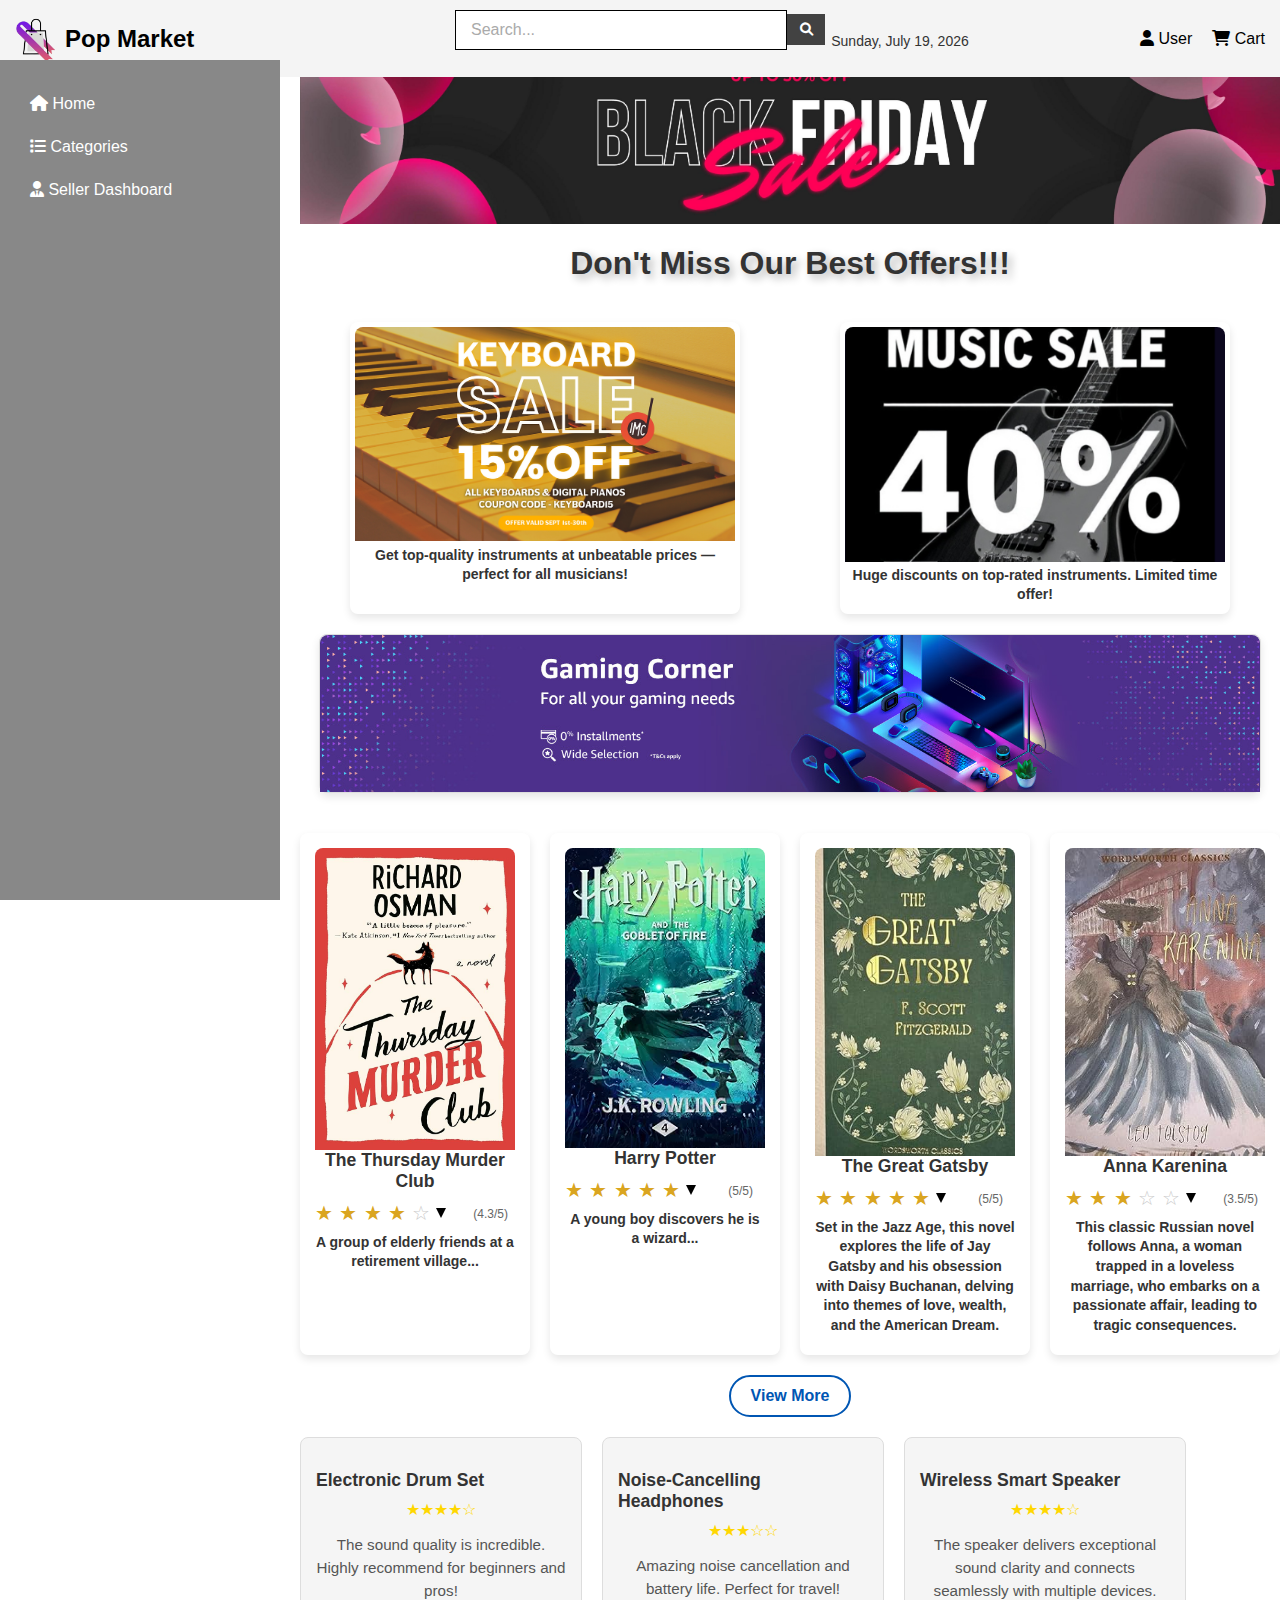
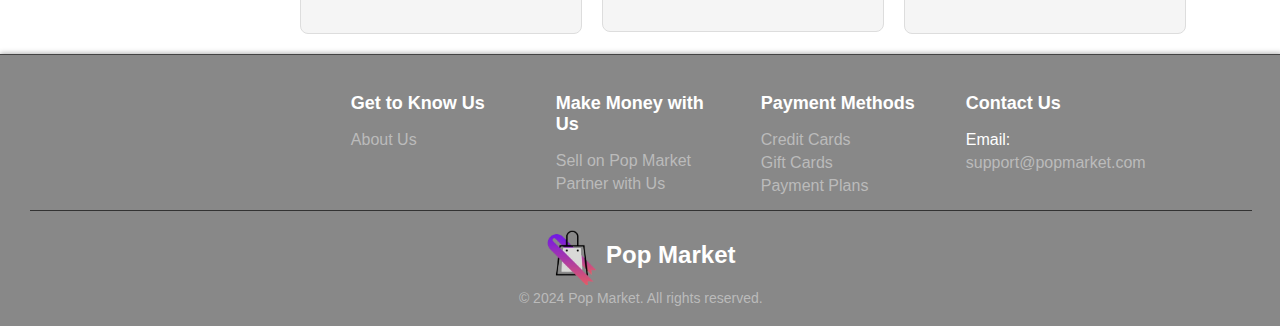
<file: index.html>
<!DOCTYPE html>
<html lang="en">

<head>
    <meta charset="UTF-8">
    <meta name="viewport" content="width=device-width, initial-scale=1.0">    <link rel="stylesheet" href="https://cdnjs.cloudflare.com/ajax/libs/font-awesome/6.0.0-beta3/css/all.min.css">
    <link rel="stylesheet" href="styles.css">
    <link rel="icon" type="image/icon" href="images/Logo.png">
    <a href="cart.html">
        <i class="fas fa-shopping-cart"></i>
    </a>

    <title>Pop Market</title>
</head>

<body>
    <script src="homepage.js"></script>

    <div class="top-header">
        <div class="nav-left">
            <a href="index.html">
                <img src="images/Logo.png" alt="Logo" class="logo">
            </a>
            <span class="logo-text">Pop Market</span>
        </div>
        <div class="nav-center">
            <form class="search-form">
                <input type="text" class="search-input" placeholder="Search...">
                <button type="submit" class="search-button"><i class="fas fa-search"></i></button>
            </form>
            <span class="current-week-date" id="current-week-date"></span>
        </div>

        <div class="nav-right">
            <a href="CustomerDashboard.html" class="nav-link"><i class="fas fa-user"></i> User</a>
            <a href="cart.html" class="nav-link"><i class="fas fa-shopping-cart"></i> Cart</a>
        </div>
        <div class="hamburger-menu" onclick="toggleMenu()">
            <i class="fas fa-bars"></i>
        </div>
    </div>

    <div class="sidenav">
        <a href="index.html" target="_self"><i class="fas fa-home"></i> Home</a>
        <!-- Categories with submenu -->
        <div class="dropdown">
            <a href="#categories" class="dropdown-btn"><i class="fas fa-list"></i> Categories</a>
            <div class="dropdown-container">
                <a href="ElectronicsPage.html">Electronics</a>
                <a href="BooksPage.html">Books</a>
                <a href="MusicPage.html">Music</a>
            </div>
        </div>
        <div class="dropdown">
            <a href="mainseller.html" class="dropdown-btn"><i class="fas fa-user-tie"></i> Seller Dashboard</a>
            <div class="dropdown-container">
                <a href="addproduct.html">Add New Product</a>
                <a href="Offers.html">Offers Settings</a>
            </div>
        </div>
    </div>
    <main>
        <!-- Main content -->
        <!-- Banner -->
        <div class="banner">
            <img src="images/banner.jpg" alt="Promotional Banner" class="banner-image">
        </div>
        <!-- Offers Section -->
        <section class="offers-section">
            <h1>Don't Miss Our Best Offers!!!</h1>

            <div class="offer-row">
                <div class="offer large-offer hover-effect" id="offer1">
                    <img src="images/Instrumental1.png" alt="Offer 1 Image" class="offer-image">
                    <p class="offer-description">Get top-quality instruments at unbeatable prices — perfect for
                        all musicians!</p>
                </div>

                <div class="offer large-offer hover-effect" id="offer2">
                    <img src="images/Instrumental2.png" alt="Offer 2 Image" class="offer-image">
                    <p class="offer-description">Huge discounts on top-rated instruments. Limited time offer!
                    </p>
                </div>
            </div>
            <div class="offer-card-rectangle">
                <img src="images/offer7.jpg" alt="Offer 6 Image" class="offer-image">
            </div>

            <div class="offer-row">
                <div class="offer small-offer hover-effect">
                    <img src="images/book1.jpg" alt="Offer 3 Image" class="offer-image">
                    <div class="offer-name">The Thursday Murder Club</div>
                    <div class="rating">
                        <span class="star filled">&#9733;</span>
                        <span class="star filled">&#9733;</span>
                        <span class="star filled">&#9733;</span>
                        <span class="star filled">&#9733;</span>
                        <span class="star empty">&#9734;</span>
                        <span class="down-arrow" onclick="toggleReviews(event)"></span>
                        <span class="rating-number"><small>(4.3/5)</small></span>
                    </div>
                    <p class="offer-description">A group of elderly friends at a retirement village...</p>

                    <!-- Tooltip for reviews -->
                    <div class="review-tooltip" style="display: none;">
                        <div class="tooltip-header">
                            <img src="images/UserFemaleicon.png" alt="Customer" class="customer-image">
                            <span class="customer-name">Emily Watson</span>
                        </div>
                        <div class="tooltip-rating">
                            <span class="rating" style="color: gold;">★★★★☆</span>
                        </div>
                        <div class="tooltip-feedback" class="review-text">
                            <span>A charming and suspenseful mystery with witty characters and a perfect blend of humor
                                and intrigue.</span>
                        </div>

                        <div class="tooltip-header">
                            <img src="images/UserMaleicon.png" alt="Customer" class="customer-image">
                            <span class="customer-name">John Smith</span>
                        </div>
                        <div class="tooltip-rating">
                            <span class="rating" style="color: gold;">★★★☆☆</span>
                        </div>
                        <div class="tooltip-feedback" class="review-text">
                            <span>An interesting premise, but the pacing was slow, and the ending felt
                                predictable.</span>
                        </div>
                    </div>
                </div>


                <div class="offer small-offer hover-effect">
                    <img src="images/book2.jpg" alt="Offer 4 Image" class="offer-image">
                    <div class="offer-name">Harry Potter</div>
                    <div class="rating">
                        <span class="star filled">&#9733;</span>
                        <span class="star filled">&#9733;</span>
                        <span class="star filled">&#9733;</span>
                        <span class="star filled">&#9733;</span>
                        <span class="star filled">&#9733;</span>
                        <span class="down-arrow" onclick="toggleReviews(event)"></span>
                        <span class="rating-number"><small>(5/5)</small></span>
                    </div>
                    <p class="offer-description">A young boy discovers he is a wizard...</p>

                    <!-- Tooltip for reviews -->
                    <div class="review-tooltip" style="display: none;">
                        <div class="tooltip-header">
                            <img src="images/UserFemaleicon.png" alt="Customer" class="customer-image">
                            <span class="customer-name">Daniel Radcliffe</span>
                        </div>
                        <div class="tooltip-rating">
                            <span class="rating" style="color: gold;">★★★★★</span>
                        </div>
                        <div class="tooltip-feedback">A magical adventure with unforgettable characters and a
                            captivating story.</div>

                        <div class="tooltip-header">
                            <img src="images/UserFemaleicon.png" alt="Customer" class="customer-image">
                            <span class="customer-name">Emma Grint</span>
                        </div>
                        <div class="tooltip-rating">
                            <span class="rating" style="color: gold;">★★★☆☆</span>
                        </div>
                        <div class="tooltip-feedback">A fantastic journey into the wizarding world...</div>
                    </div>
                </div>


                <div class="offer small-offer hover-effect">
                    <img src="images/book3.jpg" alt="Offer 5 Image" class="offer-image">
                    <div class="offer-name">The Great Gatsby</div>
                    <div class="rating">
                        <span class="star filled">&#9733;</span>
                        <span class="star filled">&#9733;</span>
                        <span class="star filled">&#9733;</span>
                        <span class="star filled">&#9733;</span>
                        <span class="star filled">&#9733;</span>
                        <span class="down-arrow" onclick="toggleReviews(event)"></span>
                        <span class="rating-number"><small>(5/5)</small></span>
                    </div>
                    <p class="offer-description">Set in the Jazz Age, this novel explores the life of Jay Gatsby and his
                        obsession with Daisy Buchanan, delving into themes of love, wealth, and the American Dream.</p>


                    <!-- Tooltip for reviews -->
                    <div class="review-tooltip" style="display: none;">
                        <div class="tooltip-header">
                            <img src="images/UserFemaleicon.png" alt="Customer" class="customer-image">
                            <span class="customer-name">Daisy Buchanan</span>
                        </div>
                        <div class="tooltip-rating">
                            <span class="rating" style="color: gold;">★★★★★</span>
                        </div>
                        <div class="tooltip-feedback">A masterpiece that captures the glamour and heartbreak of the Jazz
                            Age.</div>

                        <div class="tooltip-header">
                            <img src="images/UserMaleicon.png" alt="Customer" class="customer-image">
                            <span class="customer-name">Nick Carraway</span>
                        </div>
                        <div class="tooltip-rating">
                            <span class="rating" style="color: gold;">★★★★☆</span>
                        </div>
                        <div class="tooltip-feedback">A poignant tale of love, wealth, and the elusive American Dream.
                        </div>
                    </div>
                </div>


                <div class="offer small-offer hover-effect">
                    <img src="images/book4.jpg" alt="Offer 6 Image" class="offer-image">
                    <div class="offer-name">Anna Karenina</div>
                    <div class="rating">
                        <span class="star filled">&#9733;</span>
                        <span class="star filled">&#9733;</span>
                        <span class="star filled">&#9733;</span>
                        <span class="star empty">&#9734;</span>
                        <span class="star empty">&#9734;</span>
                        <span class="down-arrow" onclick="toggleReviews(event)"></span>
                        <span class="rating-number"><small>(3.5/5)</small></span>
                    </div>
                    <p class="offer-description">This classic Russian novel follows Anna, a woman trapped in a loveless
                        marriage, who embarks on a passionate affair, leading to tragic consequences.</p>
                    <!-- Tooltip for reviews -->
                    <div class="review-tooltip" style="display: none;">
                        <div class="tooltip-header">
                            <img src="images/UserFemaleicon.png" alt="Customer" class="customer-image">
                            <span class="customer-name">Anna Sergeyevna</span>
                        </div>
                        <div class="tooltip-rating">
                            <span class="rating" style="color: gold;">★★★★★</span>
                        </div>
                        <div class="tooltip-feedback">An emotionally rich narrative exploring love, betrayal, and the
                            complexities of society.</div>

                        <div class="tooltip-header">
                            <img src="images/UserFemaleicon.png" alt="Customer" class="customer-image">
                            <span class="customer-name">Kate Levin</span>
                        </div>
                        <div class="tooltip-rating">
                            <span class="rating" style="color: gold;">★★★★☆</span>
                        </div>
                        <div class="tooltip-feedback">A beautifully written epic with profound philosophical insights,
                            though occasionally dense.</div>
                    </div>

                </div>

                <!-- Hidden offers that will fade in -->
                <div class="offer-row hidden-offers">
                    <div class="offer small-offer hover-effect">
                        <img src="images/book5.jpg" alt="Offer 6 Image" class="offer-image">
                        <div class="offer-name">Wolverine</div>
                        <div class="rating">
                            <span class="star filled">&#9733;</span>
                            <span class="star filled">&#9733;</span>
                            <span class="star filled">&#9733;</span>
                            <span class="star filled">&#9733;</span>
                            <span class="star empty">&#9734;</span>
                            <span class="down-arrow" onclick="toggleReviews(event)"></span>
                            <span class="rating-number"><small>(4.3/5)</small></span>
                        </div>
                        <p class="offer-description">A member of the X-Men, Wolverine is a mutant with regenerative
                            healing
                            powers and retractable claws, struggling with his past while fighting for justice in a world
                            that fears him. </p>
                        <!-- Tooltip for reviews -->
                        <div class="review-tooltip" style="display: none;">
                            <div class="tooltip-header">
                                <img src="images/UserMaleicon.png" alt="Customer" class="customer-image">
                                <span class="customer-name">Logan Howlett</span>
                            </div>
                            <div class="tooltip-rating">
                                <span class="rating" style="color: gold;">★★★★★</span>
                            </div>
                            <div class="tooltip-feedback">An intense and gripping story of resilience, redemption, and
                                the struggle for identity.</div>

                            <div class="tooltip-header">
                                <img src="images/UserFemaleicon.png" alt="Customer" class="customer-image">
                                <span class="customer-name">Laura Kinney</span>
                            </div>
                            <div class="tooltip-rating">
                                <span class="rating" style="color: gold;">★★★★☆</span>
                            </div>
                            <div class="tooltip-feedback">A gritty and emotional tale with unforgettable action and
                                heartfelt moments.</div>
                        </div>

                    </div>

                    <div class="offer small-offer hover-effect">
                        <img src="images/book6.jpg" alt="Offer 6 Image" class="offer-image">
                        <div class="offer-name">A Court of Wings and Ruin</div>
                        <div class="rating">
                            <span class="star filled">&#9733;</span>
                            <span class="star filled">&#9733;</span>
                            <span class="star filled">&#9733;</span>
                            <span class="star filled">&#9733;</span>
                            <span class="star empty">&#9734;</span>
                            <span class="down-arrow" onclick="toggleReviews(event)"></span>
                            <span class="rating-number"><small>(4.1/5)</small></span>
                        </div>
                        <p class="offer-description">The third book in Sarah J. Maas's A Court of Thorns and Roses
                            series,
                            this novel follows Feyre as she navigates political intrigue, battle, and her newfound
                            powers in
                            a war between the courts of the Fae.
                        </p>
                        <!-- Tooltip for reviews -->
                        <div class="review-tooltip" style="display: none;">
                            <div class="tooltip-header">
                                <img src="images/UserFemaleicon.png" alt="Customer" class="customer-image">
                                <span class="customer-name">Feyre Archeron</span>
                            </div>
                            <div class="tooltip-rating">
                                <span class="rating" style="color: gold;">★★★★★</span>
                            </div>
                            <div class="tooltip-feedback">An epic conclusion filled with heart-pounding action,
                                intricate politics, and emotional depth.</div>

                            <div class="tooltip-header">
                                <img src="images/UserMaleicon.png" alt="Customer" class="customer-image">
                                <span class="customer-name">Rhysand</span>
                            </div>
                            <div class="tooltip-rating">
                                <span class="rating" style="color: gold;">★★★★☆</span>
                            </div>
                            <div class="tooltip-feedback">A captivating tale with stunning world-building, though
                                slightly drawn-out at times.</div>
                        </div>

                    </div>

                    <!-- Offer 8 -->
                    <div class="offer small-offer hover-effect">
                        <img src="images/book7.jpg" alt="Offer 6 Image" class="offer-image">
                        <div class="offer-name">It Ends with Us</div>
                        <div class="rating">
                            <span class="star filled">&#9733;</span>
                            <span class="star filled">&#9733;</span>
                            <span class="star filled">&#9733;</span>
                            <span class="star filled">&#9733;</span>
                            <span class="star empty">&#9734;</span>
                            <span class="down-arrow" onclick="toggleReviews(event)"></span>
                            <span class="rating-number"><small>(4.0/5)</small></span>
                        </div>
                        <p class="offer-description">A heart-wrenching romance novel by Colleen Hoover, it tells the
                            story
                            of Lily Bloom, who falls in love with a charming doctor while grappling with her traumatic
                            past
                            and difficult choices about love and domestic abuse.
                        </p>
                        <!-- Tooltip for reviews -->
                        <div class="review-tooltip" style="display: none;">
                            <div class="tooltip-header">
                                <img src="images/UserFemaleicon.png" alt="Customer" class="customer-image">
                                <span class="customer-name">Lily Bloom</span>
                            </div>
                            <div class="tooltip-rating">
                                <span class="rating" style="color: gold;">★★★★★</span>
                            </div>
                            <div class="tooltip-feedback">A deeply moving story that portrays love, resilience, and
                                difficult choices with raw honesty.</div>

                            <div class="tooltip-header">
                                <img src="images/UserMaleicon.png" alt="Customer" class="customer-image">
                                <span class="customer-name">Ryan Kincaid</span>
                            </div>
                            <div class="tooltip-rating">
                                <span class="rating" style="color: gold;">★★★☆☆</span>
                            </div>
                            <div class="tooltip-feedback">An emotional journey with powerful moments, though some
                                character decisions felt frustrating.</div>
                        </div>

                    </div>

                    <div class="offer small-offer hover-effect">
                        <img src="images/book8.jpg" alt="Offer 6 Image" class="offer-image">
                        <div class="offer-name">The Midnight Library</div>
                        <div class="rating">
                            <span class="star filled">&#9733;</span>
                            <span class="star filled">&#9733;</span>
                            <span class="star filled">&#9733;</span>
                            <span class="star empty">&#9734;</span>
                            <span class="star empty">&#9734;</span>
                            <span class="down-arrow" onclick="toggleReviews(event)"></span>
                            <span class="rating-number"><small>(3.5/5)</small></span>
                        </div>
                        <p class="offer-description">novel by Matt Haig, Nora Seed finds herself in a library between
                            life
                            and death, where each book offers a chance to explore different versions of her life,
                            helping
                            her find peace with the choices she’s made.
                        </p>
                        <!-- Tooltip for reviews -->
                        <div class="review-tooltip" style="display: none;">
                            <div class="tooltip-header">
                                <img src="images/UserFemaleicon.png" alt="Customer" class="customer-image">
                                <span class="customer-name">Sarah Johnson</span>
                            </div>
                            <div class="tooltip-rating">
                                <span class="rating" style="color: gold;">★★★★☆</span>
                            </div>
                            <div class="tooltip-feedback">A thought-provoking exploration of life choices and regrets,
                                with a touch of magical realism.</div>

                            <div class="tooltip-header">
                                <img src="images/UserMaleicon.png" alt="Customer" class="customer-image">
                                <span class="customer-name">Matt Haig</span>
                            </div>
                            <div class="tooltip-rating">
                                <span class="rating" style="color: gold;">★★★★★</span>
                            </div>
                            <div class="tooltip-feedback">A beautifully written and imaginative novel that inspires
                                reflection on what truly matters in life.</div>
                        </div>

                    </div>


                    <!-- This container holds the offers-->
                    <div class="offer small-offer hover-effect">
                        <img src="images/m1.jpg" alt="Offer 6 Image" class="offer-image">
                        <div class="offer-name">Digital Piano</div>
                        <div class="rating">
                            <span class="star filled">&#9733;</span>
                            <span class="star filled">&#9733;</span>
                            <span class="star filled">&#9733;</span>
                            <span class="star filled">&#9733;</span>
                            <span class="star empty">&#9734;</span>
                            <span class="down-arrow" onclick="toggleReviews(event)"></span>
                            <span class="rating-number"><small>(4.5/5)</small></span>
                        </div>
                        <p class="offer-description">Digital piano with weighted keys, ideal for beginners and advanced
                            players alike!</p>
                        </p>
                        <!-- Tooltip for reviews -->
                        <div class="review-tooltip" style="display: none;">
                            <div class="tooltip-header">
                                <img src="images/UserFemaleicon.png" alt="Customer" class="customer-image">
                                <span class="customer-name">Sophia White</span>
                            </div>
                            <div class="tooltip-rating">
                                <span class="rating" style="color: gold;">★★★★★</span>
                            </div>
                            <div class="tooltip-feedback">An excellent digital piano with great sound quality and feel.
                                Perfect for beginners and advanced players alike!</div>

                            <div class="tooltip-header">
                                <img src="images/UserMaleicon.png" alt="Customer" class="customer-image">
                                <span class="customer-name">Liam Turner</span>
                            </div>
                            <div class="tooltip-rating">
                                <span class="rating" style="color: gold;">★★★★☆</span>
                            </div>
                            <div class="tooltip-feedback">A solid instrument with great features, though the keys feel
                                slightly plastic. Still a great value for the price.</div>
                        </div>

                    </div>

                    <div class="offer small-offer hover-effect">
                        <img src="images/m2.jpg" alt="Offer 6 Image" class="offer-image">
                        <div class="offer-name">Guitar</div>
                        <div class="rating">
                            <span class="star filled">&#9733;</span>
                            <span class="star filled">&#9733;</span>
                            <span class="star filled">&#9733;</span>
                            <span class="star empty">&#9734;</span>
                            <span class="star empty">&#9734;</span>
                            <span class="down-arrow" onclick="toggleReviews(event)"></span>
                            <span class="rating-number"><small>(3.5/5)</small></span>
                        </div>
                        <p class="offer-description">Experience rich, resonant sound and superior craftsmanship with our
                            premium acoustic guitar. Perfect for players of all levels, it's built for both practice and
                            performance.</p>


                        <!-- Tooltip for reviews -->
                        <div class="review-tooltip" style="display: none;">
                            <div class="tooltip-header">
                                <img src="images/UserFemaleicon.png" alt="Customer" class="customer-image">
                                <span class="customer-name">Amelia Carter</span>
                            </div>
                            <div class="tooltip-rating">
                                <span class="rating" style="color: gold;">★★★★★</span>
                            </div>
                            <div class="tooltip-feedback">This guitar is absolutely amazing! The sound quality is clear
                                and rich, and it's perfect for both beginners and advanced players.</div>

                            <div class="tooltip-header">
                                <img src="images/UserMaleicon.png" alt="Customer" class="customer-image">
                                <span class="customer-name">Liam Brown</span>
                            </div>
                            <div class="tooltip-rating">
                                <span class="rating" style="color: gold;">★★★★☆</span>
                            </div>
                            <div class="tooltip-feedback">The guitar's sound quality is disappointing, and it feels
                                cheaply made. The strings are hard to tune, and the neck feels uncomfortable for
                                extended play.</div>
                        </div>

                    </div>

                    <div class="offer small-offer hover-effect">
                        <img src="images/m3.jpg" alt="Offer 6 Image" class="offer-image">
                        <div class="offer-name">Trumpets Beginner Advanced</div>
                        <div class="rating">
                            <span class="star filled">&#9733;</span>
                            <span class="star filled">&#9733;</span>
                            <span class="star filled">&#9733;</span>
                            <span class="star empty">&#9734;</span>
                            <span class="star empty">&#9734;</span>
                            <span class="down-arrow" onclick="toggleReviews(event)"></span>
                            <span class="rating-number"><small>(3.5/5)</small></span>
                        </div>
                        <p class="offer-description">Get your hands on top-quality trumpets, perfect for beginners and
                            professionals alike. Experience exceptional sound and craftsmanship at great prices!</p>

                        <!-- Tooltip for reviews -->
                        <div class="review-tooltip" style="display: none;">
                            <div class="tooltip-header">
                                <img src="images/UserFemaleicon.png" alt="Customer" class="customer-image">
                                <span class="customer-name">Anna Clark</span>
                            </div>
                            <div class="tooltip-rating">
                                <span class="rating" style="color: gold;">★★★★★</span>
                            </div>
                            <div class="tooltip-feedback">This trumpet is fantastic for beginners! The sound is bright
                                and easy to produce, making learning fun and engaging.</div>

                            <div class="tooltip-header">
                                <img src="images/UserMaleicon.png" alt="Customer" class="customer-image">
                                <span class="customer-name">James Taylor</span>
                            </div>
                            <div class="tooltip-rating">
                                <span class="rating" style="color: gold;">★★★★☆</span>
                            </div>
                            <div class="tooltip-feedback">Good quality trumpet, but I found the valves a bit stiff. It
                                still produces a solid sound and is great for casual playing.</div>
                        </div>

                    </div>

                    <div class="offer small-offer hover-effect">
                        <img src="images/m6.jpg" alt="Offer 6 Image" class="offer-image">
                        <div class="offer-name">Electric Drum Set</div>
                        <div class="rating">
                            <span class="star filled">&#9733;</span>
                            <span class="star filled">&#9733;</span>
                            <span class="star filled">&#9733;</span>
                            <span class="star filled">&#9733;</span>
                            <span class="star empty">&#9734;</span>
                            <span class="down-arrow" onclick="toggleReviews(event)"></span>
                            <span class="rating-number"><small>(4.5/5)</small></span>
                        </div>
                        <p class="offer-description">Get a complete electronic drum set at 20% off—perfect for both
                            beginners and advanced drummers looking to elevate their practice!</p>

                        <div class="review-tooltip" style="display: none;">
                            <div class="tooltip-header">
                                <img src="images/UserFemaleicon.png" alt="Customer" class="customer-image">
                                <span class="customer-name">Rachel Adams</span>
                            </div>
                            <div class="tooltip-rating">
                                <span class="rating" style="color: gold;">★★★★★</span>
                            </div>
                            <div class="tooltip-feedback">The electronic drum set delivers fantastic sound quality with
                                adjustable features. Perfect for practice and recording at home without disturbing
                                others.</div>

                            <div class="tooltip-header">
                                <img src="images/UserMaleicon.png" alt="Customer" class="customer-image">
                                <span class="customer-name">James Walker</span>
                            </div>
                            <div class="tooltip-rating">
                                <span class="rating" style="color: gold;">★★★★☆</span>
                            </div>
                            <div class="tooltip-feedback">Great drum set with responsive pads, though I wish the hi-hat
                                could be a bit more dynamic. Overall, a solid choice for electronic drumming.</div>
                        </div>
                    </div>
                </div>


                   <!-- "View More" Button -->
                   <div class="button-container">
                    <button class="loadMoreBtn">View More</button>
                </div>
                

                <div class="reviews-container">
                    <div class="review" onmouseover="showTooltip(this)" onmouseout="hideTooltip(this)">
                        <div class="review-content">
                            <h3 class="offer-name">Electronic Drum Set</h3>
                            <div class="rating" ><span style="color: gold;">★★★★☆</span></div>
                            <p class="review-text">The sound quality is incredible. Highly recommend for beginners and pros!</p>
                        </div>
                        <!-- Tooltip content inside the same review container -->
                        <div class="Allreviews-tooltip">
                            <div class="tooltip-header">
                                <img src="images/UserFemaleicon.png" alt="Customer" class="customer-image">
                                <span class="customer-name">Sophia Green</span>
                            </div>
                            <div class="tooltip-rating"><span style="color: gold;">★★★★☆</span></div>
                            <div class="tooltip-feedback">Great product! Highly recommend.</div>
                        </div>
                    </div>
                    
                    <div class="review" onmouseover="showTooltip(this)" onmouseout="hideTooltip(this)">
                        <div class="review-content">
                            <h3 class="offer-name">Noise-Cancelling Headphones</h3>
                            <div class="rating"><span style="color: gold;">★★★☆☆</span></div>
                            <p class="review-text">Amazing noise cancellation and battery life. Perfect for travel!</p>
                        </div>
                        <!-- Tooltip content inside the same review container -->
                        <div class="Allreviews-tooltip">
                            <div class="tooltip-header">
                                <img src="images/UserMaleicon.png" alt="Customer" class="customer-image">
                                <span class="customer-name">John Doe</span>
                            </div>
                            <div class="tooltip-rating"><span style="color: gold;">★★★☆☆</span></div>
                            <div class="tooltip-feedback">Decent quality but could be better.</div>
                        </div>
                    </div>

                    <div class="review" onmouseover="showTooltip(this)" onmouseout="hideTooltip(this)">
                        <div class="review-content">
                            <h3 class="offer-name">Wireless Smart Speaker</h3>
                            <div class="rating"><span style="color: gold;">★★★★☆</span></div>
                            <p class="review-text">The speaker delivers exceptional sound clarity and connects seamlessly with multiple devices.</p>
                        </div>
                        <div class="Allreviews-tooltip">
                            <div class="tooltip-header">
                                <img src="images/UserMaleicon.png" alt="Customer" class="customer-image">
                                <span class="customer-name">Alex Brown</span>
                            </div>
                            <div class="tooltip-rating"><span style="color: gold;">★★★★☆</span></div>
                            <div class="tooltip-feedback">The smart assistant integration is a game-changer for daily tasks, though the battery life could be slightly better.</div>
                        </div>
                    </div>
                    
                </div>
                
    </main>
    <!-- Footer Section -->
    <footer class="footer">
        <div class="footer-top">
            <div class="footer-column">
                <h3>Get to Know Us</h3>
                <a href="AboutUs.html">About Us</a>
            </div>
            <div class="footer-column">
                <h3>Make Money with Us</h3>
                <a href="mainseller.html">Sell on Pop Market</a>
                <a href="#partners">Partner with Us</a>
            </div>
            <div class="footer-column">
                <h3>Payment Methods</h3>
                <a href="#credit-cards">Credit Cards</a>
                <a href="#gift-cards">Gift Cards</a>
                <a href="#pay">Payment Plans</a>
            </div>

            <div class="footer-column">
                <h3>Contact Us</h3>
                <p>Email: <a href="mailto:support@popmarket.com">support@popmarket.com</a></p>
            </div>
        </div>

        <div class="footer-bottom">
            <div class="footer-logo">
                <img src="images/Logo.png" alt="Logo" class="footer-logo-img">
                <span class="logo-text">Pop Market</span>
            </div>
            <p>&copy; 2024 Pop Market. All rights reserved.</p>
        </div>
    </footer>

    <script>
        function toggleMenu() {
            const navLinks = document.querySelector('.sidenav');
            navLinks.style.display = navLinks.style.display === 'block' ? 'none' : 'block';
        }
    </script>

</body>

</html>
</file>
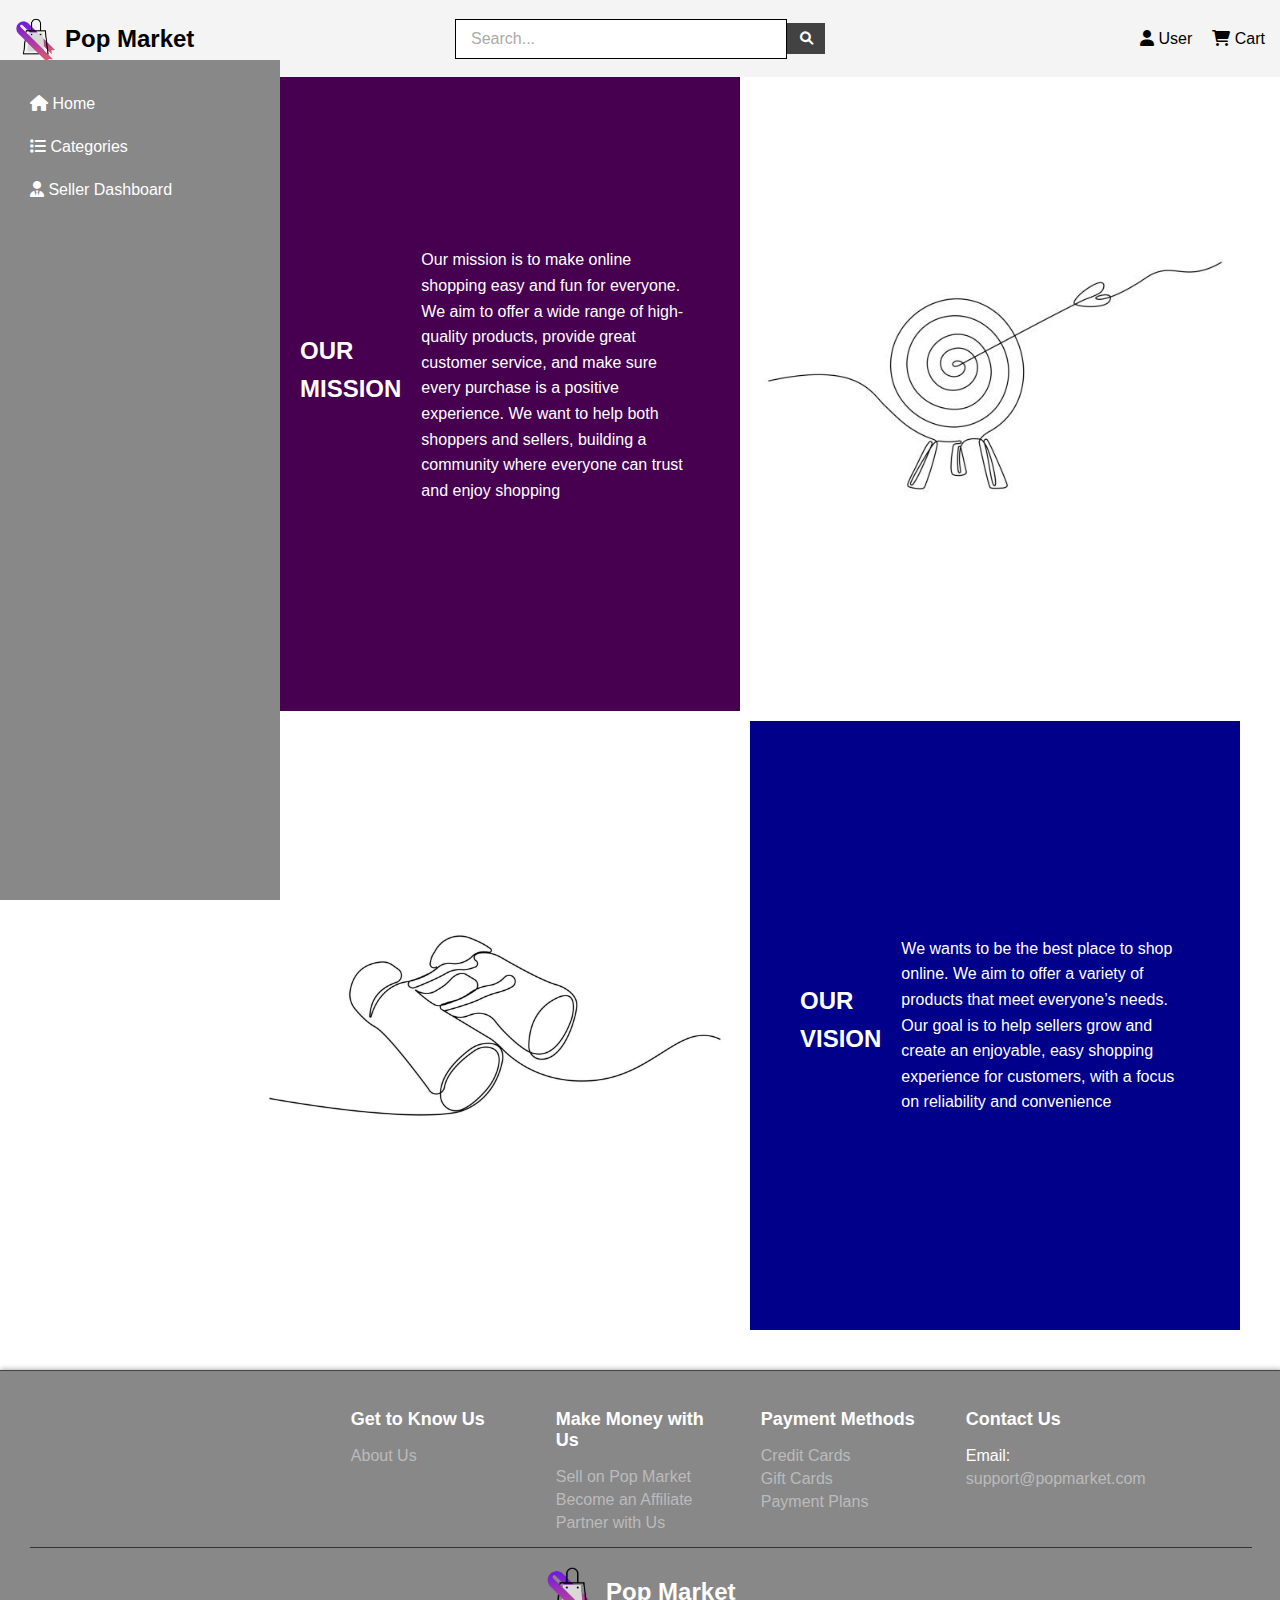
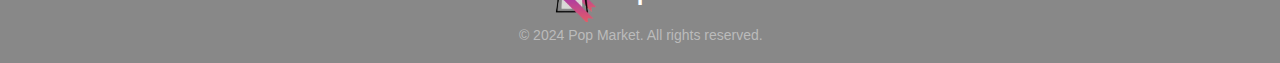
<file: AboutUs.html>
<!DOCTYPE html>
<html lang="en">

<head>
    <meta charset="UTF-8">
    <meta name="viewport" content="width=device-width, initial-scale=1.0">
    <link rel="stylesheet" href="https://cdnjs.cloudflare.com/ajax/libs/font-awesome/6.0.0-beta3/css/all.min.css">
    <link rel="stylesheet" href="styles.css">
    <link rel="icon" type="image/icon" href="images/Logo.png">
    <title>About Us - Pop Market</title>
  <style>
.container {
    display: grid;
    grid-template-columns: 1fr 1fr;
    grid-template-rows: auto auto;
    gap: 10px;
    width: 100%;
    max-width: 990px;
    margin-top: 20px;
    margin-left: 230px; 
    padding: 20px;
    height: calc(150vh - 60px); 
}

.mission, .vision {
    padding: 50px;
    color: white;
    font-family: 'Lucida Sans', 'Lucida Sans Regular', 'Lucida Grande', 'Lucida Sans Unicode', Geneva, Verdana, sans-serif;
    line-height: 1.6; 
    display: flex;
    align-items: center;
    justify-content: center;
    text-align: left;
}

.mission {
    background-color: #46004f;
}

.vision {
    background-color: darkblue;
}

.image-box {
    display: flex;
    justify-content: center;
    align-items: center;
    width: auto; 
    height: auto;
    padding: 0;
}

.image-box img {
    width: 100%;  
    height: auto;  
    max-width: 100%; 
    object-fit: contain; 
}

h2 {
    margin-top: 10px;
    margin-right: 20px;
}

    </style>
</head>

<body>
    <!-- Top Header -->
    <div class="top-header">
        <div class="nav-left">
            <a href="index.html">
                <img src="images/Logo.png" alt="Logo" class="logo">
            </a>
            <span class="logo-text">Pop Market</span>
        </div>
        <div class="nav-center">
            <form class="search-form">
                <input type="text" class="search-input" placeholder="Search...">
                <button type="submit" class="search-button"><i class="fas fa-search"></i></button>
            </form>
        </div>
        <div class="nav-right">
            <a href="CustomerDashboard.html" class="nav-link"><i class="fas fa-user"></i> User</a>
            <a href="cart.html" class="nav-link"><i class="fas fa-shopping-cart"></i> Cart</a>
        </div>
    </div>

    <!-- Sidebar -->
    <div class="sidenav">
        <a href="index.html" target="_self"><i class="fas fa-home"></i> Home</a>
        <div class="dropdown">
            <a href="#categories" class="dropdown-btn"><i class="fas fa-list"></i> Categories</a>
            <div class="dropdown-container">
                <a href="ElectronicsPage.html">Electronics</a>
                <a href="BooksPage.html">Books</a>
                <a href="MusicPage.html">Music</a>
            </div>
        </div>
        <div class="dropdown">
            <a href="mainseller.html" class="dropdown-btn"><i class="fas fa-user-tie"></i> Seller Dashboard</a>
            <div class="dropdown-container">
                <a href="addproduct.html">Add New Product</a>
                <a href="Offers.html">Offers Settings</a>
            </div>
        </div>
    </div>

    <!--  Main content  -->
        <div class="container">
            <div class="text-box mission">
                <h2>OUR MISSION</h2>
                <p> Our mission is to make online shopping easy and fun for everyone. We aim to offer a wide range of high-quality products, provide great customer service, and make sure every purchase is a positive experience. We want to help both shoppers and sellers, building a community where everyone can trust and enjoy shopping</p>
            </div>
            <div class="image-box">
                <img src="images/Mission.jpg" alt="Mission Image">
            </div>
            <div class="image-box">
                <img src="images/Vision.jpg" alt="Vision Image">
            </div>
            <div class="text-box vision">
                <h2>OUR VISION</h2>
                <p>We wants to be the best place to shop online.
                    We aim to offer a variety of products that meet everyone’s needs.
                    Our goal is to help sellers grow and create an enjoyable, easy shopping experience for customers, with a focus on reliability and convenience</p>
            </div>
        </div>
  
    <!-- Footer Section -->
    <footer class="footer">
        <div class="footer-top">
            <div class="footer-column">
                <h3>Get to Know Us</h3>
                <a href="about.html">About Us</a>
            </div>
            <div class="footer-column">
                <h3>Make Money with Us</h3>
                <a href="#sell">Sell on Pop Market</a>
                <a href="#affiliate">Become an Affiliate</a>
                <a href="#partners">Partner with Us</a>
            </div>
            <div class="footer-column">
                <h3>Payment Methods</h3>
                <a href="#credit-cards">Credit Cards</a>
                <a href="#gift-cards">Gift Cards</a>
                <a href="#pay">Payment Plans</a>
            </div>
            <div class="footer-column">
                <h3>Contact Us</h3>
                <p>Email: <a href="mailto:support@popmarket.com">support@popmarket.com</a></p>
            </div>
        </div>

        <div class="footer-bottom">
            <div class="footer-logo">
                <img src="images/Logo.png" alt="Logo" class="footer-logo-img">
                <span class="logo-text">Pop Market</span>
            </div>
            <p>&copy; 2024 Pop Market. All rights reserved.</p>
        </div>
    </footer>

</body>

</html>
</file>
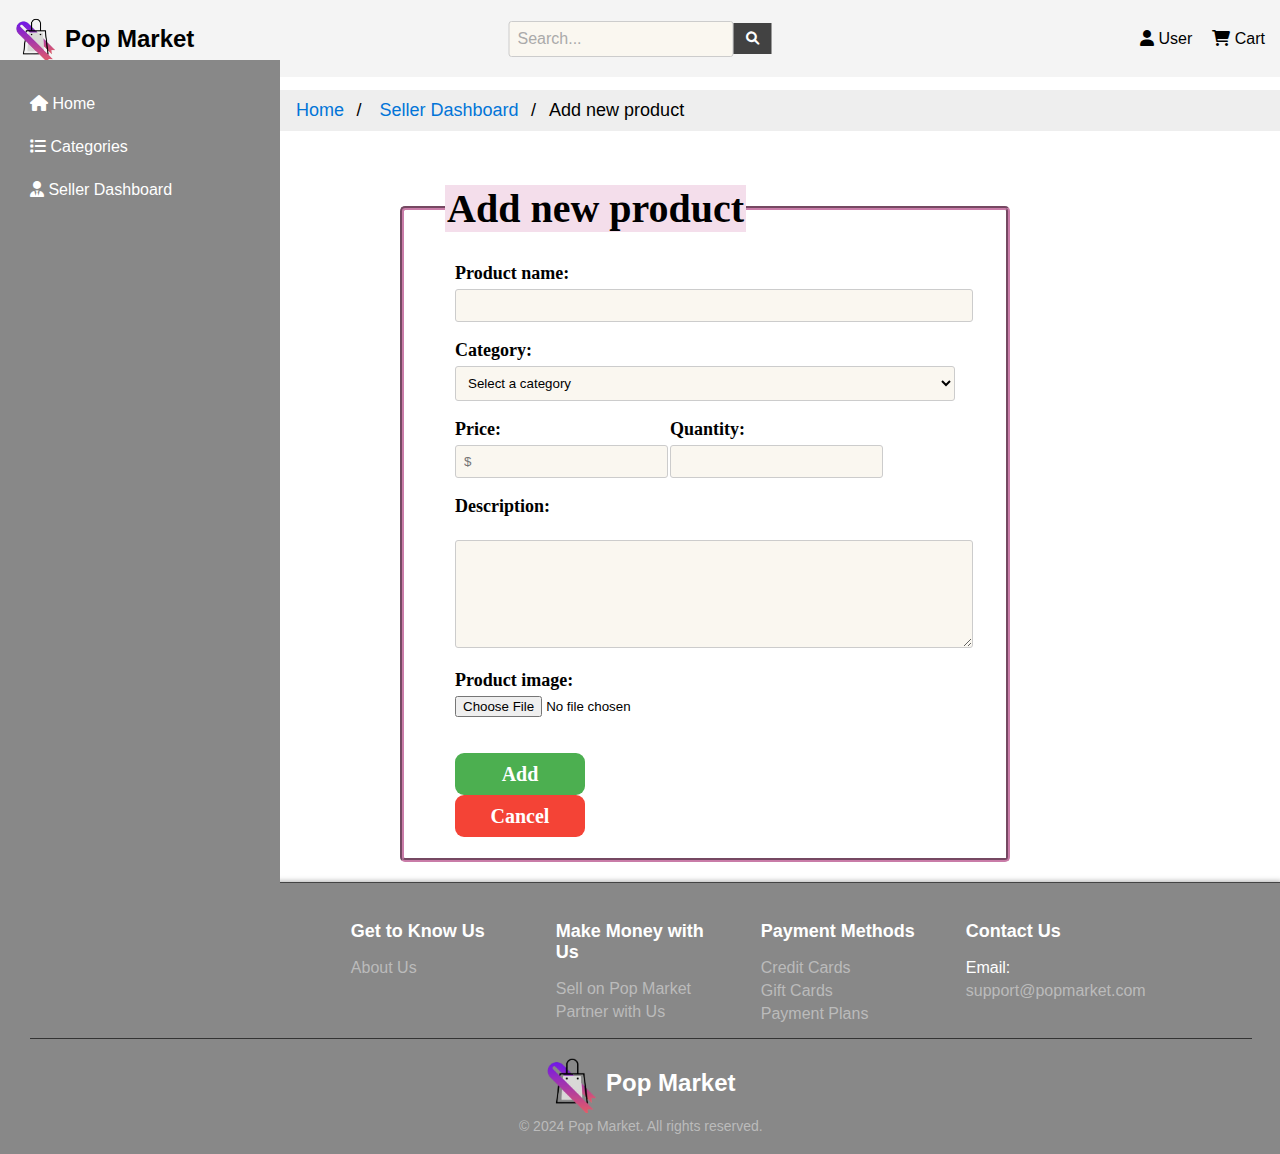
<file: addproduct.html>
<!DOCTYPE html>
<html lang="en">

<head>
    <meta charset="UTF-8">
    <meta name="viewport" content="width=device-width, initial-scale=1.0">
    <link rel="stylesheet" href="https://cdnjs.cloudflare.com/ajax/libs/font-awesome/6.0.0-beta3/css/all.min.css">
    <link rel="stylesheet" href="styles.css">
    <link rel="stylesheet" href="seller.css">
    <link rel="icon" type="image/icon" href="images/Logo.png">
    <title>Add product</title>
</head>

<body>
    <div class="top-header">
        <div class="nav-left">
            <a href="index.html">
                <img src="images/Logo.png" alt="Logo" class="logo">
            </a> <span class="logo-text">Pop Market</span>
        </div>
        <div class="nav-center">
            <form class="search-form">
                <input type="text" class="search-input" placeholder="Search...">
                <button type="submit" class="search-button"><i class="fas fa-search"></i></button>
            </form>
        </div>
        <div class="nav-right">
            <a href="CustomerDashboard.html" class="nav-link"><i class="fas fa-user"></i> User</a>
            <a href="cart.html" class="nav-link"><i class="fas fa-shopping-cart"></i> Cart</a>
        </div>
    </div>

    <div class="sidenav">
        <a href="index.html"><i class="fas fa-home"></i> Home</a>
        <!-- Categories with submenu -->
        <div class="dropdown">
            <a href="#categories" class="dropdown-btn"><i class="fas fa-list"></i> Categories</a>
            <div class="dropdown-container">
                <a href="ElectronicsPage.html">Electronics</a>
                <a href="BooksPage.html">Books</a>
                <a href="MusicPage.html">Music</a>
            </div>
        </div>
        <div class="dropdown">
            <a href="mainseller.html" class="dropdown-btn"><i class="fas fa-user-tie"></i> Seller Dashboard</a>
            <div class="dropdown-container">
                <a href="addproduct.html">Add New Product</a>
                <a href="Offers.html">Offers Settings</a>
            </div>
        </div>
    </div>

    <ul class="breadcrumb">
        <li><a href="index.html">Home</a></li>
        <li><a href="mainseller.html"> Seller Dashboard</a></li>
        <li>Add new product</li>
    </ul>

    <fieldset>
        <legend>Add new product</legend>
        <form id="productForm">
            <div>
                <label for="Pname">Product name:</label>
                <input type="text" id="Pname" name="Pname" required>
            </div>

            <br>

            <div>
                <label for="Category">Category:</label>
                <select name="Category" id="Category" required>
                    <option value="" disabled selected>Select a category</option>
                    <option value="Electronics">Electronics</option>
                    <option value="Books & Comics">Books & Comics</option>
                    <option value="Music Instruments">Music Instruments</option>
                </select>
            </div>

            <br>

            <div style="display: flex; gap: 20px;">
                <div>
                    <label for="price">Price:</label>
                    <input type="number" id="price" name="price" placeholder="$" min="0" required>
                </div>
                <div>
                    <label for="quantity">Quantity:</label>
                    <input type="number" id="quantity" name="quantity" min="1" required>
                </div>
            </div>

            <br>

            <div>
                <label for="description">Description:</label><br>
                <textarea id="description" name="description" rows="6" cols="20" required></textarea>
            </div>

            <br>

            <div>
                <label for="Pimg">Product image:</label>
                <input type="file" id="Pimg" name="Pimg" accept="image/*" required>
            </div>

            <br><br>

            <div>
                <input type="submit" value="Add">
                <input type="reset" value="Cancel">
            </div>
        </form>
    </fieldset>
    <script src="seller.js"></script> 


    <!-- FOOTER -->
    <footer class="footer">
        <div class="footer-top">
            <div class="footer-column">
                <h3>Get to Know Us</h3>
                <a href="AboutUs.html">About Us</a>
            </div>
            <div class="footer-column">
                <h3>Make Money with Us</h3>
                <a href="mainseller.html">Sell on Pop Market</a>
                <a href="#partners">Partner with Us</a>
            </div>
            <div class="footer-column">
                <h3>Payment Methods</h3>
                <a href="#credit-cards">Credit Cards</a>
                <a href="#gift-cards">Gift Cards</a>
                <a href="#pay">Payment Plans</a>
            </div>
            <div class="footer-column">
                <h3>Contact Us</h3>
                <p>Email: <a href="mailto:support@popmarket.com">support@popmarket.com</a></p>
            </div>
        </div>

        <div class="footer-bottom">
            <div class="footer-logo">
                <img src="images/Logo.png" alt="Logo" class="footer-logo-img">
                <span class="logo-text">Pop Market</span>
            </div>
            <p>&copy; 2024 Pop Market. All rights reserved.</p>
        </div>
    </footer>
    

    
</body>

</html>
</file>
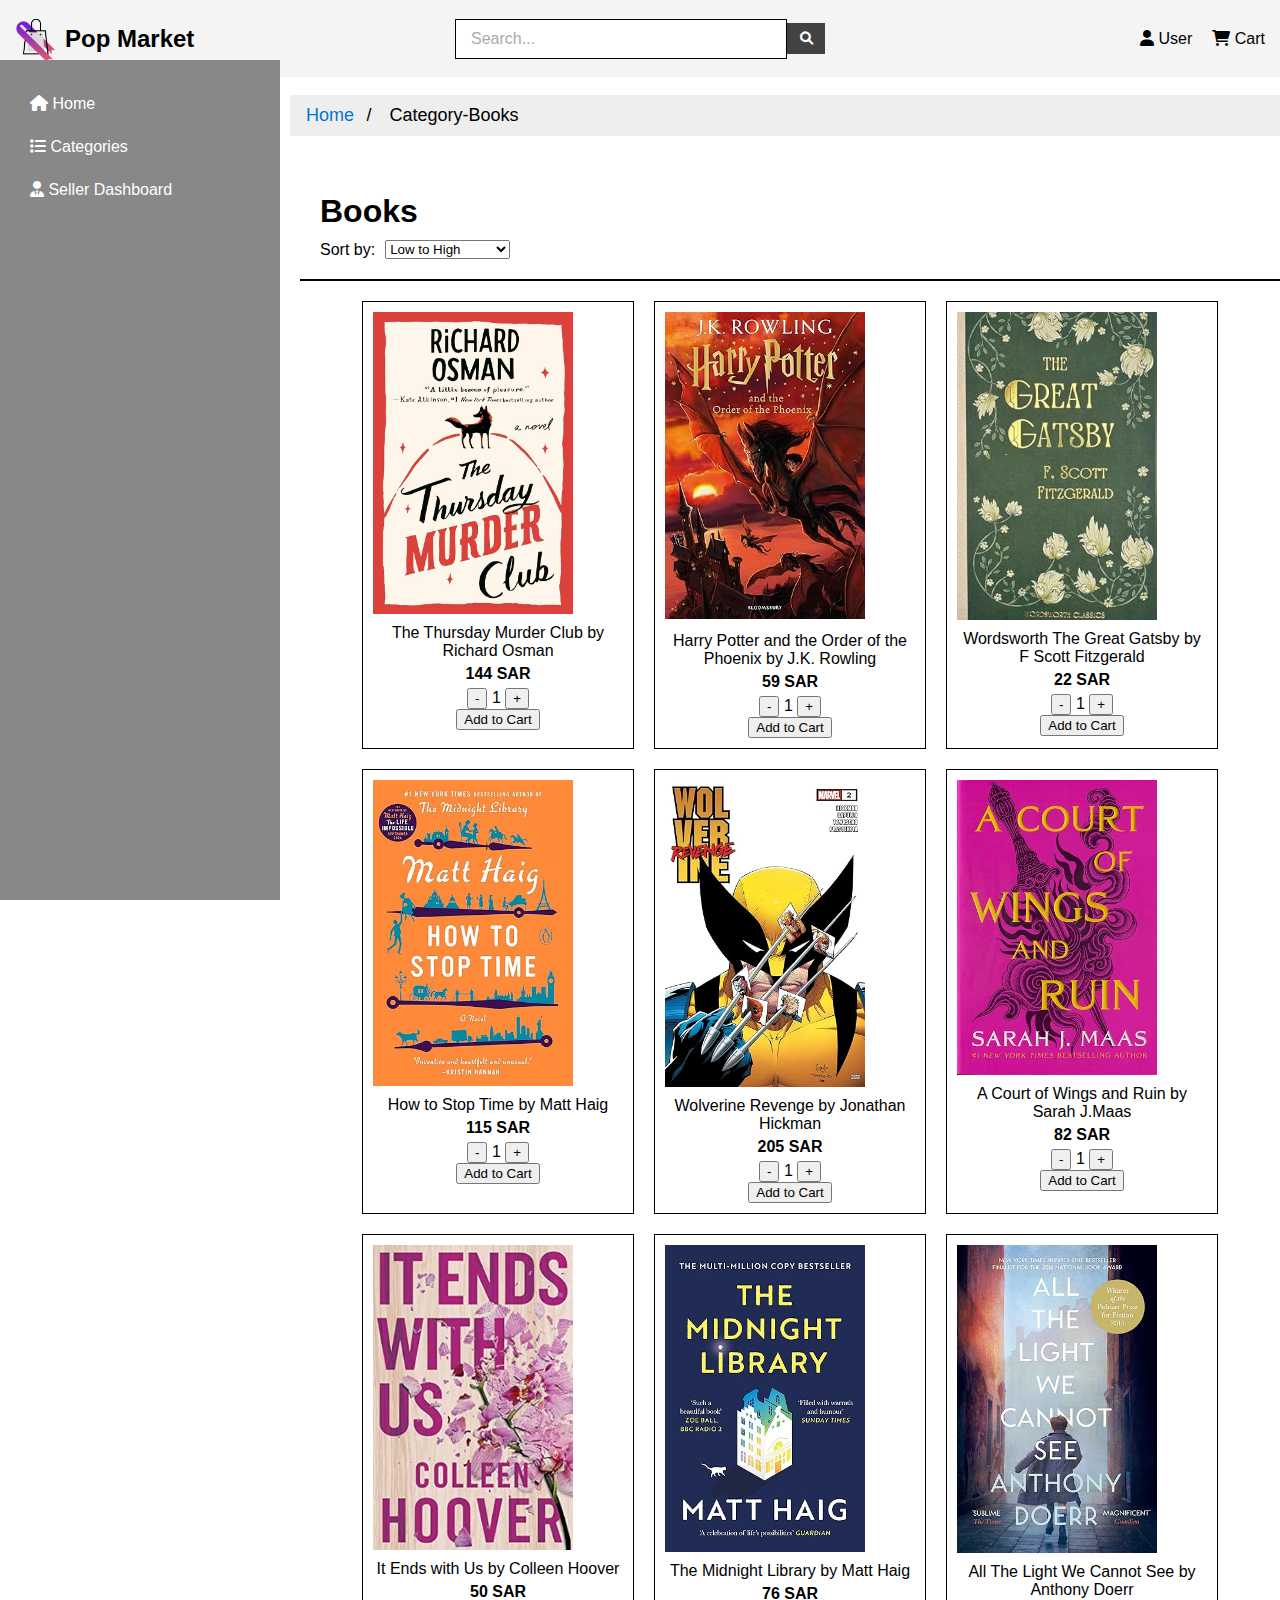
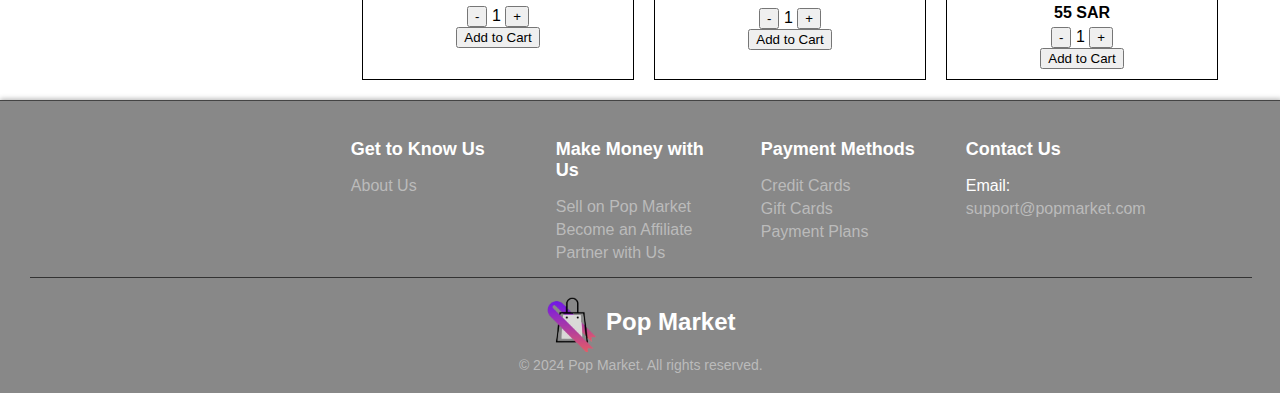
<file: BooksPage.html>
<!DOCTYPE html>
<html lang="en">

<head>
    <meta charset="UTF-8">
    <meta name="viewport" content="width=device-width, initial-scale=1.0">
	    <link rel="stylesheet" href="https://cdnjs.cloudflare.com/ajax/libs/font-awesome/6.0.0-beta3/css/all.min.css">

    <title>Books Page</title>
	  <link rel="stylesheet" href="styles.css">
    <link rel="icon" type="image/icon" href="images/Logo.png">
	

</head>

<body>
<a href="cart.html">
    <i class="fas fa-shopping-cart"></i> 
</a>
  <div class="top-header">
        <div class="nav-left">
            <a href="index.html">
                <img src="images/Logo.png" alt="Logo" class="logo">
            </a>
            <span class="logo-text">Pop Market</span>
        </div>
        <div class="nav-center">
            <form class="search-form">
                <input type="text" class="search-input" placeholder="Search...">
                <button type="submit" class="search-button"><i class="fas fa-search"></i></button>
            </form>
        </div>
       <div class="nav-right">
            <a href="CustomerDashboard.html" class="nav-link"><i class="fas fa-user"></i> User</a>
            <a href="cart.html" class="nav-link"><i class="fas fa-shopping-cart"></i> Cart</a>
        </div>
    </div>

    <div class="sidenav">
        <a href="index.html" target="_self"><i class="fas fa-home"></i> Home</a>
        <!-- Categories with submenu -->
        <div class="dropdown">
            <a href="#categories" class="dropdown-btn"><i class="fas fa-list"></i> Categories</a>
            <div class="dropdown-container">
               <a href="ElectronicsPage.html">Electronics</a>
                <a href="BooksPage.html">Books</a>
                <a href="MusicPage.html">Music</a>
            </div>
        </div>
        <div class="dropdown">
            <a href="mainseller.html" class="dropdown-btn"><i class="fas fa-user-tie"></i> Seller Dashboard</a>
            <div class="dropdown-container">
                <a href="addproduct.html">Add New Product</a>
                <a href="Offers.html">Offers Settings</a>
            </div>
        </div>
    </div>
     <ul class="breadcrumb">
        <li><a href="index.html">Home</a></li>
        <li> Category-Books</li>
      </ul>
<main>
   
    <div class="category-section">
        <h1>Books</h1>
        <div class="sort-bar">
            <label for="sort">Sort by:</label>
            <select id="sort">
                <optgroup label="Price">
                    <option value="low-to-high">Low to High</option>
                    <option value="high-to-low">High to Low</option>
                </optgroup>
                <optgroup label="Name">
                    <option value="a-z">A to Z</option>
                    <option value="z-a">Z to A</option>
                </optgroup>
                <optgroup label="Rating">
                    <option value="highest">Highest Rating</option>
                    <option value="lowest">Lowest Rating</option>
                </optgroup>
            </select>
        </div>
    </div>

    <div class="product-grid">
        <div class="product-item">
            <img class="product-image" src="images/book1.jpg" alt="The Thursday Murder Club Book">
            <p>The Thursday Murder Club by Richard Osman</p>
            <p class="price">144 SAR</p>
               <div class="quantity-control">
            <button class="decrease-qty">-</button>
            <span class="quantity">1</span>
            <button class="increase-qty">+</button>
        </div>
        <button class="add-to-cart">Add to Cart</button>
      
        </div>

        <div class="product-item">
            <img class="product-image" src="images/Harry.jpg" alt="Harry Potter and the Order of the Phoenix Book">
            <pre></pre>
            <p>Harry Potter and the Order of the Phoenix by J.K. Rowling </p>
            <p class="price">59 SAR</p>
            <div class="quantity-control">
            <button class="decrease-qty">-</button>
            <span class="quantity">1</span>
            <button class="increase-qty">+</button>
        </div>
        <button class="add-to-cart">Add to Cart</button>

        </div>

        <div class="product-item">
            <img class="product-image" src="images/book3.jpg" alt="The Great Gatsby Book">
            <p>Wordsworth The Great Gatsby by F Scott Fitzgerald</p>
            <p class="price">22 SAR</p>
             <div class="quantity-control">
            <button class="decrease-qty">-</button>
            <span class="quantity">1</span>
            <button class="increase-qty">+</button>
        </div>
        <button class="add-to-cart">Add to Cart</button>

        </div>

        <div class="product-item">
            <img class="product-image" src="images/4book.jpg" alt="How to Stop Time Book">
            <p>How to Stop Time by Matt Haig </p>
            <p class="price">115 SAR</p>
           <div class="quantity-control">
            <button class="decrease-qty">-</button>
            <span class="quantity">1</span>
            <button class="increase-qty">+</button>
        </div>
        <button class="add-to-cart">Add to Cart</button>

        </div>

        <div class="product-item">
            <img class="product-image" src="images/book5.jpg" alt="Wolverine Revenge Book">
            <p>Wolverine Revenge by Jonathan Hickman</p>
            <p class="price">205 SAR</p>
            <div class="quantity-control">
            <button class="decrease-qty">-</button>
            <span class="quantity">1</span>
            <button class="increase-qty">+</button>
        </div>
        <button class="add-to-cart">Add to Cart</button>
        </div>
		
		<div class="product-item">
            <img class="product-image" src="images/book6.jpg" alt="Book - A Court of Wings and Ruin">
             <p>A Court of Wings and Ruin by Sarah J.Maas</p>
            <p class="price">82 SAR</p>
           <div class="quantity-control">
            <button class="decrease-qty">-</button>
            <span class="quantity">1</span>
            <button class="increase-qty">+</button>
        </div>
        <button class="add-to-cart">Add to Cart</button>
        </div>

        <div class="product-item">
            <img class="product-image" src="images/book7.jpg" alt="It Ends with Us Book">
            <p>It Ends with Us by Colleen Hoover</p>
            <p class="price">50 SAR</p>
           <div class="quantity-control">
            <button class="decrease-qty">-</button>
            <span class="quantity">1</span>
            <button class="increase-qty">+</button>
        </div>
        <button class="add-to-cart">Add to Cart</button>

        </div>
		
        <div class="product-item">
            <img class="product-image" src="images/book8.jpg" alt="The Midnight Library Book">
            <p>The Midnight Library by Matt Haig </p>
            <p class="price">76 SAR</p>
           <div class="quantity-control">
            <button class="decrease-qty">-</button>
            <span class="quantity">1</span>
            <button class="increase-qty">+</button>
        </div>
        <button class="add-to-cart">Add to Cart</button>
        </div>
		
<div class="product-item">
            <img class="product-image" src="images/book9.jpg" alt="All The Light We Cannot See Book">
             <p>All The Light We Cannot See by Anthony Doerr</p>
            <p class="price">55 SAR</p>
         <div class="quantity-control">
            <button class="decrease-qty">-</button>
            <span class="quantity">1</span>
            <button class="increase-qty">+</button>
        </div>
        <button class="add-to-cart">Add to Cart</button>

        </div>
		
	
    </div>
</main>
    <footer class="footer">
        <div class="footer-top">
            <div class="footer-column">
                <h3>Get to Know Us</h3>
                <a href="AboutUs.html">About Us</a>
            </div>
            <div class="footer-column">
                <h3>Make Money with Us</h3>
                <a href="#sell">Sell on Pop Market</a>
                <a href="#affiliate">Become an Affiliate</a>
                <a href="#partners">Partner with Us</a>
            </div>
            <div class="footer-column">
                <h3>Payment Methods</h3>
                <a href="#credit-cards">Credit Cards</a>
                <a href="#gift-cards">Gift Cards</a>
                <a href="#pay">Payment Plans</a>
            </div>
          
            <div class="footer-column">
                <h3>Contact Us</h3>
                <p>Email: <a href="mailto:support@popmarket.com">support@popmarket.com</a></p>
            </div>
        </div>

        <div class="footer-bottom">
            <div class="footer-logo">
                <img src="images/Logo.png" alt="Logo" class="footer-logo-img">
                <span class="logo-text">Pop Market</span>
            </div>
            <p>&copy; 2024 Pop Market. All rights reserved.</p>
        </div>
    </footer>



<script src="category.js"></script>

</body>
</html>
</file>
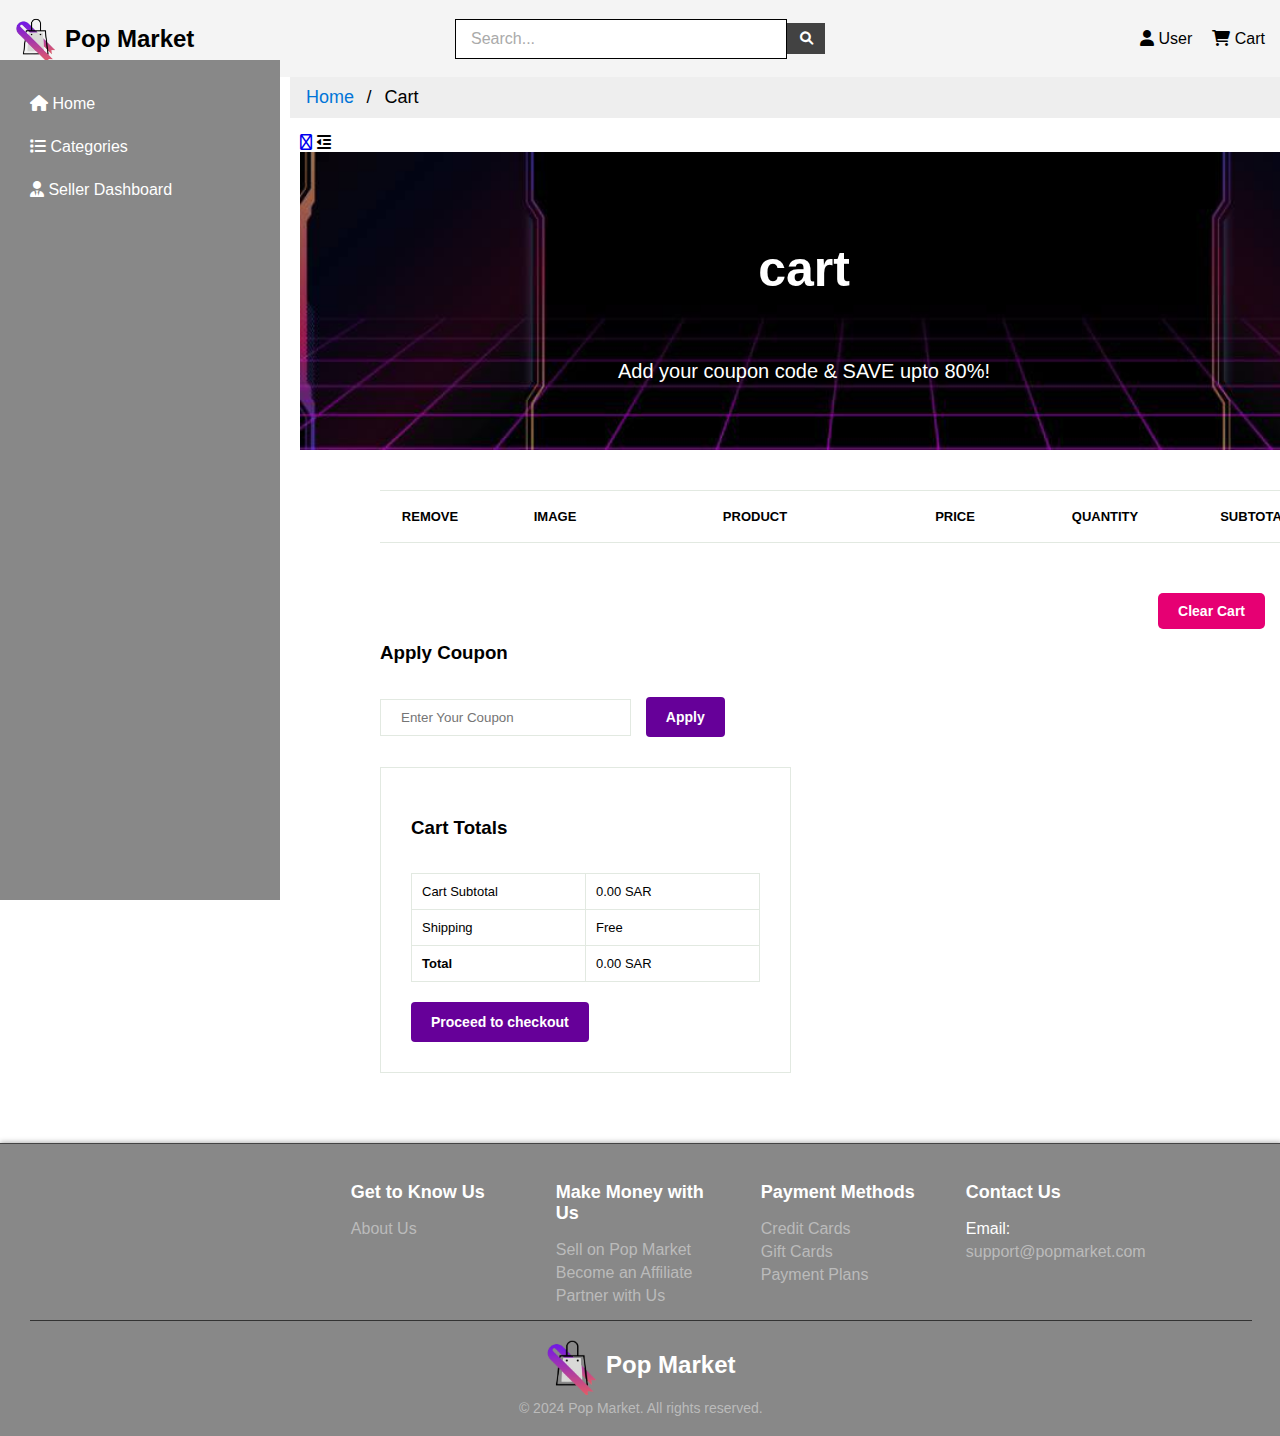
<file: cart.html>
<!DOCTYPE html>
<html lang="en">

<head>
    <meta charset="UTF-8">
    <meta name="viewport" content="width=device-width, initial-scale=1.0">
    <link rel="stylesheet" href="https://cdnjs.cloudflare.com/ajax/libs/font-awesome/6.0.0-beta3/css/all.min.css">
    <link rel="stylesheet" href="styles.css">
    <link rel="icon" type="image/icon" href="images/Logo.png">
	<title>Pop Market</title>
</head>


<!-- header -->
<body>
    <div class="top-header">
        <div class="nav-left">
            <a href="index.html">
                <img src="images/Logo.png" alt="Logo" class="logo">
            </a>
            <span class="logo-text">Pop Market</span>
        </div>
        <div class="nav-center">
            <form class="search-form">
                <input type="text" class="search-input" placeholder="Search...">
                <button type="submit" class="search-button"><i class="fas fa-search"></i></button>
            </form>
        </div>
         <div class="nav-right">
            <a href="CustomerDashboard.html" class="nav-link"><i class="fas fa-user"></i> User</a>
            <a href="cart.html" class="nav-link"><i class="fas fa-shopping-cart"></i> Cart</a>
        </div>
    </div>

    
 <!-- Sidebar -->
    <div class="sidenav">
        <a href="index.html"><i class="fas fa-home"></i> Home</a>
        <!-- Categories with submenu -->
        <div class="dropdown">
            <a href="#categories" class="dropdown-btn"><i class="fas fa-list"></i> Categories</a>
            <div class="dropdown-container">
                <a href="ElectronicsPage.html">Electronics</a>
                <a href="BooksPage.html">Books</a>
                <a href="MusicPage.html">Music</a>
            </div>
        </div>
        <div class="dropdown">
            <a href="mainseller.html" class="dropdown-btn"><i class="fas fa-user-tie"></i> Seller Dashboard</a>
            <div class="dropdown-container">
                <a href="addproduct.html">Add New Product</a>
                <a href="Offers.html">Offers Settings</a>
            </div>
        </div>
    </div>

    <ul class="breadcrumb">
        <li><a href="index.html">Home</a></li>
        <li>Cart</li>
      </ul>
	
 <!--  Main content-cart -->
<main>
 <div class="main-content">
	 <div id="mobile">
            <a href="cart.html"><i class="far fa-shopping-bag"></i></a>
            <i id="bar" class="fas fa-outdent"></i>
        </div>
    <section>

    <section id="page-header" class="about-header">
        <h2 style="font-size:50px;">cart</h2>
        <p style="font-size:20px;">Add your coupon code & SAVE upto 80%!</p>
    </section>

 <section id="cart" class="section-p1">
        <table width="100%">
            <thead>
                <tr>
                    <td>Remove</td>
                    <td>Image</td>
                    <td>Product</td>
                    <td>Price</td>
                    <td>Quantity</td>
                    <td>Subtotal</td>
                </tr>
            </thead>
            <tbody>
                <tr>
                    <td><a href="#"><i class="fas fa-times-circle" style="color:black"></i></a></td>
                    <td><img src="images/P1.jpg" alt=""></td>
                    <td>HUAWEI WATCH FIT3 Smartwatch,1.889"</td>
                    <td>390.19 SAR</td>
                    <td><input type="number" value="1"></td>
                    <td>390.19 SAR</td>
                </tr>
                <tr>
                    <td><a href="#"><i class="fas fa-times-circle" style="color:black"></i></a></td>
                    <td><img src="images/P2.jpg" alt=""></td>
                    <td>Apple ipad Air 11-inch (M2):Liquid Retina</td>
                    <td>999.89 SAR</td>
                    <td><input type="number" value="1"></td>
                    <td>999.89 SAR</td>
                </tr>
                <tr>
                    <td><a href="#"><i class="fas fa-times-circle" style="color:black"></i></a></td>
                    <td><img src="images/P3.jpg" alt=""></td>
                    <td>Playstation 5 Disc Console with EA FC24</td>
                    <td>1109.60 SAR</td>
                    <td><input type="number" value="1"></td>
                    <td>1109.60 SAR</td>
                </tr>
            </tbody>
        </table>
    </section>
	
  <!-- Clear Cart button -->
     <button id="clear-cart-button" class="normal float-right" style="background-color:#e60073; color: white; margin-right: 15px; padding: 10px 20px; border-radius: 5px;">
    Clear Cart
    </button>


    <section id="cart-add" class="section-p1">
        <div class="coupon">
            <h3>Apply Coupon</h3>
            <div>
                <input type="text" placeholder="Enter Your Coupon">
                <button class="normal" style="background-color:#660099; color:white;"> Apply </button>
            </div>
        </div>
		
        <div class="subtotal">
            <h3>Cart Totals</h3>
            <table>
                <tr>
                    <td>Cart Subtotal</td>
                    <td>2499.68 SAR</td>
                </tr>
                <tr>
                    <td>Shipping</td>
                    <td>Free</td>
                </tr>
                <tr>
                    <td><strong>Total</strong></td>
                    <td><strong>2499.68 SAR</strong></td>
                </tr>
            </table>
            <!-- Wrap the Proceed to checkout button in a form -->
          <form action="checkout.html" method="GET">
            <button id="checkout-button" type="submit" class="normal" style="background-color:#660099; color:white;">Proceed to checkout</button>
          </form>

        </div>
    </section>

 </div>
</main>
 
  <!-- Footer Section -->
  <footer class="footer">
    <div class="footer-top">
        <div class="footer-column">
            <h3>Get to Know Us</h3>
            <a href="AboutUs.html">About Us</a>
        </div>
        <div class="footer-column">
            <h3>Make Money with Us</h3>
            <a href="#sell">Sell on Pop Market</a>
            <a href="#affiliate">Become an Affiliate</a>
            <a href="#partners">Partner with Us</a>
        </div>
        <div class="footer-column">
            <h3>Payment Methods</h3>
            <a href="#credit-cards">Credit Cards</a>
            <a href="#gift-cards">Gift Cards</a>
            <a href="#pay">Payment Plans</a>
        </div>

        <div class="footer-column">
            <h3>Contact Us</h3>
            <p>Email: <a href="mailto:support@popmarket.com">support@popmarket.com</a></p>
        </div>
    </div>

    <div class="footer-bottom">
        <div class="footer-logo">
            <img src="images/Logo.png" alt="Logo" class="footer-logo-img">
            <span class="logo-text">Pop Market</span>
        </div>
        <p>&copy; 2024 Pop Market. All rights reserved.</p>
    </div>
</footer>


<script src="cart.js"></script>


</body>

</html>
</file>
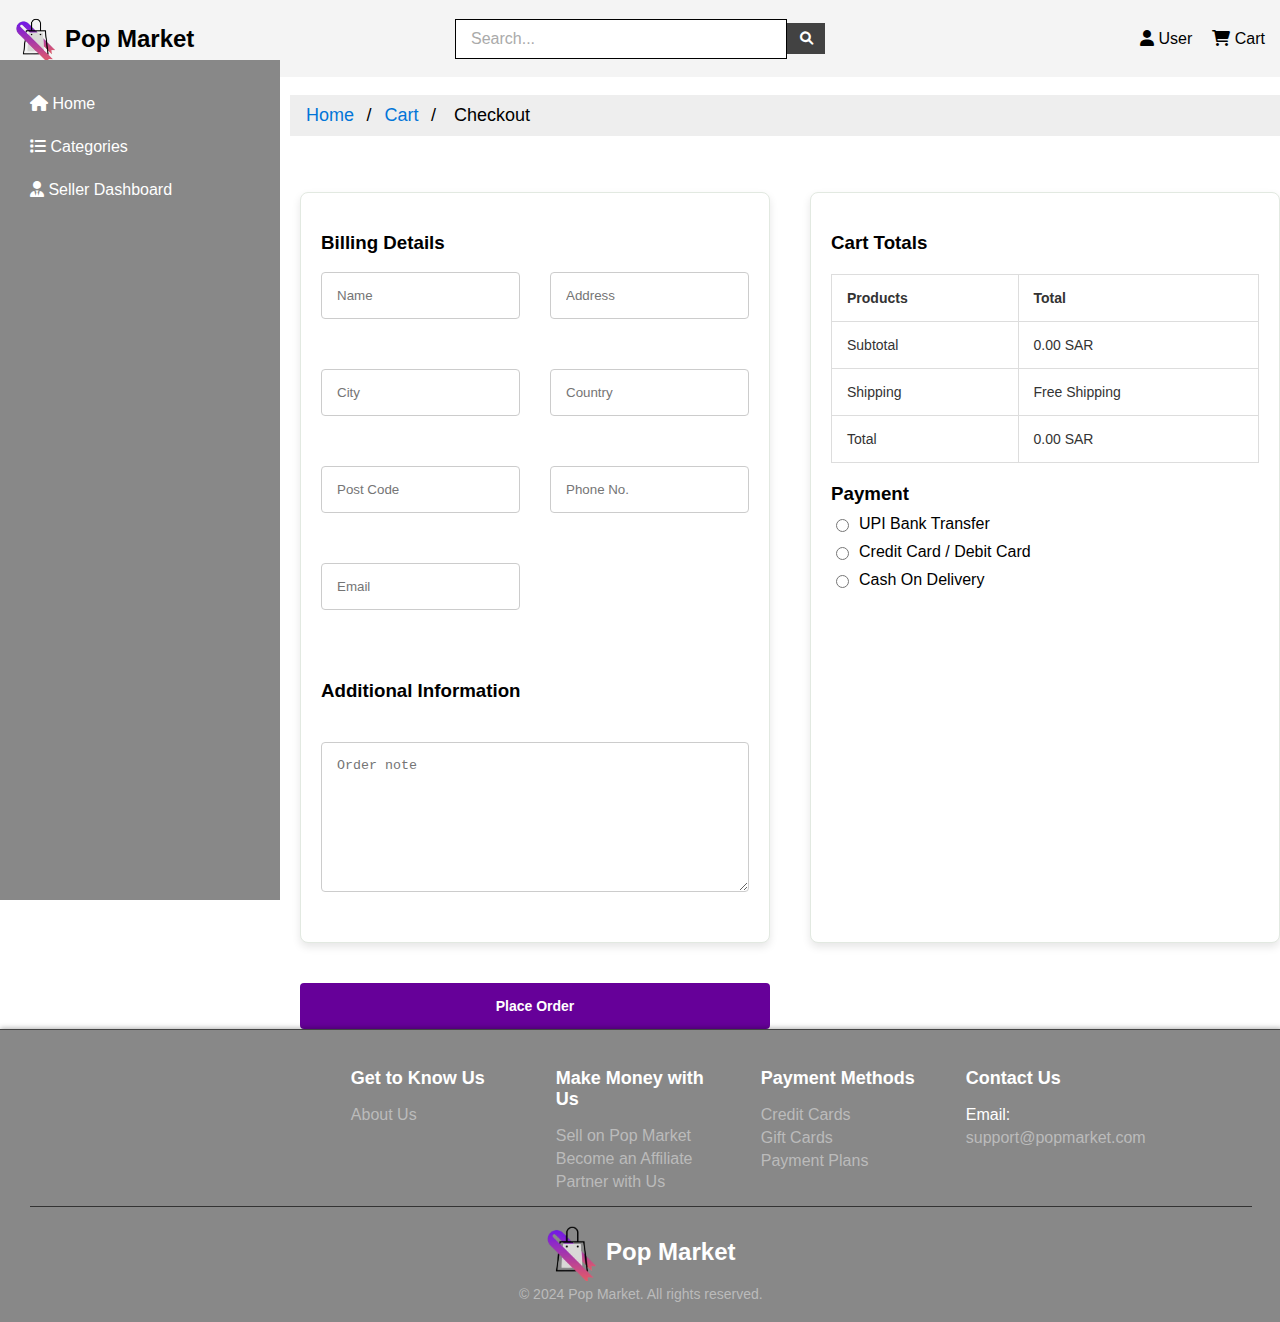
<file: checkout.html>
<!DOCTYPE html>
<html lang="en">

<head>
    <meta charset="UTF-8">
    <meta name="viewport" content="width=device-width, initial-scale=1.0">
    <link rel="stylesheet" href="https://cdnjs.cloudflare.com/ajax/libs/font-awesome/6.0.0-beta3/css/all.min.css">
    <link rel="stylesheet" href="styles.css">
    <link rel="icon" type="image/icon" href="images/Logo.png">
    <a href="cart.html">
        <i class="fas fa-shopping-cart"></i>
    </a>

    <title>Pop Market</title>
</head>


<!-- header -->

<body>
    <div class="top-header">
        <div class="nav-left">
            <a href="index.html">
                <img src="images/Logo.png" alt="Logo" class="logo">
            </a> <span class="logo-text">Pop Market</span>
        </div>
        <div class="nav-center">
            <form class="search-form">
                <input type="text" class="search-input" placeholder="Search...">
                <button type="submit" class="search-button"><i class="fas fa-search"></i></button>
            </form>
        </div>
        <div class="nav-right">
            <a href="CustomerDashboard.html" class="nav-link"><i class="fas fa-user"></i> User</a>
            <a href="cart.html" class="nav-link"><i class="fas fa-shopping-cart"></i> Cart</a>
        </div>
    </div>


    <!-- Sidebar -->
    <div class="sidenav">
        <a href="index.html"><i class="fas fa-home"></i> Home</a>
        <!-- Categories with submenu -->
        <div class="dropdown">
            <a href="#categories" class="dropdown-btn"><i class="fas fa-list"></i> Categories</a>
            <div class="dropdown-container">
                <a href="ElectronicsPage.html">Electronics</a>
                <a href="BooksPage.html">Books</a>
                <a href="MusicPage.html">Music</a>
            </div>
        </div>
        <div class="dropdown">
            <a href="mainseller.html" class="dropdown-btn"><i class="fas fa-user-tie"></i> Seller Dashboard</a>
            <div class="dropdown-container">
                <a href="addproduct.html">Add New Product</a>
                <a href="Offers.html">Offers Settings</a>
            </div>
        </div>
    </div>

    <ul class="breadcrumb">
        <li><a href="index.html">Home</a></li>
        <li><a href="cart.html">Cart</a></li>
        <li> Checkout</li>
    </ul>
<main>
    <!--  Main content-cart -->
    <div class="main-content">
        <section class="checkout section-lg">
            <div class="checkout-container container1 grid">
                <!-- Billing Details Section -->

                <div class="checkout-group">
                    <h3 class="section-title">Billing Details</h3>
                    <form action="" class="form grid">
                        <input type="text" placeholder="Name" class="form-input">
                        <input type="text" placeholder="Address" class="form-input">
                        <input type="text" placeholder="City" class="form-input">
                        <input type="text" placeholder="Country" class="form-input">
                        <input type="text" placeholder="Post Code" class="form-input">
                        <input type="text" placeholder="Phone No." class="form-input">
                        <input type="text" placeholder="Email" class="form-input">
                        <h3 class="checkout-title">Additional Information</h3>
                        <textarea name="" id="" cols="30" rows="10" placeholder="Order note"
                            class="form-input textarea"></textarea>
                    </form>
                </div>

                <!-- Cart Totals Section -->
                <div class="checkout-group">
                    <h3 class="section-title">Cart Totals</h3>
                    <table class="order-table">
                        <thead>
                            <tr>
                                <th colspan="2">Products</th>
                                <th>Total</th>
                            </tr>
                        </thead>
                        <tbody id="cart-items-body">
                            <!-- Cart items will be injected here by JavaScript -->
                        </tbody>
                        <tfoot>
                            <tr>
                                <td><span class="order-subtitle">Subtotal</span></td>
                                <td colspan="2"><span class="table-price" id="subtotal">0.00 SAR</span></td>
                            </tr>
                            <tr>
                                <td><span class="order-subtitle">Shipping</span></td>
                                <td colspan="2"><span class="table-price">Free Shipping</span></td>
                            </tr>
                            <tr>
                                <td><span class="order-subtitle">Total</span></td>
                                <td colspan="2"><span class="order-grand-total" id="total">0.00 SAR</span></td>
                            </tr>
                        </tfoot>
                    </table>


                    <!-- Payment Methods Section -->
                    <div class="payment-methods">
                        <h3 class="checkout-title payment-title">Payment</h3>
                        <div class="payment-option flexitem">
                            <input type="radio" name="radio" class="payment-input">
                            <label for="" class="payment-label">UPI Bank Transfer</label>
                        </div>
                        <div class="payment-option flexitem">
                            <input type="radio" name="radio" class="payment-input">
                            <label for="" class="payment-label">Credit Card / Debit Card</label>
                        </div>
                        <div class="payment-option flexitem">
                            <input type="radio" name="radio" class="payment-input">
                            <label for="" class="payment-label">Cash On Delivery</label>
                        </div>
                    </div>
                </div>
                <button id="place-order-button" class="normal" style="background-color:#660099; color:white;">Place
                    Order</button>


            </div>
    </div>
    </div>
    </section>





</main>
    </div>

 <!-- Footer Section -->
 <footer class="footer">
    <div class="footer-top">
        <div class="footer-column">
            <h3>Get to Know Us</h3>
            <a href="AboutUs.html">About Us</a>
        </div>
        <div class="footer-column">
            <h3>Make Money with Us</h3>
            <a href="#sell">Sell on Pop Market</a>
            <a href="#affiliate">Become an Affiliate</a>
            <a href="#partners">Partner with Us</a>
        </div>
        <div class="footer-column">
            <h3>Payment Methods</h3>
            <a href="#credit-cards">Credit Cards</a>
            <a href="#gift-cards">Gift Cards</a>
            <a href="#pay">Payment Plans</a>
        </div>

        <div class="footer-column">
            <h3>Contact Us</h3>
            <p>Email: <a href="mailto:support@popmarket.com">support@popmarket.com</a></p>
        </div>
    </div>

    <div class="footer-bottom">
        <div class="footer-logo">
            <img src="images/Logo.png" alt="Logo" class="footer-logo-img">
            <span class="logo-text">Pop Market</span>
        </div>
        <p>&copy; 2024 Pop Market. All rights reserved.</p>
    </div>
</footer>

    <script src="cart.js"></script>

    <script src="check.js"></script>


</body>

</html>
</file>
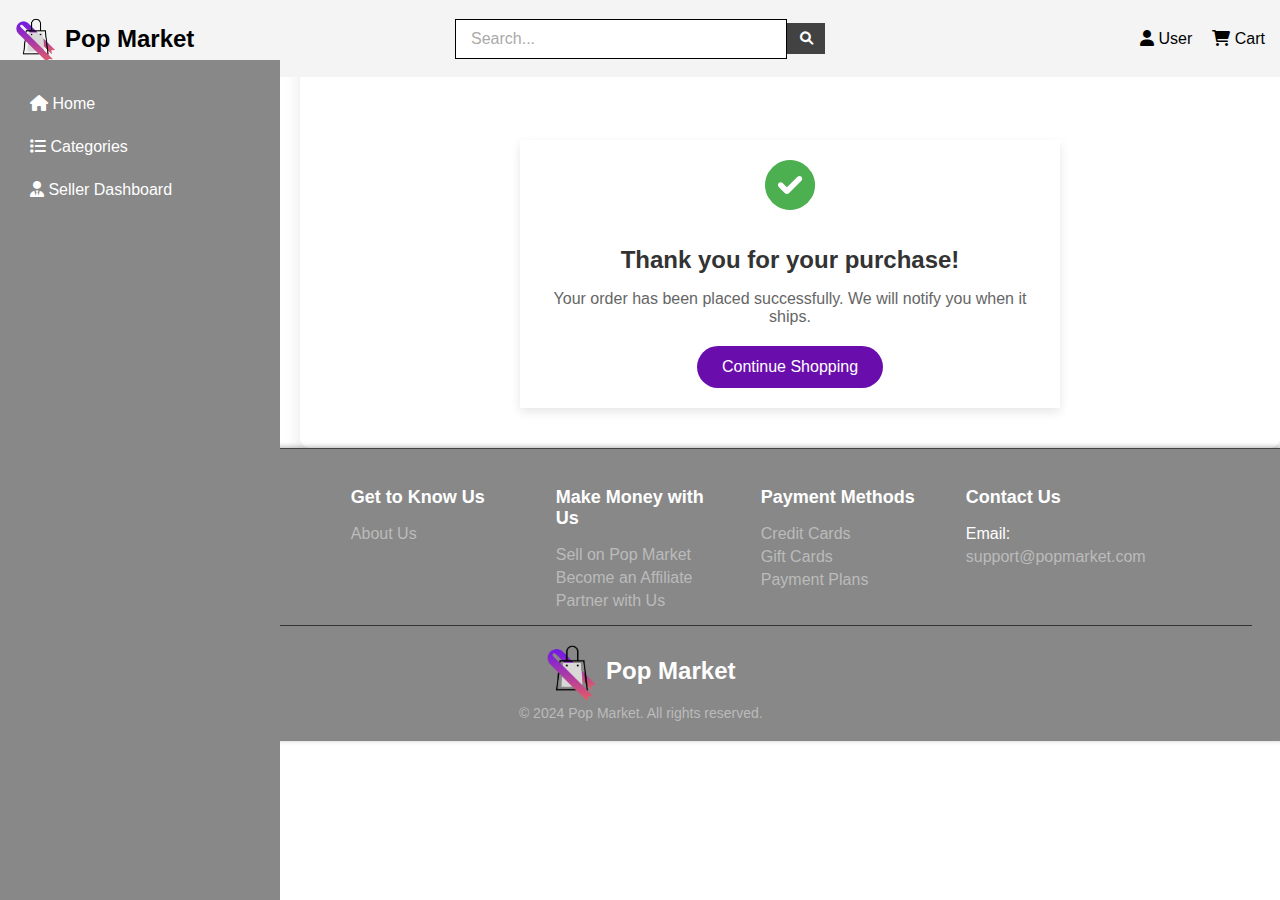
<file: confirmation.html>
<!DOCTYPE html>
<html lang="en">

<head>
    <meta charset="UTF-8">
    <meta name="viewport" content="width=device-width, initial-scale=1.0">
    <link rel="stylesheet" href="https://cdnjs.cloudflare.com/ajax/libs/font-awesome/6.0.0-beta3/css/all.min.css">
    <link rel="stylesheet" href="styles.css">
    <link rel="icon" type="image/icon" href="images/Logo.png">
    <title>Pop Market</title>
</head>


<!-- header -->

<body>
    <div class="top-header">
        <div class="nav-left">
            <a href="index.html">
                <img src="images/Logo.png" alt="Logo" class="logo">
            </a> <span class="logo-text">Pop Market</span>
        </div>
        <div class="nav-center">
            <form class="search-form">
                <input type="text" class="search-input" placeholder="Search...">
                <button type="submit" class="search-button"><i class="fas fa-search"></i></button>
            </form>
        </div>
        <div class="nav-right">
            <a href="CustomerDashboard.html" class="nav-link"><i class="fas fa-user"></i> User</a>
            <a href="cart.html" class="nav-link"><i class="fas fa-shopping-cart"></i> Cart</a>
        </div>
    </div>


    <!-- Sidebar -->
    <div class="sidenav">
        <a href="index.html"><i class="fas fa-home"></i> Home</a>
        <!-- Categories with submenu -->
        <div class="dropdown">
            <a href="#categories" class="dropdown-btn"><i class="fas fa-list"></i> Categories</a>
            <div class="dropdown-container">
                <a href="ElectronicsPage.html">Electronics</a>
                <a href="BooksPage.html">Books</a>
                <a href="MusicPage.html">Music</a>
            </div>
        </div>
        <div class="dropdown">
            <a href="mainseller.html" class="dropdown-btn"><i class="fas fa-user-tie"></i> Seller Dashboard</a>
            <div class="dropdown-container">
                <a href="addproduct.html">Add New Product</a>
                <a href="Offers.html">Offers Settings</a>
            </div>
        </div>
    </div>
<main>
    <!--  Main content-cart -->
    <div class="main-content">

        <!-- Confirmation message container -->
        <div class="confirmation-container">
            <div class="confirmation-message">
                <i class="fas fa-check-circle"></i> <!-- Confirmation icon -->
                <h1>Thank you for your purchase!</h1>
                <p>Your order has been placed successfully. We will notify you when it ships.</p>
                <a href="index.html" class="button">Continue Shopping</a> <!-- Button to go back to categories -->
            </div>
        </div>





    </div>
</main>
    <!-- Footer Section -->

 <!-- Footer Section -->
 <footer class="footer">
    <div class="footer-top">
        <div class="footer-column">
            <h3>Get to Know Us</h3>
            <a href="AboutUs.html">About Us</a>
        </div>
        <div class="footer-column">
            <h3>Make Money with Us</h3>
            <a href="mainseller.html">Sell on Pop Market</a>
            <a href="#affiliate">Become an Affiliate</a>
            <a href="#partners">Partner with Us</a>
        </div>
        <div class="footer-column">
            <h3>Payment Methods</h3>
            <a href="#credit-cards">Credit Cards</a>
            <a href="#gift-cards">Gift Cards</a>
            <a href="#pay">Payment Plans</a>
        </div>

        <div class="footer-column">
            <h3>Contact Us</h3>
            <p>Email: <a href="mailto:support@popmarket.com">support@popmarket.com</a></p>
        </div>
    </div>

    <div class="footer-bottom">
        <div class="footer-logo">
            <img src="images/Logo.png" alt="Logo" class="footer-logo-img">
            <span class="logo-text">Pop Market</span>
        </div>
        <p>&copy; 2024 Pop Market. All rights reserved.</p>
    </div>
</footer>



</body>

</html>
</file>
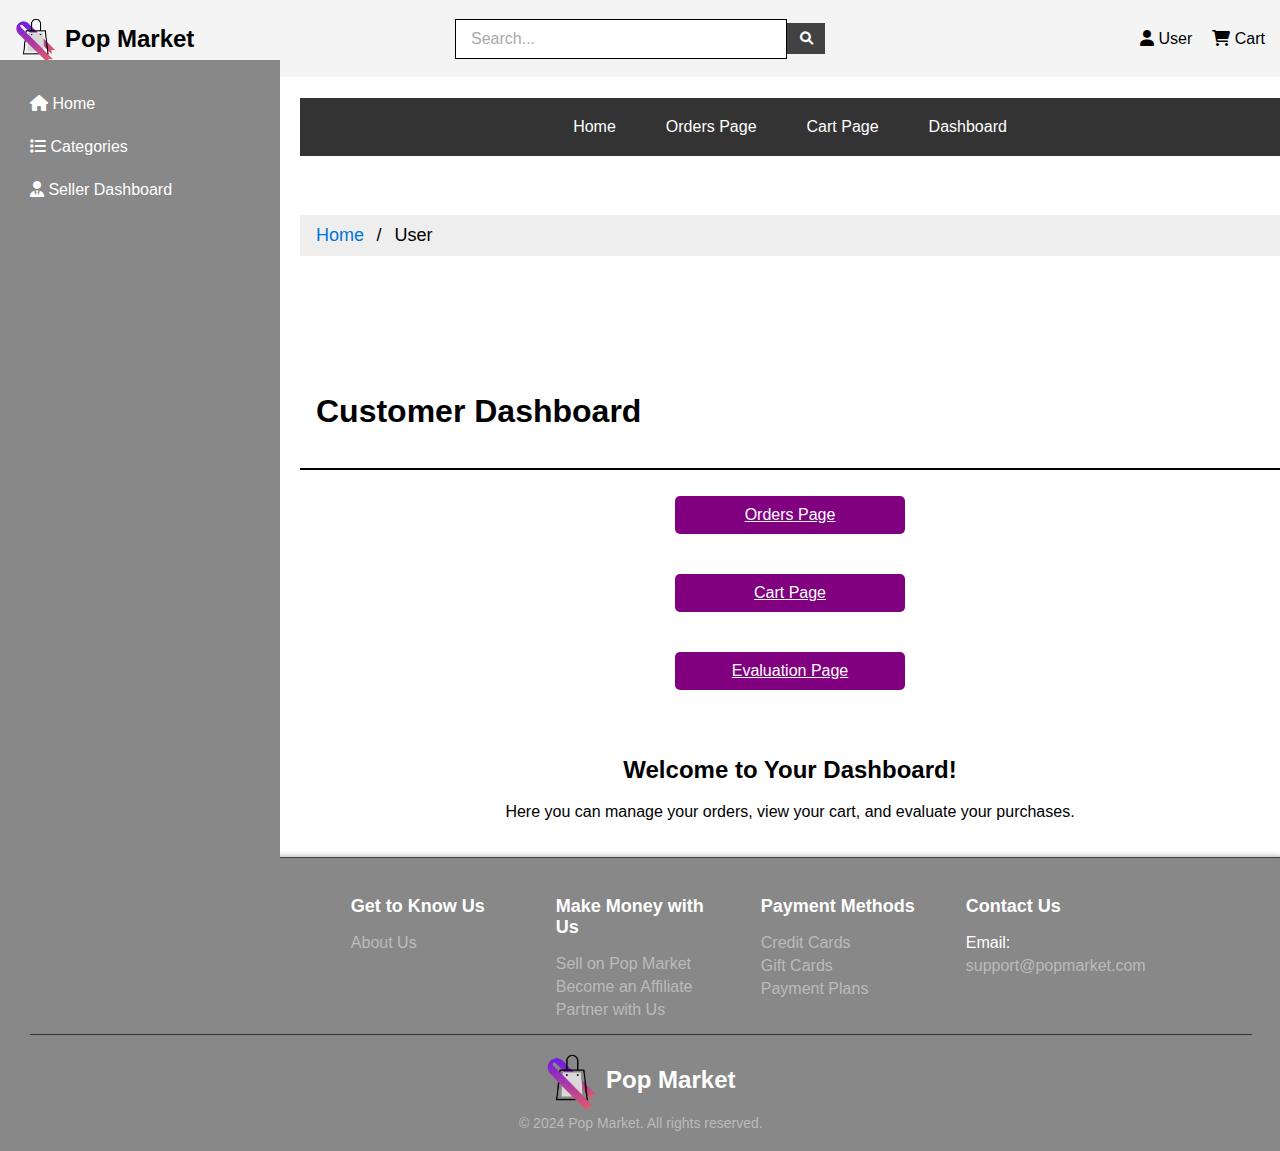
<file: CustomerDashboard.html>
<!DOCTYPE html>
<html lang="en">

<head>
    <meta charset="UTF-8">
    <meta name="viewport" content="width=device-width, initial-scale=1.0">
    <link rel="stylesheet" href="https://cdnjs.cloudflare.com/ajax/libs/font-awesome/6.0.0-beta3/css/all.min.css">
    <link rel="stylesheet" href="styles.css">
    <link rel="icon" type="image/icon" href="images/Logo.png">
    <title>Customer Dashboard</title>
    <style>
        header {
            margin-top: 100px;
            color: Black;
            padding: 1rem;
        }

        .nav-links {
            display: flex;
            justify-content: center;
            background-color: #333;
            margin-top: 80px;
            padding: 10px;
        }

        .nav-links a {
            color: white;
            padding: 10px 15px;
            text-decoration: none;
        }

        .nav-links a:hover {
            background-color: #575757;
        }

        .main-links {
            display: flex;
            flex-direction: column;
            align-items: center;
            background-color: white;
            padding: 1rem;
        }

        .main-links a {
            margin: 10px 0;
            color: white;
            padding: 10px 15px;
            background-color: purple;
            border: none;
            border-radius: 5px;
            transition: background-color 0.3s;
            width: 200px;
            text-align: center;
        }

        .main-links a:hover {
            background-color: #696969;
        }

        .content {
            padding: 20px;
            text-align: center;
        }

        ul.breadcrumb {
            padding: 10px 16px;
            list-style: none;
            background-color: #eee;
            margin-top: 6%;
            margin-left: 0px;
        }

        ul.breadcrumb li {
            display: inline;
            font-size: 18px;
        }

        ul.breadcrumb li+li:before {
            padding: 8px;
            color: black;
            content: "/\00a0";
        }

        ul.breadcrumb li a {
            color: #0275d8;
            text-decoration: none;
        }

        ul.breadcrumb li a:hover {
            color: #01447e;
            text-decoration: underline;
        }
    </style>
</head>

<body>

    <a href="cart.html">
        <i class="fas fa-shopping-cart"></i>
    </a>

    <div class="top-header">
        <div class="nav-left">
            <a href="index.html">
                <img src="images/Logo.png" alt="Logo" class="logo">
            </a>
            <span class="logo-text">Pop Market</span>
        </div>
        <div class="nav-center">
            <form class="search-form">
                <input type="text" class="search-input" placeholder="Search...">
                <button type="submit" class="search-button"><i class="fas fa-search"></i></button>
            </form>
        </div>
        <div class="nav-right">
            <a href="CustomerDashboard.html" class="nav-link"><i class="fas fa-user"></i> User</a>
            <a href="cart.html" class="nav-link"><i class="fas fa-shopping-cart"></i> Cart</a>
        </div>
    </div>

    <div class="sidenav">
        <a href="index.html"><i class="fas fa-home"></i> Home</a>
        <!-- Categories with submenu -->
        <div class="dropdown">
            <a href="#categories" class="dropdown-btn"><i class="fas fa-list"></i> Categories</a>
            <div class="dropdown-container">
                <a href="ElectronicsPage.html">Electronics</a>
                <a href="BooksPage.html">Books</a>
                <a href="MusicPage.html">Music</a>
            </div>
        </div>
        <div class="dropdown">
            <a href="mainseller.html" class="dropdown-btn"><i class="fas fa-user-tie"></i> Seller Dashboard</a>
            <div class="dropdown-container">
                <a href="addproduct.html">Add New Product</a>
                <a href="Offers.html">Offers Settings</a>
            </div>
        </div>
    </div>
<main>
    <div class="nav-links">
        <a href="index.html">Home</a>
        <a href="Order.html">Orders Page</a>
        <a href="cart.html">Cart Page</a>
        <a href="CustomerDashboard.html">Dashboard</a>
    </div>

    <ul class="breadcrumb">
        <li><a href="index.html">Home</a></li>
        <li>User</li>
    </ul>

    <header>
        <h1>Customer Dashboard</h1>
    </header>

    <nav class="main-links">
        <a href="Order.html">Orders Page</a>
        <a href="cart.html">Cart Page</a>
        <a href="EvaluationPage.html">Evaluation Page</a>
    </nav>

    <section class="content">
        <h2>Welcome to Your Dashboard!</h2>
        <p>Here you can manage your orders, view your cart, and evaluate your purchases.</p>
    </section>
</main>

    <!-- Footer Section -->
    <footer class="footer">
        <div class="footer-top">
            <div class="footer-column">
                <h3>Get to Know Us</h3>
                <a href="AboutUs.html">About Us</a>
            </div>
            <div class="footer-column">
                <h3>Make Money with Us</h3>
                <a href="#sell">Sell on Pop Market</a>
                <a href="#affiliate">Become an Affiliate</a>
                <a href="#partners">Partner with Us</a>
            </div>
            <div class="footer-column">
                <h3>Payment Methods</h3>
                <a href="#credit-cards">Credit Cards</a>
                <a href="#gift-cards">Gift Cards</a>
                <a href="#pay">Payment Plans</a>
            </div>

            <div class="footer-column">
                <h3>Contact Us</h3>
                <p>Email: <a href="mailto:support@popmarket.com">support@popmarket.com</a></p>
            </div>
        </div>

        <div class="footer-bottom">
            <div class="footer-logo">
                <img src="images/Logo.png" alt="Logo" class="footer-logo-img">
                <span class="logo-text">Pop Market</span>
            </div>
            <p>&copy; 2024 Pop Market. All rights reserved.</p>
        </div>
    </footer>
</body>
</html>
</file>
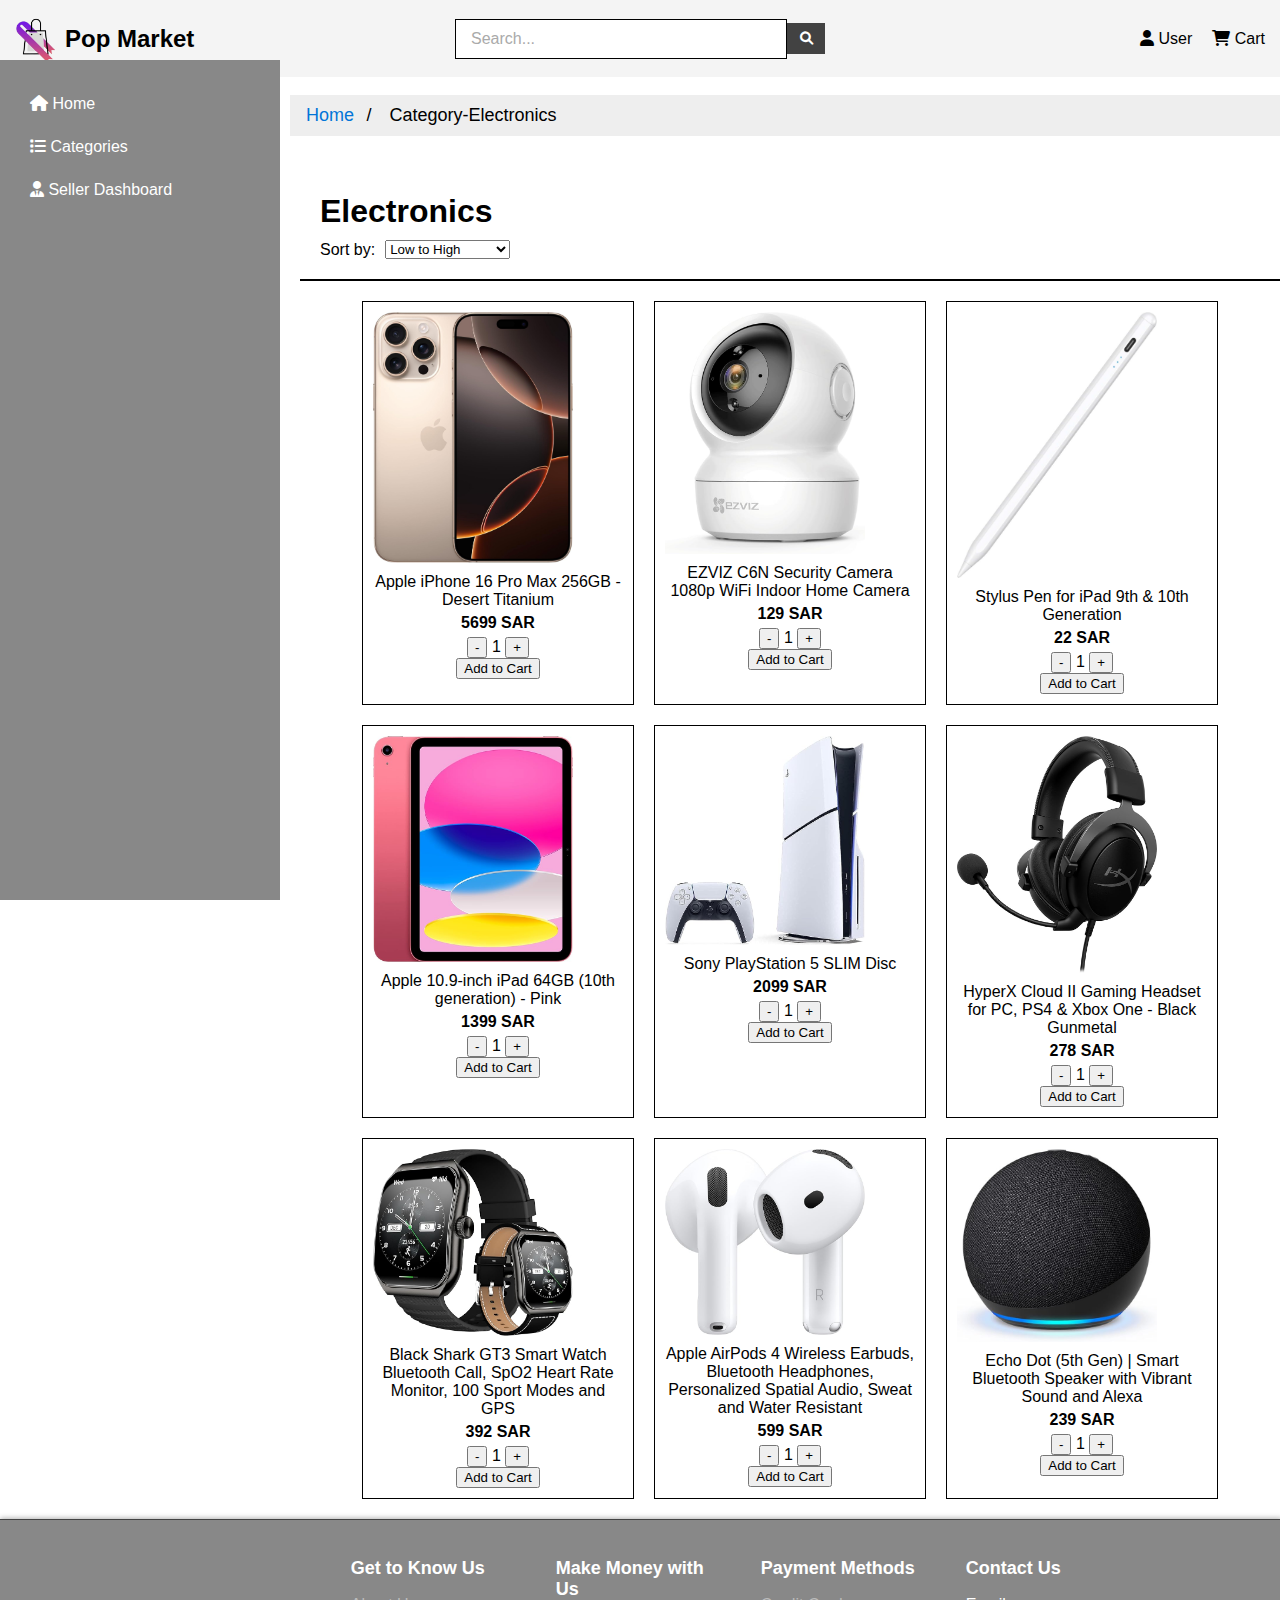
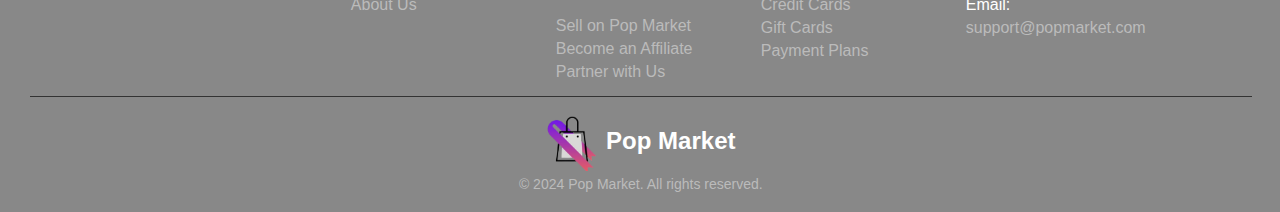
<file: ElectronicsPage.html>
<!DOCTYPE html>
<html lang="en">
<head>
    <meta charset="UTF-8">
    <meta name="viewport" content="width=device-width, initial-scale=1.0">
	    <link rel="stylesheet" href="https://cdnjs.cloudflare.com/ajax/libs/font-awesome/6.0.0-beta3/css/all.min.css">

    <title>Electronics Page</title>
	  <link rel="stylesheet" href="styles.css">
    <link rel="icon" type="image/icon" href="images/Logo.png">
	


</head>
<body>
<a href="cart.html">
    <i class="fas fa-shopping-cart"></i> 
</a>
  <div class="top-header">
        <div class="nav-left">
            <a href="index.html">
                <img src="images/Logo.png" alt="Logo" class="logo">
            </a>
            <span class="logo-text">Pop Market</span>
        </div>
        <div class="nav-center">
            <form class="search-form">
                <input type="text" class="search-input" placeholder="Search...">
                <button type="submit" class="search-button"><i class="fas fa-search"></i></button>
            </form>
        </div>
        <div class="nav-right">
            <a href="CustomerDashboard.html" class="nav-link"><i class="fas fa-user"></i> User</a>
            <a href="cart.html" class="nav-link"><i class="fas fa-shopping-cart"></i> Cart</a>
        </div>
    </div>

    <div class="sidenav">
        <a href="index.html" target="_self"><i class="fas fa-home"></i> Home</a>
        <!-- Categories with submenu -->
        <div class="dropdown">
            <a href="#categories" class="dropdown-btn"><i class="fas fa-list"></i> Categories</a>
            <div class="dropdown-container">
                 <a href="ElectronicsPage.html">Electronics</a>
                <a href="BooksPage.html">Books</a>
                <a href="MusicPage.html">Music</a>
            </div>
        </div>
        <div class="dropdown">
            <a href="mainseller.html" class="dropdown-btn"><i class="fas fa-user-tie"></i> Seller Dashboard</a>
            <div class="dropdown-container">
                <a href="addproduct.html">Add New Product</a>
                <a href="Offers.html">Offers Settings</a>
            </div>
        </div>
    </div>
    <ul class="breadcrumb">
        <li><a href="index.html">Home</a></li>
        <li> Category-Electronics</li>
      </ul>
<main>


    <div class="category-section">
        <h1>Electronics</h1>
        <div class="sort-bar">
            <label for="sort">Sort by:</label>
            <select id="sort">
                <optgroup label="Price">
                    <option value="low-to-high">Low to High</option>
                    <option value="high-to-low">High to Low</option>
                </optgroup>
                <optgroup label="Name">
                    <option value="a-z">A to Z</option>
                    <option value="z-a">Z to A</option>
                </optgroup>
                <optgroup label="Rating">
                    <option value="highest">Highest Rating</option>
                    <option value="lowest">Lowest Rating</option>
                </optgroup>
            </select>
        </div>
    </div>

<div class="product-grid">
    <div class="product-item">
        <img class="product-image" src="images/iphone.jpg" alt="iPhone">
        <p>Apple iPhone 16 Pro Max 256GB - Desert Titanium</p>
        <p class="price">5699 SAR</p>
        <div class="quantity-control">
            <button class="decrease-qty">-</button>
            <span class="quantity">1</span>
            <button class="increase-qty">+</button>
        </div>
        <button class="add-to-cart">Add to Cart</button>
    </div>

    <div class="product-item">
        <img class="product-image" src="images/camera.jpg" alt="Security Camera">
        <p>EZVIZ C6N Security Camera 1080p WiFi Indoor Home Camera</p>
        <p class="price">129 SAR</p>
        <div class="quantity-control">
            <button class="decrease-qty">-</button>
            <span class="quantity">1</span>
            <button class="increase-qty">+</button>
        </div>
        <button class="add-to-cart">Add to Cart</button>
    </div>

    <div class="product-item">
        <img class="product-image" src="images/pencil.jpg" alt="iPad Stylus">
        <p>Stylus Pen for iPad 9th & 10th Generation</p>
        <p class="price">22 SAR</p>
        <div class="quantity-control">
            <button class="decrease-qty">-</button>
            <span class="quantity">1</span>
            <button class="increase-qty">+</button>
        </div>
        <button class="add-to-cart">Add to Cart</button>
    </div>

    <div class="product-item">
        <img class="product-image" src="images/ipad.jpg" alt="iPad">
        <p>Apple 10.9-inch iPad 64GB (10th generation) - Pink</p>
        <p class="price">1399 SAR</p>
        <div class="quantity-control">
            <button class="decrease-qty">-</button>
            <span class="quantity">1</span>
            <button class="increase-qty">+</button>
        </div>
        <button class="add-to-cart">Add to Cart</button>
    </div>

    <div class="product-item">
        <img class="product-image" src="images/ps5.jpg" alt="PlayStation">
        <p>Sony PlayStation 5 SLIM Disc</p>
        <p class="price">2099 SAR</p>
        <div class="quantity-control">
            <button class="decrease-qty">-</button>
            <span class="quantity">1</span>
            <button class="increase-qty">+</button>
        </div>
        <button class="add-to-cart">Add to Cart</button>
    </div>

    <div class="product-item">
        <img class="product-image" src="images/headphones.jpg" alt="Headphones">
        <p>HyperX Cloud II Gaming Headset for PC, PS4 & Xbox One - Black Gunmetal</p>
        <p class="price">278 SAR</p>
        <div class="quantity-control">
            <button class="decrease-qty">-</button>
            <span class="quantity">1</span>
            <button class="increase-qty">+</button>
        </div>
        <button class="add-to-cart">Add to Cart</button>
    </div>

    <div class="product-item">
        <img class="product-image" src="images/smartwatch.jpg" alt="Smart Watch">
        <p>Black Shark GT3 Smart Watch Bluetooth Call, SpO2 Heart Rate Monitor, 100 Sport Modes and GPS</p>
        <p class="price">392 SAR</p>
        <div class="quantity-control">
            <button class="decrease-qty">-</button>
            <span class="quantity">1</span>
            <button class="increase-qty">+</button>
        </div>
        <button class="add-to-cart">Add to Cart</button>
    </div>

    <div class="product-item">
        <img class="product-image" src="images/airpods.jpg" alt="Air pods">
        <p>Apple AirPods 4 Wireless Earbuds, Bluetooth Headphones, Personalized Spatial Audio, Sweat and Water Resistant</p>
        <p class="price">599 SAR</p>
        <div class="quantity-control">
            <button class="decrease-qty">-</button>
            <span class="quantity">1</span>
            <button class="increase-qty">+</button>
        </div>
        <button class="add-to-cart">Add to Cart</button>
    </div>

    <div class="product-item">
        <img class="product-image" src="images/speaker.jpg" alt="Speaker">
        <p>Echo Dot (5th Gen) | Smart Bluetooth Speaker with Vibrant Sound and Alexa</p>
        <p class="price">239 SAR</p>
        <div class="quantity-control">
            <button class="decrease-qty">-</button>
            <span class="quantity">1</span>
            <button class="increase-qty">+</button>
        </div>
        <button class="add-to-cart">Add to Cart</button>
    </div>
</div>
</main>


    <footer class="footer">
        <div class="footer-top">
            <div class="footer-column">
                <h3>Get to Know Us</h3>
                <a href="AboutUs.html">About Us</a>
            </div>
            <div class="footer-column">
                <h3>Make Money with Us</h3>
                <a href="#sell">Sell on Pop Market</a>
                <a href="#affiliate">Become an Affiliate</a>
                <a href="#partners">Partner with Us</a>
            </div>
            <div class="footer-column">
                <h3>Payment Methods</h3>
                <a href="#credit-cards">Credit Cards</a>
                <a href="#gift-cards">Gift Cards</a>
                <a href="#pay">Payment Plans</a>
            </div>
          
            <div class="footer-column">
                <h3>Contact Us</h3>
                <p>Email: <a href="mailto:support@popmarket.com">support@popmarket.com</a></p>
            </div>
        </div>

        <div class="footer-bottom">
            <div class="footer-logo">
                <img src="images/Logo.png" alt="Logo" class="footer-logo-img">
                <span class="logo-text">Pop Market</span>
            </div>
            <p>&copy; 2024 Pop Market. All rights reserved.</p>
        </div>
    </footer>



<script src="category.js"></script>

</body>
</html>
</file>
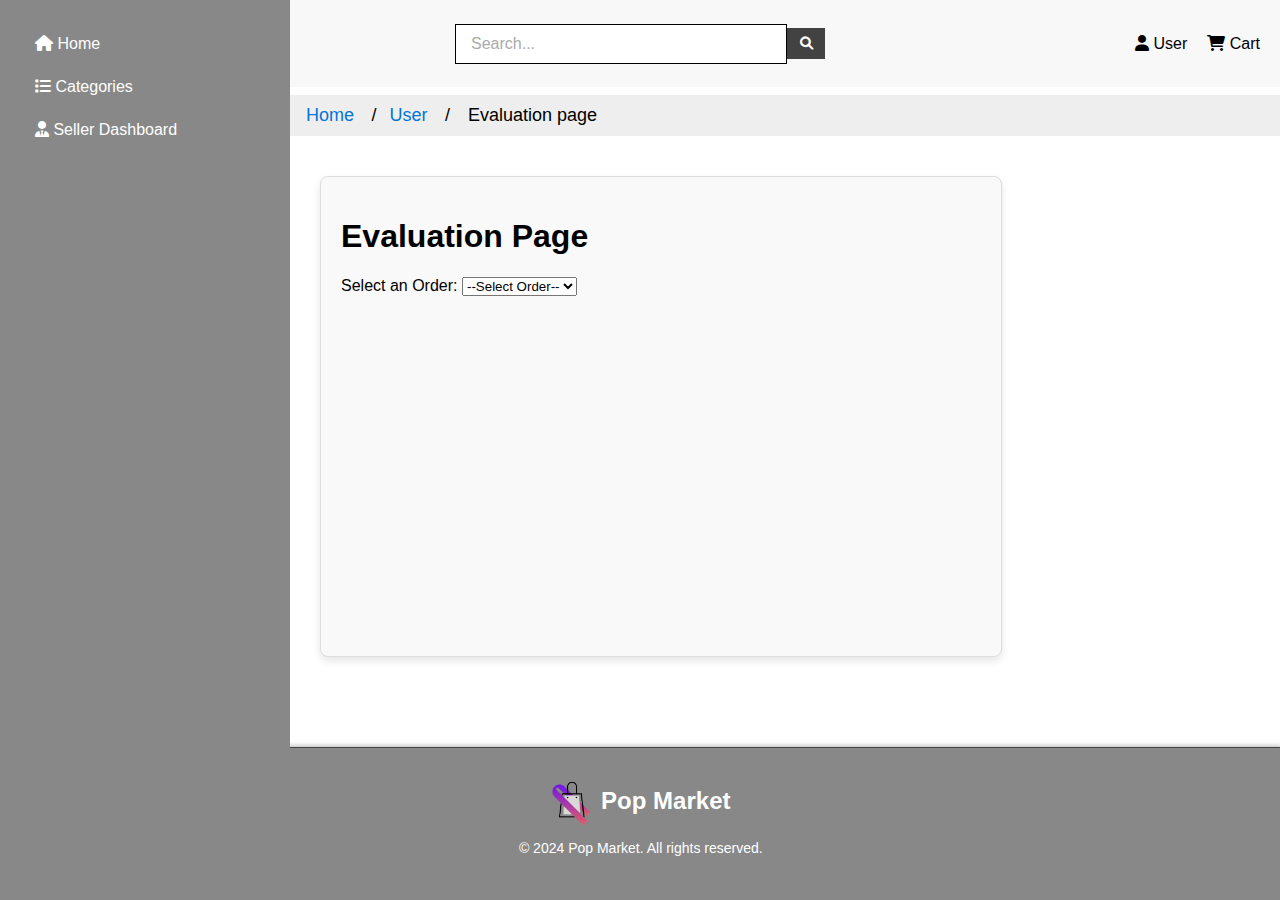
<file: EvaluationPage.html>
<!DOCTYPE html>
<html lang="en">
<head>
    <meta charset="UTF-8">
    <meta name="viewport" content="width=device-width, initial-scale=1.0">
    <link rel="stylesheet" href="https://cdnjs.cloudflare.com/ajax/libs/font-awesome/6.0.0-beta3/css/all.min.css">
    <link rel="stylesheet" href="styles.css">
    <link rel="icon" type="image/icon" href="images/Logo.png">
    <title>Product Evaluation</title>
    <style>
        .container {
            display: flex;
            justify-content: left;
            padding: 20px;
        }

        .evaluation-form {
            width: 50%;
            background-color: #f9f9f9;
            border: 1px solid #ddd;
            border-radius: 8px;
            padding: 20px;
            box-shadow: 0 4px 8px rgba(0, 0, 0, 0.1);
        }

        .product {
            display: flex;
            align-items: center;
            gap: 20px;
            margin-bottom: 20px;
        }

        .product img {
            width: 100px;
            height: auto;
        }

        .product-details {
            flex: 1;
        }

        .product-name {
            font-weight: bold;
        }

        .rating-input {
            margin-top: 10px;
        }

        .checkbox {
            align-self: flex-start;
        }

        .sidenav {
            width: 250px;
            position: fixed;
            top: 0;
            left: 0;
            background-color: #888;
            padding-top: 20px;
            height: 100%;
        }

        .sidenav a {
            padding: 10px 15px;
            text-decoration: none;
            color: white;
            display: block;
        }

        .footer {
            padding-top: 30px;
            padding-bottom: 30px;
            margin-top: 50px;
            background-color: #888;
            color: white;
        }

        .footer-logo {
            display: flex;
            align-items: center;
            justify-content: center;
        }

        .footer-logo-img {
            width: 40px;
            margin-right: 10px;
        }

        footer p {
            font-size: 14px;
            margin-top: 10px;
        }

        .top-header {
            display: flex;
            justify-content: space-between;
            padding: 20px;
            background-color: #f8f8f8;
        }

        .breadcrumb {
            padding: 10px 15px;
            background-color: #f8f8f8;
            list-style-type: none;
            margin: 0;
        }

        .breadcrumb li {
            display: inline;
            margin-right: 5px;
        }

        .breadcrumb a {
            text-decoration: none;
            color: #333;
        }
    </style>
</head>
<body>

<a href="cart.html">
    <i class="fas fa-shopping-cart"></i>
</a>

<div class="top-header">
    <div class="nav-left">
        <img src="images/Logo.png" alt="Logo" class="logo">
        <span class="logo-text">Pop Market</span>
    </div>
    <div class="nav-center">
        <form class="search-form">
            <input type="text" class="search-input" placeholder="Search...">
            <button type="submit" class="search-button"><i class="fas fa-search"></i></button>
        </form>
    </div>
    <div class="nav-right">
        <a href="CustomerDashboard.html" class="nav-link"><i class="fas fa-user"></i> User</a>
        <a href="cart.html" class="nav-link"><i class="fas fa-shopping-cart"></i> Cart</a>
    </div>
</div>

<!-- Sidebar -->
<div class="sidenav">
    <a href="index.html"><i class="fas fa-home"></i> Home</a>
    <div class="dropdown">
        <a href="#categories" class="dropdown-btn"><i class="fas fa-list"></i> Categories</a>
        <div class="dropdown-container">
            <a href="ElectronicsPage.html">Electronics</a>
            <a href="BooksPage.html">Books</a>
            <a href="MusicPage.html">Music</a>
        </div>
    </div>
    <div class="dropdown">
        <a href="mainseller.html" class="dropdown-btn"><i class="fas fa-user-tie"></i> Seller Dashboard</a>
        <div class="dropdown-container">
            <a href="addproduct.html">Add New Product</a>
            <a href="Offers.html">Offers Settings</a>
        </div>
    </div>
</div>

<ul class="breadcrumb">
    <li><a href="index.html">Home</a></li>
    <li><a href="CustomerDashboard.html">User</a></li>
    <li> Evaluation page</li>
</ul>

<div class="container">
    <div class="evaluation-form">
        <h1>Evaluation Page</h1>

        <!-- Dropdown -->
        <div class="order-selection">
            <label for="orderSelect">Select an Order:</label>
            <select id="orderSelect" name="orderSelect">
                <option value="">--Select Order--</option>
                <option value="1">Order 1</option>
            </select>
        </div>

        <!-- Products Section -->
        <div id="order1" class="order" style="display: none;">
            <h2>Order 1</h2>
            <div id="products-container" class="products">
                <!-- Dynamic products will be added here -->
            </div>
            <button id="submitFeedback">Submit</button>
        </div>
    </div>
</div>

<footer class="footer">
    <div class="footer-logo">
        <img src="images/Logo.png" alt="Logo" class="footer-logo-img">
        <span class="logo-text">Pop Market</span>
    </div>
    <p>&copy; 2024 Pop Market. All rights reserved.</p>
</footer>

<script>
    // Load dynamically the evaluated products from localStorage
    window.addEventListener("load", () => {
        const cartForEvaluation = JSON.parse(localStorage.getItem("cartForEvaluation")) || [];

        // Populate products dynamically when the dropdown is selected
        const orderSelect = document.getElementById("orderSelect");
        const orderContainer = document.getElementById("order1");
        const productsContainer = document.getElementById("products-container");
        const submitButton = document.getElementById("submitFeedback");

        // Event listener for dropdown selection
        orderSelect.addEventListener("change", () => {
            if (orderSelect.value === "1") {
                productsContainer.innerHTML = ""; // Clear previous products
                cartForEvaluation.forEach((item, index) => {
                    const productDiv = document.createElement("div");
                    productDiv.classList.add("product");

                    productDiv.innerHTML = `
                        <input type="checkbox" id="product-checkbox-${index}" class="checkbox">
                        <img src="${item.image}" alt="${item.name}">
                        <div class="product-details">
                            <div class="product-name">Product #${index + 1}: ${item.name}</div>
                            <label for="rating-${index}">Rating:</label>
                            <input type="number" id="rating-${index}" class="rating-input" min="1" max="5" step="1" value="">
                            <textarea id="review-${index}" placeholder="Write your review..."></textarea>
                        </div>
                    `;

                    productsContainer.appendChild(productDiv);
                });

                // Show the order section
                orderContainer.style.display = "block";
            } else {
                // Hide the order section if no order is selected
                orderContainer.style.display = "none";
            }
        });

        // Submit button click handler
        submitButton.addEventListener("click", () => {
            if (orderSelect.value === "") {
                alert("Please select an order from the dropdown.");
                return;
            }

            let valid = false;
            cartForEvaluation.forEach((item, index) => {
                const checkbox = document.getElementById(`product-checkbox-${index}`);
                const ratingInput = document.getElementById(`rating-${index}`);
                const rating = ratingInput ? ratingInput.value : "";

                if (checkbox && checkbox.checked) {
                    if (rating && rating >= 1 && rating <= 5) {
                        valid = true;
                        alert(`Thank you for your feedback!\nYour rating for product#${index + 1} is ${rating}`);
                    } else {
                        alert(`Please provide a valid rating for product#${index + 1}`);
                        valid = false;
                    }
                }
            });

            if (!valid) {
                alert("Please select at least one product and provide a valid rating.");
                return;
            }

            // Clear localStorage and redirect to the home page
            localStorage.clear();
            window.location.href = "index.html";
        });
    });
</script>

</body>
</html>
</file>
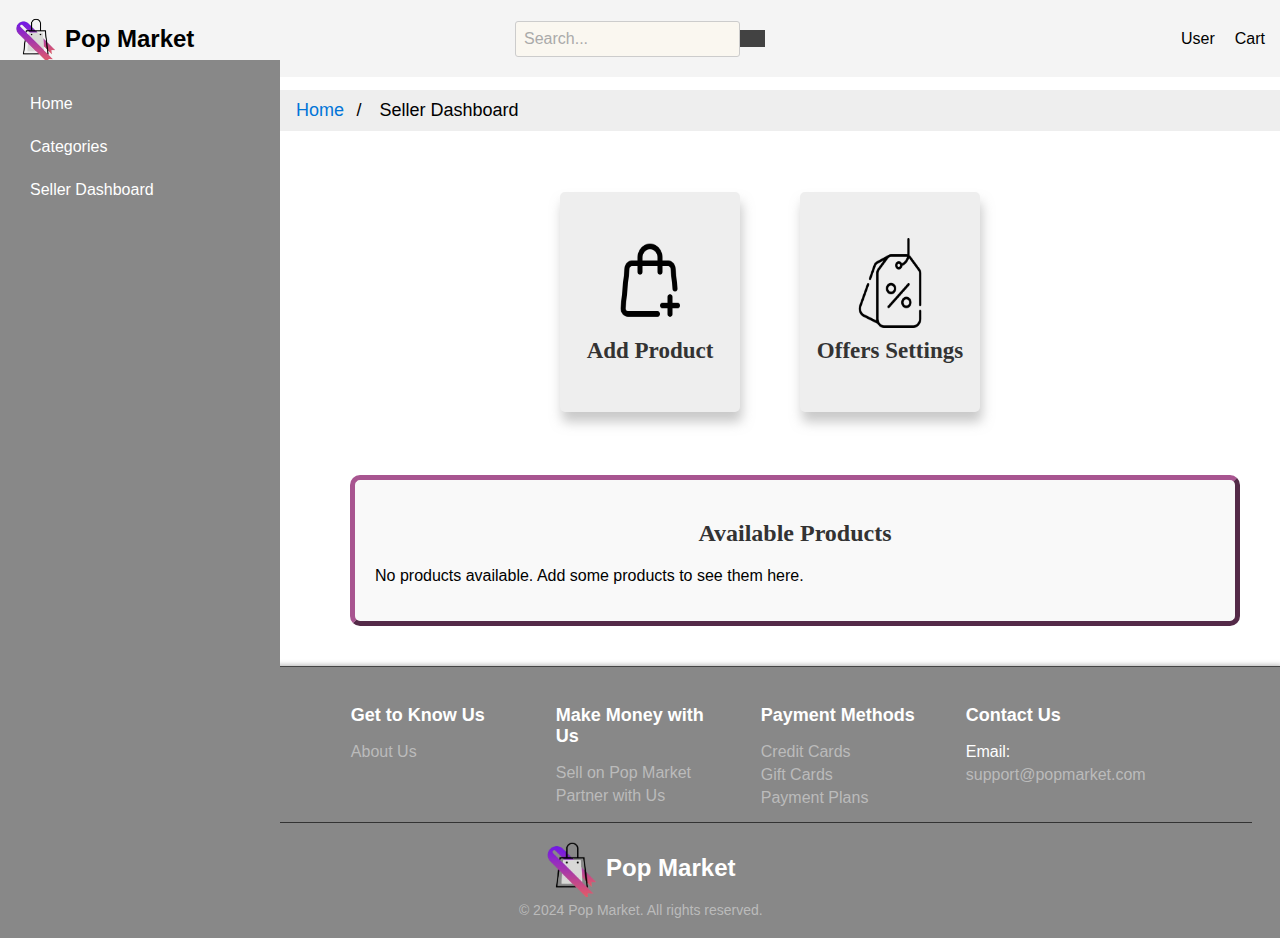
<file: mainseller.html>
<!DOCTYPE html>
<html lang="en">
<head>
    <meta charset="UTF-8">
    <meta name="viewport" content="width=device-width, initial-scale=1.0">
    <link rel="stylesheet" href="styles.css">
    <link rel="stylesheet" href="seller.css">
    <link rel="icon" type="image/icon" href="images/Logo.png">
    <title>Seller Dashboard</title>
</head>
<body>
    <div class="top-header">
        <div class="nav-left">
            <a href="index.html">
                <img src="images/Logo.png" alt="Logo" class="logo">
            </a>
            <span class="logo-text">Pop Market</span>
        </div>
        <div class="nav-center">
            <form class="search-form">
                <input type="text" class="search-input" placeholder="Search...">
                <button type="submit" class="search-button"><i class="fas fa-search"></i></button>
            </form>
        </div>
        <div class="nav-right">
            <a href="CustomerDashboard.html" class="nav-link"><i class="fas fa-user"></i> User</a>
            <a href="cart.html" class="nav-link"><i class="fas fa-shopping-cart"></i> Cart</a>
        </div>
    </div>

    <!-- Sidebar -->
    <div class="sidenav">
        <a href="index.html"><i class="fas fa-home"></i> Home</a>
        <div class="dropdown">
            <a href="#categories" class="dropdown-btn"><i class="fas fa-list"></i> Categories</a>
            <div class="dropdown-container">
                <a href="ElectronicsPage.html">Electronics</a>
                <a href="BooksPage.html">Books</a>
                <a href="MusicPage.html">Music</a>
            </div>
        </div>
        <div class="dropdown">
            <a href="mainseller.html" class="dropdown-btn"><i class="fas fa-user-tie"></i> Seller Dashboard</a>
            <div class="dropdown-container">
                <a href="addproduct.html">Add New Product</a>
                <a href="Offers.html">Offers Settings</a>
            </div>
        </div>
    </div>

    <!-- Breadcrumb -->
    <ul class="breadcrumb">
        <li><a href="index.html">Home</a></li>
        <li> Seller Dashboard</li>
    </ul>

    <!-- Seller Options -->
    <div class="SellerOptions">
        <div class="Option">
            <a href="addproduct.html">
                <img class="buttonimg" src="products/shopping-bag.png" alt="Add Product">
                Add Product
            </a>
        </div>
        <div class="Option">
            <a href="Offers.html">
                <img class="buttonimg" src="products/price-tag.png" alt="Offers Settings">
                Offers Settings
            </a>
        </div>
    </div>

    <!-- Products Display -->
    <div class="product-list-container">
        <h2>Available Products</h2>

        <!-- Product cards will be appended here dynamically -->
    </div>

    <!-- Footer -->
    <footer class="footer">
        <div class="footer-top">
            <div class="footer-column">
                <h3>Get to Know Us</h3>
                <a href="AboutUs.html">About Us</a>
            </div>
            <div class="footer-column">
                <h3>Make Money with Us</h3>
                <a href="mainseller.html">Sell on Pop Market</a>
                <a href="#partners">Partner with Us</a>
            </div>
            <div class="footer-column">
                <h3>Payment Methods</h3>
                <a href="#credit-cards">Credit Cards</a>
                <a href="#gift-cards">Gift Cards</a>
                <a href="#pay">Payment Plans</a>
            </div>
            <div class="footer-column">
                <h3>Contact Us</h3>
                <p>Email: <a href="mailto:support@popmarket.com">support@popmarket.com</a></p>
            </div>
        </div>

        <div class="footer-bottom">
            <div class="footer-logo">
                <img src="images/Logo.png" alt="Logo" class="footer-logo-img">
                <span class="logo-text">Pop Market</span>
            </div>
            <p>&copy; 2024 Pop Market. All rights reserved.</p>
        </div>
    </footer>

    <!-- Script for displaying products -->
    <script src="mainsellerr.js"></script>
</body>
</html>
</file>
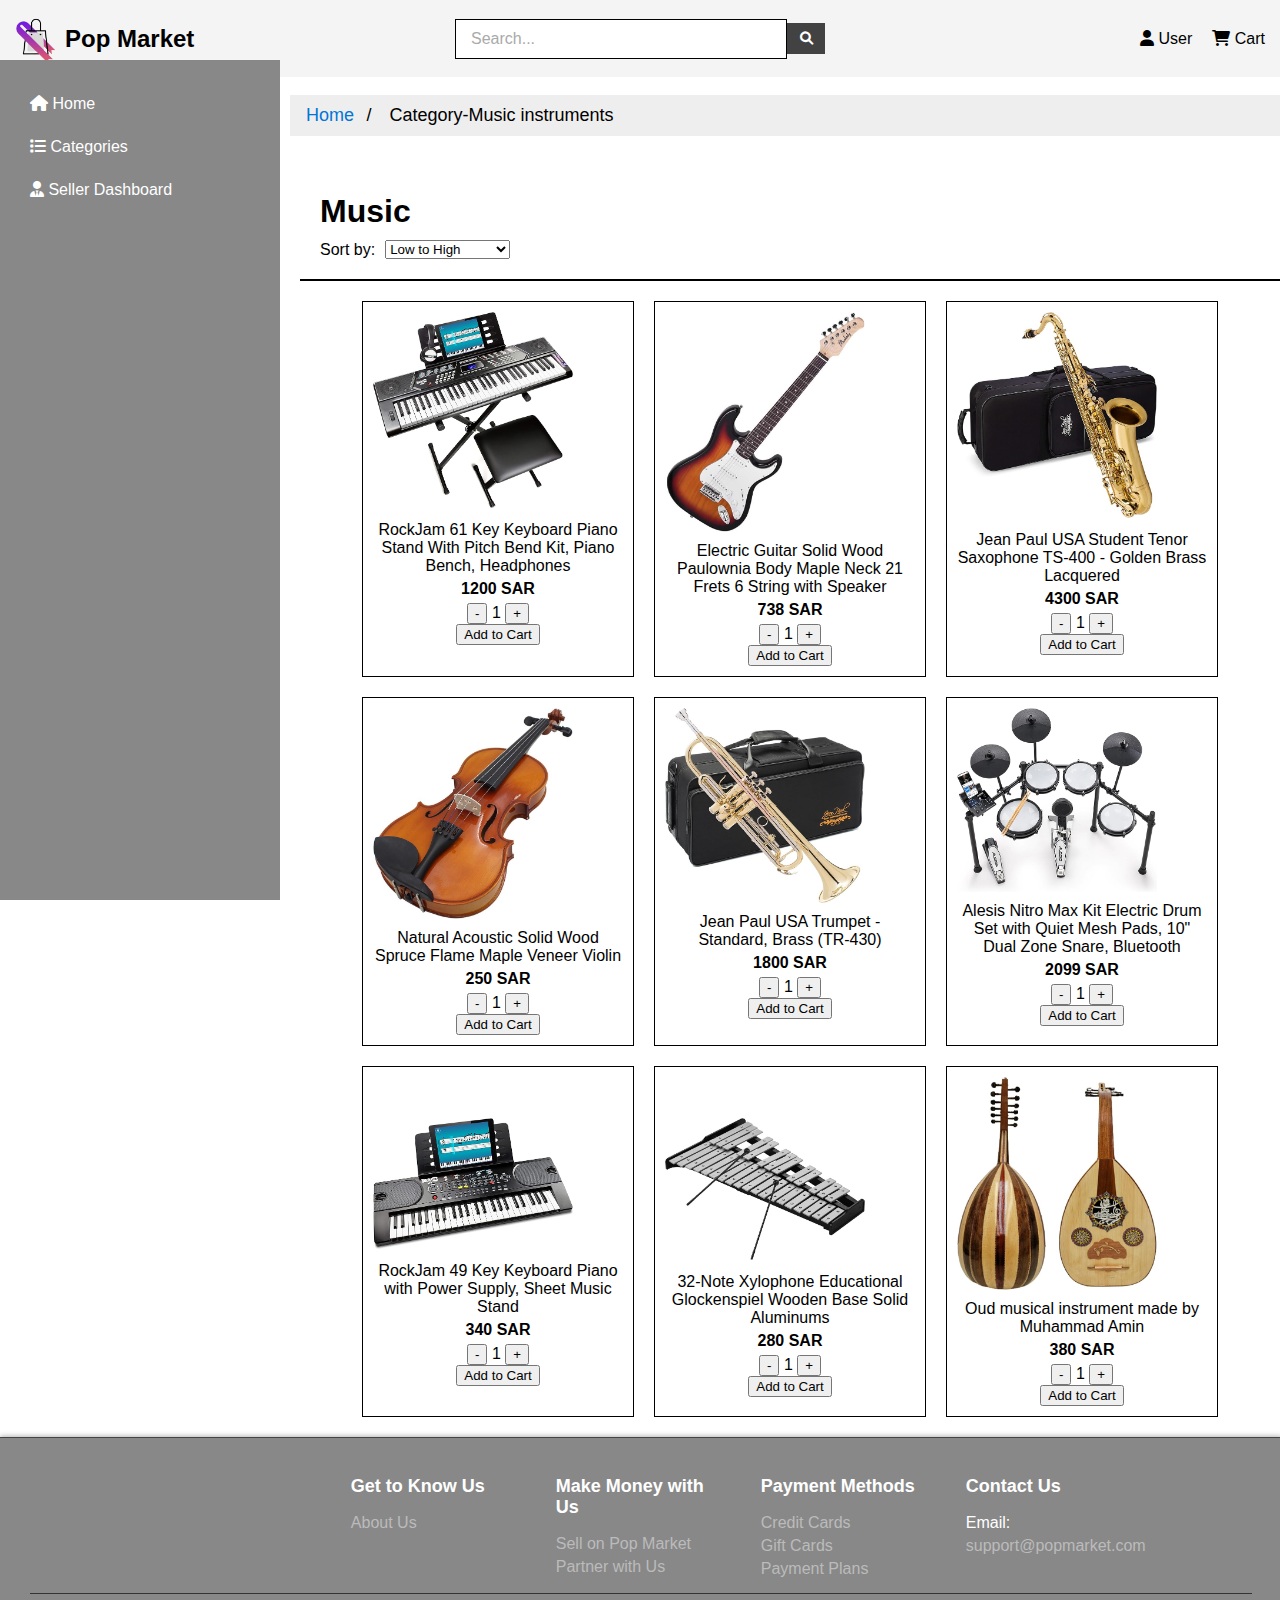
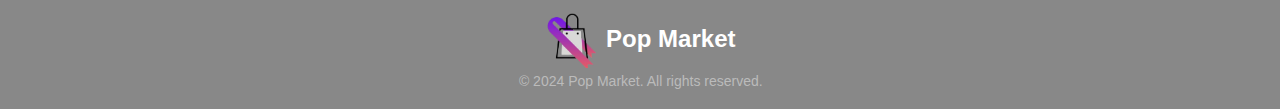
<file: MusicPage.html>
<!DOCTYPE html>
<html lang="en">
<head>
    <meta charset="UTF-8">
    <meta name="viewport" content="width=device-width, initial-scale=1.0">
	    <link rel="stylesheet" href="https://cdnjs.cloudflare.com/ajax/libs/font-awesome/6.0.0-beta3/css/all.min.css">

    <title>Music Page</title>
	  <link rel="stylesheet" href="styles.css">
    <link rel="icon" type="image/icon" href="images/Logo.png">


</head>
<body>
<a href="cart.html">
    <i class="fas fa-shopping-cart"></i> 
</a>
  <div class="top-header">
        <div class="nav-left">
            <a href="index.html">
                <img src="images/Logo.png" alt="Logo" class="logo">
            </a>
            <span class="logo-text">Pop Market</span>
        </div>
        <div class="nav-center">
            <form class="search-form">
                <input type="text" class="search-input" placeholder="Search...">
                <button type="submit" class="search-button"><i class="fas fa-search"></i></button>
            </form>
        </div>
      <div class="nav-right">
            <a href="CustomerDashboard.html" class="nav-link"><i class="fas fa-user"></i> User</a>
            <a href="cart.html" class="nav-link"><i class="fas fa-shopping-cart"></i> Cart</a>
        </div>
    </div>

    <div class="sidenav">
        <a href="index.html" target="_self"><i class="fas fa-home"></i> Home</a>
        <!-- Categories with submenu -->
        <div class="dropdown">
            <a href="#categories" class="dropdown-btn"><i class="fas fa-list"></i> Categories</a>
            <div class="dropdown-container">
                <a href="ElectronicsPage.html">Electronics</a>
                <a href="BooksPage.html">Books</a>
                <a href="MusicPage.html">Music</a>
            </div>
        </div>
        <div class="dropdown">
            <a href="mainseller.html" class="dropdown-btn"><i class="fas fa-user-tie"></i> Seller Dashboard</a>
            <div class="dropdown-container">
                <a href="addproduct.html">Add New Product</a>
                <a href="Offers.html">Offers Settings</a>
            </div>
        </div>
    </div>
    <ul class="breadcrumb">
        <li><a href="index.html">Home</a></li>
        <li> Category-Music instruments</li>
      </ul>
<main>


    <div class="category-section">
        <h1>Music</h1>
        <div class="sort-bar">
            <label for="sort">Sort by:</label>
            <select id="sort">
                <optgroup label="Price">
                    <option value="low-to-high">Low to High</option>
                    <option value="high-to-low">High to Low</option>
                </optgroup>
                <optgroup label="Name">
                    <option value="a-z">A to Z</option>
                    <option value="z-a">Z to A</option>
                </optgroup>
                <optgroup label="Rating">
                    <option value="highest">Highest Rating</option>
                    <option value="lowest">Lowest Rating</option>
                </optgroup>
            </select>
        </div>
    </div>

    <div class="product-grid">
        <div class="product-item">
            <img class="product-image" src="images/m1.jpg" alt="Piano">
						 <pre></pre>
            <p>RockJam 61 Key Keyboard Piano Stand With Pitch Bend Kit, Piano Bench, Headphones</p>
            <p class="price">1200 SAR</p>
               <div class="quantity-control">
            <button class="decrease-qty">-</button>
            <span class="quantity">1</span>
            <button class="increase-qty">+</button>
        </div>
        <button class="add-to-cart">Add to Cart</button>
      
        </div>

        <div class="product-item">
            <img class="product-image" src="images/m2.jpg" alt="Electric Guitar">
            <p>Electric Guitar Solid Wood Paulownia Body Maple Neck 21 Frets 6 String with Speaker</p>
            <p class="price">738 SAR</p>
            <div class="quantity-control">
            <button class="decrease-qty">-</button>
            <span class="quantity">1</span>
            <button class="increase-qty">+</button>
        </div>
        <button class="add-to-cart">Add to Cart</button>

        </div>

        <div class="product-item">
            <img class="product-image" src="images/m3.jpg" alt="Saxophone">
			 <pre></pre>

            <p>Jean Paul USA Student Tenor Saxophone TS-400 - Golden Brass Lacquered</p>
            <p class="price">4300 SAR</p>
             <div class="quantity-control">
            <button class="decrease-qty">-</button>
            <span class="quantity">1</span>
            <button class="increase-qty">+</button>
        </div>
        <button class="add-to-cart">Add to Cart</button>

        </div>

        <div class="product-item">
            <img class="product-image" src="images/m4.jpg" alt="Violin">
            <p>Natural Acoustic Solid Wood Spruce Flame Maple Veneer Violin</p>
            <p class="price">250 SAR</p>
                        <div class="quantity-control">
            <button class="decrease-qty">-</button>
            <span class="quantity">1</span>
            <button class="increase-qty">+</button>
        </div>
        <button class="add-to-cart">Add to Cart</button>

        </div>

        <div class="product-item">
            <img class="product-image" src="images/m5.jpg" alt="Trumpet">
            <p>Jean Paul USA Trumpet - Standard, Brass (TR-430)</p>
            <p class="price">1800 SAR</p>
               <div class="quantity-control">
            <button class="decrease-qty">-</button>
            <span class="quantity">1</span>
            <button class="increase-qty">+</button>
        </div>
        <button class="add-to-cart">Add to Cart</button>

        </div>
		
		<div class="product-item">
            <img class="product-image" src="images/m6.jpg" alt="Electric Drum">
             <p>Alesis Nitro Max Kit Electric Drum Set with Quiet Mesh Pads, 10" Dual Zone Snare, Bluetooth</p>
            <p class="price">2099 SAR</p>
            <div class="quantity-control">
            <button class="decrease-qty">-</button>
            <span class="quantity">1</span>
            <button class="increase-qty">+</button>
        </div>
        <button class="add-to-cart">Add to Cart</button>
        </div>

        <div class="product-item">
					 <pre> </pre>

            <img class="product-image" src="images/m7.jpg" alt="Piano">
						 <pre></pre>

            <p>RockJam 49 Key Keyboard Piano with Power Supply, Sheet Music Stand</p>
            <p class="price">340 SAR</p>
          <div class="quantity-control">
            <button class="decrease-qty">-</button>
            <span class="quantity">1</span>
            <button class="increase-qty">+</button>
        </div>
        <button class="add-to-cart">Add to Cart</button>

        </div>
		
        <div class="product-item">
					 <pre> </pre>

            <img class="product-image" src="images/m8.jpg" alt="Xylophone">
						 <pre></pre>

            <p>32-Note Xylophone Educational Glockenspiel Wooden Base Solid Aluminums </p>
            <p class="price">280 SAR</p>
           <div class="quantity-control">
            <button class="decrease-qty">-</button>
            <span class="quantity">1</span>
            <button class="increase-qty">+</button>
        </div>
        <button class="add-to-cart">Add to Cart</button>

        </div>
		
<div class="product-item">
            <img class="product-image" src="images/m9.jpg" alt="Oud">
             <p>Oud musical instrument made by Muhammad Amin</p>
            <p class="price">380 SAR</p>
         <div class="quantity-control">
            <button class="decrease-qty">-</button>
            <span class="quantity">1</span>
            <button class="increase-qty">+</button>
        </div>
        <button class="add-to-cart">Add to Cart</button>

        </div>
		
	
    </div>
    
</main>
    <!-- Footer Section -->
    <footer class="footer">
        <div class="footer-top">
            <div class="footer-column">
                <h3>Get to Know Us</h3>
                <a href="AboutUs.html">About Us</a>
            </div>
            <div class="footer-column">
                <h3>Make Money with Us</h3>
                <a href="mainseller.html">Sell on Pop Market</a>
                <a href="#partners">Partner with Us</a>
            </div>
            <div class="footer-column">
                <h3>Payment Methods</h3>
                <a href="#credit-cards">Credit Cards</a>
                <a href="#gift-cards">Gift Cards</a>
                <a href="#pay">Payment Plans</a>
            </div>

            <div class="footer-column">
                <h3>Contact Us</h3>
                <p>Email: <a href="mailto:support@popmarket.com">support@popmarket.com</a></p>
            </div>
        </div>

        <div class="footer-bottom">
            <div class="footer-logo">
                <img src="images/Logo.png" alt="Logo" class="footer-logo-img">
                <span class="logo-text">Pop Market</span>
            </div>
            <p>&copy; 2024 Pop Market. All rights reserved.</p>
        </div>
    </footer>

<script src="category.js"></script>


</body>

</html>
</file>
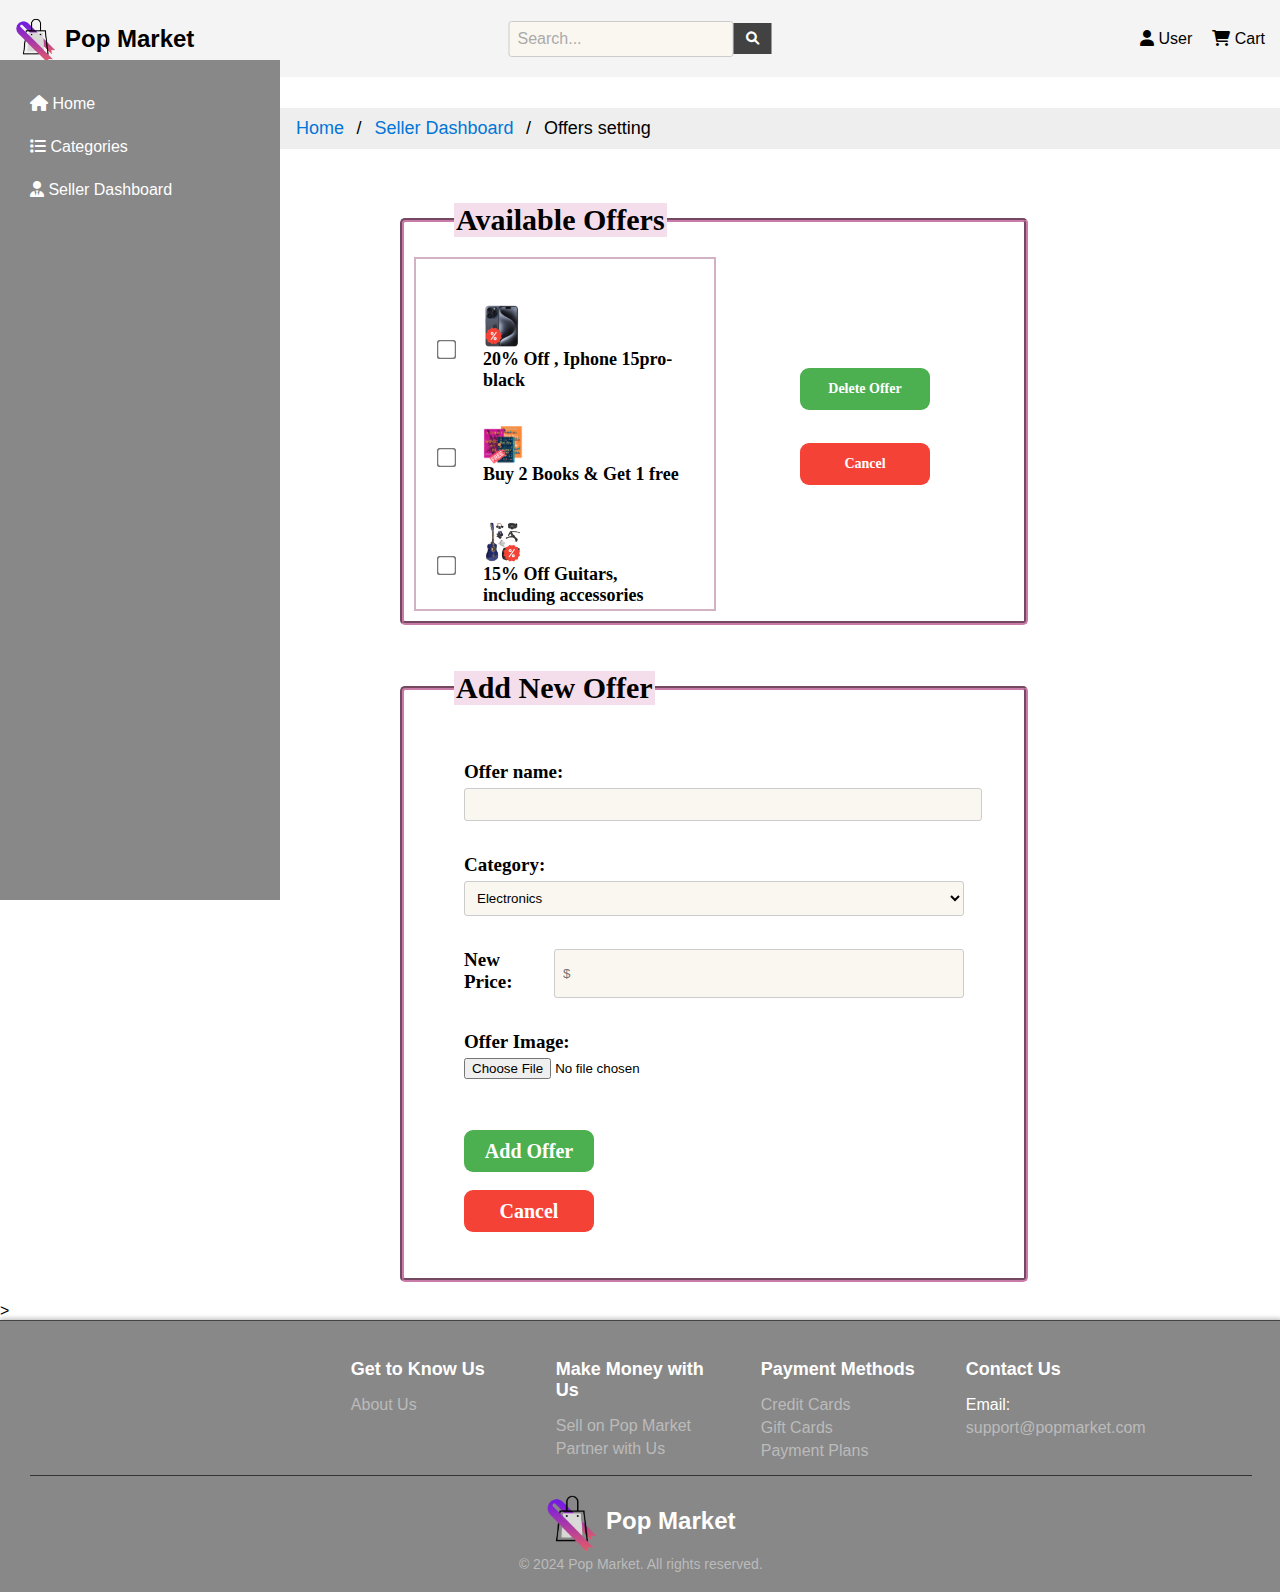
<file: Offers.html>
<!DOCTYPE html>
<html lang="en">

<head>
    <meta charset="UTF-8">
    <meta name="viewport" content="width=device-width, initial-scale=1.0">
    <link rel="stylesheet" href="https://cdnjs.cloudflare.com/ajax/libs/font-awesome/6.0.0-beta3/css/all.min.css">
    <link rel="stylesheet" href="styles.css">
    <link rel="stylesheet" href="seller.css">
    <link rel="icon" type="image/icon" href="images/Logo.png">
    <title>Offers Settings</title>
</head>

<body>
    <div class="top-header">
        <div class="nav-left">
            <a href="index.html">
                <img src="images/Logo.png" alt="Logo" class="logo">
            </a> <span class="logo-text">Pop Market</span>
        </div>
        <div class="nav-center">
            <form class="search-form">
                <input type="text" class="search-input" placeholder="Search...">
                <button type="submit" class="search-button"><i class="fas fa-search"></i></button>
            </form>
        </div>
        <div class="nav-right">
            <a href="CustomerDashboard.html" class="nav-link"><i class="fas fa-user"></i> User</a>
            <a href="cart.html" class="nav-link"><i class="fas fa-shopping-cart"></i> Cart</a>
        </div>
    </div>

    <div class="sidenav">
        <a href="index.html"><i class="fas fa-home"></i> Home</a>
        <!-- Categories with submenu -->
        <div class="dropdown">
            <a href="#categories" class="dropdown-btn"><i class="fas fa-list"></i> Categories</a>
            <div class="dropdown-container">
                <a href="ElectronicsPage.html">Electronics</a>
                <a href="BooksPage.html">Books</a>
                <a href="MusicPage.html">Music</a>
            </div>
        </div>
        <div class="dropdown">
            <a href="mainseller.html" class="dropdown-btn"><i class="fas fa-user-tie"></i> Seller Dashboard</a>
            <div class="dropdown-container">
                <a href="addproduct.html">Add New Product</a>
                <a href="Offers.html">Offers Settings</a>
            </div>
        </div>
    </div>

    <!-- Content-->>
    <!--breadcrumbs-->
    <ul class="breadcrumb">
        <li><a href="index.html">Home</a></li>
        <li><a href="mainseller.html">Seller Dashboard</a></li>
        <li>Offers setting</li>
    </ul>


    <fieldset class="AvailableOffer">
        <legend class="AO"> Available Offers</legend>
        <div class="Pcontainer3">
            <Form class="formFF">


                <div class="offerdiv">
                    <input type="checkbox" class="CheckD" name="O1">
                    <label> <img src="products/Offer1.png" height="40px" width="35px">
                        <span>&nbsp;&nbsp;&nbsp;&nbsp;&nbsp;&nbsp;&nbsp;</span>20% Off , Iphone 15pro-black</label>
                </div>

                <div class="offerdiv">
                    <input type="checkbox" class="CheckD" name="O1">
                    <label> <img src="products/Offer2.png" height="40px" width="40px">
                        <span>&nbsp;&nbsp;&nbsp;&nbsp;&nbsp;&nbsp;&nbsp;</span>Buy 2 Books & Get 1 free</label>
                </div>


                <div class="offerdiv">
                    <input type="checkbox" class="CheckD" name="O1">
                    <label> <img src="products/Offer3.png" height="40px" width="35px">
                        <span>&nbsp;&nbsp;&nbsp;&nbsp;&nbsp;&nbsp;&nbsp;</span>15% Off Quitars , including the
                        accesories </label>
                </div>



                <div class="offerdiv">
                    <input type="checkbox" class="CheckD" name="O1">
                    <label> <img src="products/book5.jpg" height="40px" width="30px">
                        <span>&nbsp;&nbsp;&nbsp;&nbsp;&nbsp;&nbsp;&nbsp;</span>20% Off all books</label>
                </div>

            </Form>
        </div>
            <div class="button-container">
                <ul>
                <li><input type="submit" value="Delete Offer" class="clickbutton" style="font-size: 14px;"></li>
                <span>&nbsp;&nbsp;&nbsp;&nbsp;&nbsp;&nbsp;&nbsp;</span>
                <li><input type="reset" value="Cancel" class="clickbutton" style="font-size: 14px;"></li>
                </ul>
            </div>
        
    </fieldset>


    <!--Field set-->

    <fieldset class="addOffer">
        <legend class="addofferLegend">Add New Offer</legend>

        <div>
            <form class="Offersform">
                <ul>
                    <li>
                        <div>
                            <label for="Oname" class="Offerslabels">Offer name:</label>
                            <input type="text" id="Oname" name="Oname" required>
                        </div>
                    </li>
                    <br>

                    <li>
                        <div>
                            <label for="category" class="Offerslabels">Category:</label>
                            <select name="Category" id="Category" required>
                                <option value="category1">Electronics</option>
                                <option value="category2">Books & Comics</option>
                                <option value="category3">Music Instruments</option>
                            </select>
                        </div>
                    </li>
                    <br>

                    <li>
                        <div style="display: flex; gap: 20px;">
                            <label for="price" class="Offerslabels">New Price:</label>
                            <input type="number" id="price" name="price" placeholder="$" min="0" required>
                        </div>
                    </li>
                    <br>

                    <li>
                        <div>
                            <label for="Oimg" class="Offerslabels">Offer Image:</label>
                            <input type="file" id="Oimg" required>
                        </div>
                    </li>
                    <br><br>

                    <li>
                        <div>
                            <input type="submit" value="Add Offer">
                            <span>&nbsp;&nbsp;&nbsp;&nbsp;&nbsp;&nbsp;&nbsp;</span>
                            <input type="reset" value="Cancel">
                        </div>
                    </li>
                </ul>
            </form>
        </div>
    </fieldset>


    <!-- FOOTER-->>
    <footer class="footer">
        <div class="footer-top">
            <div class="footer-column">
                <h3>Get to Know Us</h3>
                <a href="AboutUs.html">About Us</a>
            </div>
            <div class="footer-column">
                <h3>Make Money with Us</h3>
                <a href="mainseller.html">Sell on Pop Market</a>
                <a href="#partners">Partner with Us</a>
            </div>
            <div class="footer-column">
                <h3>Payment Methods</h3>
                <a href="#credit-cards">Credit Cards</a>
                <a href="#gift-cards">Gift Cards</a>
                <a href="#pay">Payment Plans</a>
            </div>

            <div class="footer-column">
                <h3>Contact Us</h3>
                <p>Email: <a href="mailto:support@popmarket.com">support@popmarket.com</a></p>
            </div>
        </div>

        <div class="footer-bottom">
            <div class="footer-logo">
                <img src="images/Logo.png" alt="Logo" class="footer-logo-img">
                <span class="logo-text">Pop Market</span>
            </div>
            <p>&copy; 2024 Pop Market. All rights reserved.</p>
        </div>
    </footer>
<script src="offers.js"></script>
</body>

</html>
</file>
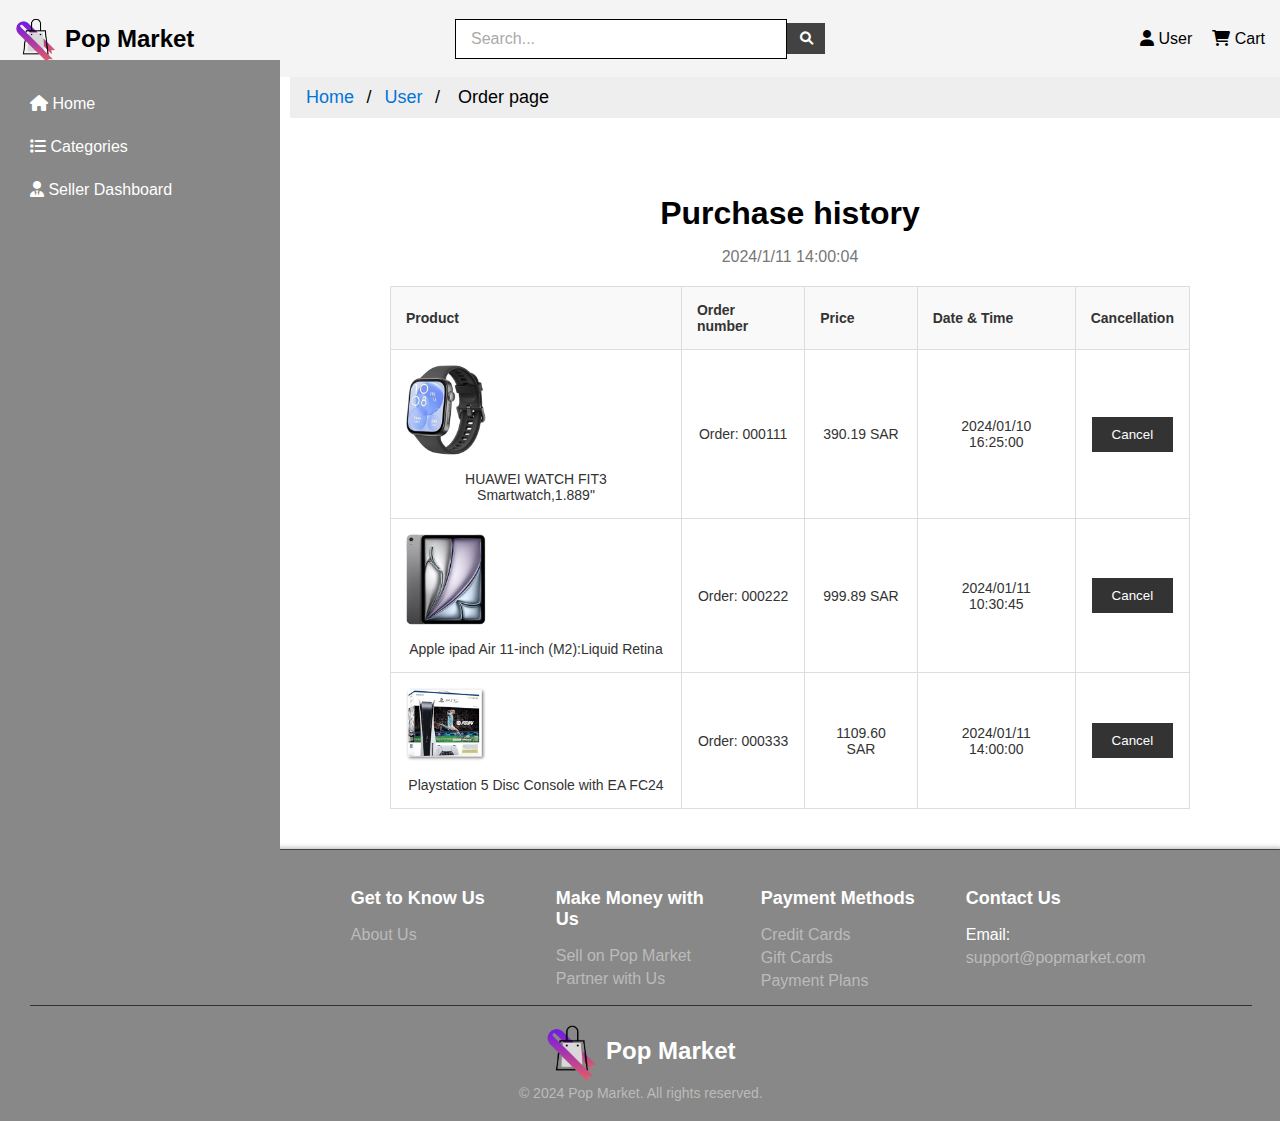
<file: Order.html>
<!DOCTYPE html>
<html lang="en">

<head>
  <meta charset="UTF-8">
  <meta name="viewport" content="width=device-width, initial-scale=1.0">
  <link rel="stylesheet" href="https://cdnjs.cloudflare.com/ajax/libs/font-awesome/6.0.0-beta3/css/all.min.css">
  <link rel="stylesheet" href="styles.css">
  <link rel="icon" type="image/icon" href="images/Logo.png">
  <title>Pop Market - Order page</title>
</head>

<div class="top-header">
  <div class="nav-left">
    <a href="index.html">
      <img src="images/Logo.png" alt="Logo" class="logo">
    </a> <span class="logo-text">Pop Market</span>
  </div>

  <div class="nav-center">
    <form class="search-form">
      <input type="text" class="search-input" placeholder="Search...">
      <button type="submit" class="search-button"><i class="fas fa-search"></i></button>
    </form>
  </div>

  <div class="nav-right">
    <a href="CustomerDashboard.html" class="nav-link"><i class="fas fa-user"></i> User</a>
    <a href="cart.html" class="nav-link"><i class="fas fa-shopping-cart"></i> Cart</a>
  </div>
</div>

<div class="sidenav">
  <a href="index.html" target="_self"><i class="fas fa-home"></i> Home</a>
  <div class="dropdown">
    <a href="#categories" class="dropdown-btn"><i class="fas fa-list"></i> Categories</a>
    <div class="dropdown-container">
      <a href="ElectronicsPage.html">Electronics</a>
      <a href="BooksPage.html">Books</a>
      <a href="MusicPage.html">Music</a>
    </div>
  </div>
  <div class="dropdown">
    <a href="mainseller.html" class="dropdown-btn"><i class="fas fa-user-tie"></i> Seller Dashboard</a>
    <div class="dropdown-container">
      <a href="addproduct.html">Add New Product</a>
      <a href="Offers.html">Offers Settings</a>
    </div>
  </div>
</div>
<body>
 
<ul class="breadcrumb">
  <li><a href="index.html">Home</a></li>
  <li><a href="CustomerDashboard.html">User</a></li>
  <li> Order page</li>
</ul>

<main>

  <div class="purchase-history">
    <h1>Purchase history</h1>
    <p>2024/1/11 14:00:04</p>

    <table class="order-table">
      <thead>
        <tr>
          <th>Product</th>
          <th>Order number</th>
          <th>Price</th>
          <th>Date & Time</th> <!-- New column for date & time to fix phase 2 -->
          <th>Cancellation</th>
        </tr>
      </thead>
      <tbody>
        <tr>
          <td><img src="images/P1.jpg" alt="Product Image"><br>HUAWEI WATCH FIT3 Smartwatch,1.889"</td>
          <td>Order: 000111</td>
          <td>390.19 SAR</td>
          <td>2024/01/10 16:25:00</td>
          <td><button class="label-button">Cancel</button></td>
        </tr>
        <tr>
          <td><img src="images/P2.jpg" alt="Product Image"><br>Apple ipad Air 11-inch (M2):Liquid Retina</td>
          <td>Order: 000222</td>
          <td>999.89 SAR</td>
          <td>2024/01/11 10:30:45</td>
          <td><button class="label-button">Cancel</button></td>
        </tr>
        <tr>
          <td><img src="images/P3.jpg" alt="Product Image"><br>Playstation 5 Disc Console with EA FC24</td>
          <td>Order: 000333</td>
          <td>1109.60 SAR</td>
          <td>2024/01/11 14:00:00</td>
          <td><button class="label-button">Cancel</button></td>
        </tr>
      </tbody>
    </table>
  </div>

</main>
 <!-- Footer Section -->
 <footer class="footer">
  <div class="footer-top">
      <div class="footer-column">
          <h3>Get to Know Us</h3>
          <a href="AboutUs.html">About Us</a>
      </div>
      <div class="footer-column">
          <h3>Make Money with Us</h3>
          <a href="mainseller.html">Sell on Pop Market</a>
          <a href="#partners">Partner with Us</a>
      </div>
      <div class="footer-column">
          <h3>Payment Methods</h3>
          <a href="#credit-cards">Credit Cards</a>
          <a href="#gift-cards">Gift Cards</a>
          <a href="#pay">Payment Plans</a>
      </div>

      <div class="footer-column">
          <h3>Contact Us</h3>
          <p>Email: <a href="mailto:support@popmarket.com">support@popmarket.com</a></p>
      </div>
  </div>

  <div class="footer-bottom">
      <div class="footer-logo">
          <img src="images/Logo.png" alt="Logo" class="footer-logo-img">
          <span class="logo-text">Pop Market</span>
      </div>
      <p>&copy; 2024 Pop Market. All rights reserved.</p>
  </div>
</footer>



</body>

</html>

<style>



  /* .nav-links {
    display: flex;
    justify-content: center;
    background-color: #333;
    padding: 10px;
  }

  .nav-links a {
    color: white;
    padding: 10px 15px;
    text-decoration: none;
  }

  .nav-links a:hover {
    background-color: #575757;
  } */



  .purchase-history {
    text-align: center;
    padding: 40px;
  }

  .purchase-history h1 {
    font-size: 2rem;
    margin-bottom: 10px;
  }

  .purchase-history p {
    font-size: 1rem;
    color: #777;
    margin-bottom: 20px;
  }

  .order-table {
    width: 100%;
    max-width: 800px;
    margin: 0 auto;
    border-collapse: collapse;
  }

  .order-table th,
  .order-table td {
    padding: 15px;
    border: 1px solid #ddd;
  }

  .order-table th {
    background-color: #f9f9f9;
    font-weight: bold;
  }

  .order-table td {
    text-align: center;
  }

  .order-table img {
    width: 80px;
    height: auto;
  }

  .label-button {
    background-color: #333;
    color: #fff;
    padding: 10px 20px;
    border: none;
    cursor: pointer;
  }
</style>
</file>
<file: styles.css>
body {
    margin: 0;
    padding: 0;
    font-family: Arial, sans-serif;
    display: flex;
    min-height: 100vh;
    flex-direction: column;
    overflow-x: hidden;
}

.container {
    display: flex;
    width: 100%;
    flex-grow: 1;
}

.top-header {
    display: flex;
    justify-content: space-between;
    align-items: center;
    padding: 0.9375em;
    position: fixed;
    top: 0;
    left: 0;
    right: 0;
    background-color: #f4f4f4;
    z-index: 1000;
}

/* Logo section */
.nav-left {
    display: flex;
    align-items: center;
}

.logo {
    width: 2.5em;
    margin-right: 0.625em;
}

.logo-text {
    font-size: 1.5em;
    font-weight: bold;
}

.nav-right {
    display: flex;
    gap: 1.25em;
    align-items: center;

}

.nav-link {
    font-size: 1.0em;
    text-decoration: none;
    color: black !important;
}

.current-week-date {
    position: relative;
    top: -1.25em;
    left: 26.875em;
    font-size: 0.875em;
    color: #333;
}

/* Global Navigation */
nav {
    display: flex;
    justify-content: space-between;
    align-items: center;
    padding: 0.625em;
    background-color: #f4f4f4; /* Background color for the nav */
}

.nav-links {
    display: flex;
    gap: 1.25em;
}

.hamburger-menu {
    display: none; /* Hidden by default */
    font-size: 1.5em;
    cursor: pointer;
}

/* Responsive Styles */
@media (max-width: 48.0em) {
    .nav-links {
        display: none; /* Hide links on small screens */
    }

    .hamburger-menu {
        display: block; /* Show hamburger menu */
    }

    .nav-links.open {
        display: flex; /* Show links when hamburger is clicked */
        flex-direction: column; /* Stack links vertically */
        position: absolute;
        background-color: #f4f4f4; /* Match nav background */
        top: 3.75em; /* Position below the header */
        left: 0;
        right: 0;
        z-index: 1000;
    }

    .current-week-date {
        left: auto; /* Reset left positioning */
        right: 1.25em; /* Align to the right */
        top: 0.3125em; /* Adjust top positioning */
    }
}
/* Sidebar Styling */
.sidenav {
    position: fixed;
    top: 3.75em;
    left: 0;
    bottom: 0;
    width: 15.0em;
    background-color: #888;
    padding: 1.25em;
    display: block;
    flex-direction: column;
    overflow-y: auto;
    z-index: 1000;
}

/* Sidebar links styling */
.sidenav a {
    padding: 0.625em;
    text-decoration: none;
    color: white;
    display: block;
    margin: 0.3125em 0;
    box-sizing: border-box;
}

.sidenav a:hover {
    background-color: #575757;
}

/* Hamburger Menu */
.hamburger-menu {
    display: none;
    font-size: 1.5em;
    cursor: pointer;
    position: relative;
}

/* Dropdown button (for Categories) styling */
.dropdown-btn {
    padding: 0.625em 0.3125em;
    font-size: 1.0em;
    border: none;
    background: none;
    color: white;
    cursor: pointer;
    width: 100%;
    text-align: left;
    outline: none;
    box-sizing: border-box;
}

.dropdown-btn:hover {
    background-color: #888;
}

/* Submenu container styling */
.dropdown-container {
    display: none;
    width: 105%;
    background-color: #888;
    padding-left: 0.625em;
    box-sizing: border-box;
}

.dropdown-container a {
    padding: 0.625em 0.3125em;
    text-decoration: none;
    color: white;
    display: block;
    font-size: 0.875em;
    width: 100%;
    box-sizing: border-box;
}

.dropdown-container a:hover {
    background-color: #575757;
}

/* Hover effect to show submenu */
.dropdown:hover .dropdown-container {
    display: block;
}

/* Centered search bar */
.nav-center {
    position: absolute;
    left: 50%;
    transform: translateX(-50%);
}

.search-form {
    display: flex;
    align-items: center;
}

.search-input {
    padding: 0.625em 0.9375em;
    font-size: 1.0em;
    border: 0.0625em solid black;
    border-radius: 0;
    width: 18.75em;
    transition: border 0.3s;
}

.search-input:focus {
    border: 0.0625em solid black;
    outline: none;
    box-shadow: 0 0 0.3125em rgba(59, 59, 59, 0.671);
}

.search-button {
    padding: 0.625em 0.9375em;
    background-color: rgba(57, 57, 57, 0.957);
    color: white;
    border: none;
    border-radius: 0;
    cursor: pointer;
    transition: background-color 0.3s, transform 0.3s;
}

.search-button:hover {
    background-color: #333;
    transform: scale(1.05);
}

.search-button i {
    font-size: 1.0em;
    color: white;
}

/* Placeholder styling */
.search-input::placeholder {
    color: #aaa;
    opacity: 1;
}

/* Banner styles */
.banner {
    width: 100%;
    padding: 0;
    position: relative;
    top: 0;

}

.banner img {
    width: 100%;
    height: auto;
    display: block;
}

.offer-description {
    font-size: 1.0em;
    font-family: 'Arial', sans-serif;
    font-weight: 600;
    color: #333;
    text-align: center;
    margin-top: 0.5em;
    line-height: 1.4;
}

.offers-section h1 {
    text-align: center;
    /* Center the text */
    margin-bottom: 1.25em;
    text-shadow: 0.125em 0.125em 0.25em rgba(0, 0, 0, 0.3);
    color: #333;
}

/* Offer styles */
.offer {
    background-color: white;
    border-radius: 0.5em;
    box-shadow: 0 0.25em 0.5em rgba(0, 0, 0, 0.1);
    padding: 0.3125em;
    text-align: center;
    transition: transform 0.3s ease, box-shadow 0.3s ease;
    width: 100%;
    margin: 0.0em;
}

.offer h3 {
    margin-top: 0.625em;
    font-size: 1.125em;
    color: #333;
}

.offer p {
    margin: 0.3125em 0;
    font-size: 0.875em;
}

.offer:hover {
    transform: scale(1.05);
    box-shadow: 0 0.375em 0.75em rgba(0, 0, 0, 0.3);
}

.offer-row {
    display: flex;
    flex-wrap: wrap;
    justify-content: space-between;
}

.large-offer {
    flex: 1;
    max-width: 40%;
    margin: 0 3.125em;
}

/* Small offers container */
.small-offers-container {
    display: flex;
    justify-content: flex-start;
    /* Align to the left */
    gap: 1.25em;
    margin-top: 1.25em;
    margin-left: 1.25em;
}

.small-offer {
    flex: 1;
    max-width: 12.5em;
    background-color: white;
    border-radius: 0.5em;
    padding: 0.9375em;
    text-align: center;
    margin-top: 1.25em;

}

.offer img {
    width: 100%;
    height: auto;
}

.offer-image {
    width: 100%;
    /* Default for images in all offers */
    height: auto;
    /* Maintain aspect ratio */
    border-radius: 0.5em 0.5em 0 0;
    /* Round the top corners to match the card */
}

/* Rectangular Offer Card Styling */
.offer-card-rectangle {
    background-color: #f9f9f9;
    border: 0.0625em solid #ddd;
    border-radius: 0.5em;
    box-shadow: 0 0.25em 0.5em rgba(0, 0, 0, 0.1);
    padding: 0.0em;
    margin-left: 5.9375em;
    text-align: center;
    margin: 1.25em auto;
    width: calc(100% - 2.5em);
    max-width: 75.0em;
}

/* Offer Card Hover Effect */
.offer-card-rectangle:hover {
    transform: translateY(-0.3125em);
    box-shadow: 0 0.375em 0.75em rgba(0, 0, 0, 0.2);
}

.button-container {
    display: flex;
    justify-content: center;
    align-items: center;
    margin-top: 1.25em;
    margin-bottom: 1.25em;
    width: 100%;
}

.loadMoreBtn {
    background-color: white;
    color: #0056b3;
    font-weight: bold;
    padding: 0.625em 1.25em;
    font-size: 1.0em;
    border: 0.125em solid #0056b3;
    border-radius: 1.875em;
    cursor: pointer;
    transition: background-color 0.3s ease, border-color 0.3s ease;
}

.loadMoreBtn:hover {
    color: white;
    background-color: #0056b3;
    border-color: #0056b3;
    /* Change border color on hover */
}


.hidden-offers {
    display: none;
}


.offer-name {
    font-size: 1.1rem;
    font-weight: bold;
    color: #333;
    margin-bottom: 0.5em;
}

.rating {
    display: flex;
    align-items: center;
    justify-content: center;
    margin-bottom: 0.5em;
}



.review-tooltip {
    position: fixed;
    left: 0.625em;
    bottom: 4.375em;
    background-color: rgba(0, 0, 0, 0.8);
    color: white;
    padding: 0.625em;
    border-radius: 0.3125em;
    box-shadow: 0 0.125em 0.625em rgba(0, 0, 0, 0.5);
    z-index: 1000;
    display: none;
    font-size: 0.8125em;
}

.review-item {
    margin-bottom: 0.3125em;
    /* Space between reviews */
}


.customer-image {
    width: 1.875em;
    height: 1.875em;
    border-radius: 50%;
    margin-right: 0.625em;
    vertical-align: middle;
    display: inline-block;
}

.tooltip-header {
    display: flex;
    align-items: center;
}

.tooltip-rating {
    margin-top: 0.3125em;
}

.tooltip-feedback {
    margin-top: 0.3125em;
}

.review-rating {
    margin: 0.3125em 0;
}

.review-text {
    font-size: 0.875em;
}

/* Arrow styles */
.down-arrow {
    cursor: pointer;
    display: inline-block;
    width: 0;
    height: 0;
    border-left: 0.3125em solid transparent;
    border-right: 0.3125em solid transparent;
    border-top: 0.625em solid black;
    transition: transform 0.3s ease;
}

/* Rotate arrow when hovered */
.down-arrow:hover {
    transform: rotate(180deg);
}


.star {
    cursor: pointer;
    font-size: 1.25em;
    margin-right: 0.3125em;
    color: goldenrod;
}

.star:hover {
    color: gold;
}


.star.empty {
    color: #ccc;
}

.rating-number {
    font-size: 0.9rem;
    margin-left: 0.3125em;
    color: #666;
}

.review-text {
    font-size: 0.95rem;
    color: #555;
    line-height: 1.5;
    max-width: 100%;
    text-align: center;
}


/* Reviews Section Styling */

.reviews-container {
    display: flex;
    flex-wrap: nowrap;
    align-items: flex-start;
    gap: 1.25em;
    width: 100%;
    margin-bottom: 1.25em;
}

.review {
    display: flex;
    flex-direction: column;
    align-items: flex-start;
    padding: 0.9375em;
    border: 0.0625em solid #ddd;
    border-radius: 0.5em;
    width: 15.625em;
    background-color:whitesmoke;
    transition: transform 0.3s, box-shadow 0.3s;
}


.review:hover {
    transform: scale(1.05);
    box-shadow: 0 0.375em 0.75em rgba(0, 0, 0, 0.1);
}

.Allreviews-tooltip {
    position: absolute;
    bottom: 0.3125em;
    left: 50%;
    transform: translateX(-50%);
    background-color: rgba(0, 0, 0, 0.8);
    color: white;
    padding: 0.625em;
    border-radius: 0.3125em;
    box-shadow: 0 0.125em 0.625em rgba(0, 0, 0, 0.5);
    z-index: 1000;
    display: none;
    font-size: 0.8125em;
}


.review:hover .Allreviews-tooltip {
    display: block;
}



.offer-row .review-tooltip .customer-image,
.offer-row .Allreviews-tooltip .customer-image {
    width: 1.875em; /* Set a smaller, fixed size */
    height: 1.875em;
    border-radius: 50%; /* Keep them circular */
    margin-right: 0.625em; /* Add spacing */
    object-fit: cover; /* Maintain aspect ratio without distortion */
}


/* Footer Styling */
.footer {
    background-color: #888;
    color: white;
    padding: 1.25em;
    margin-top: 0;
    display: flex;
    flex-direction: column;
    align-items: center;
    justify-content: center;
    width: 97%;
    border-top: 0.0625em solid #444;
    position: relative;
    box-shadow: 0 -0.0625em 0.3125em rgba(0, 0, 0, 0.3);
}

/* Footer top section for links */
.footer-top {
    display: flex;
    justify-content: space-between;
    max-width: 75.0em;
    margin: 0 auto;
    padding-bottom: 0.625em;
    flex-wrap: wrap;
}

/* Footer column styling */
.footer-column {
    flex: 1;
    margin: 0 1.25em;
    min-width: 9.375em;
}

.footer-column:first-child {
    margin-left: 12.5em;
}

.footer-column:last-child {
    margin-right: 0;
}

/* Header style for each column */
.footer-column h3 {
    font-size: 1.125em;
    color: white;
    margin-bottom: 0.9375em;
}

/* Link styling within footer */
.footer-column a {
    color: #bbb;
    text-decoration: none;
    display: block;
    margin: 0.3125em 0;
}

.footer-column a:hover {
    text-decoration: underline;
    color: white;
}

/* Bottom section of the footer */
.footer-bottom {
    display: flex;
    flex-direction: column;
    align-items: center;
    justify-content: center;
    border-top: 0.0625em solid #333;
    padding-top: 0.9375em;
    width: calc(100% - 1.25em);
    text-align: center;
}

.footer-logo {
    display: flex;
    align-items: center;
    margin-bottom: 0.3125em;
}

.footer-logo-img {
    width: 3.125em;
    margin-right: 0.625em;
}

.footer-bottom p {
    color: #bbb;
    font-size: 0.875em;
    margin: 0;
}

img {
    max-width: 100%;
    height: auto;
    display: block; /* Remove bottom space under images */
}/* Global Navigation */
nav {
    display: flex;
    justify-content: space-between;
    align-items: center;
    padding: 0.625em;
    background-color: #f4f4f4; /* Background color for the nav */
}

.nav-links {
    display: flex;
    gap: 1.25em;
}

.hamburger-menu {
    display: none; /* Hidden by default */
    font-size: 1.5em;
    cursor: pointer;
}

/* Responsive Styles */
@media (max-width: 48.0em) {
    .nav-links {
        display: none; /* Hide links on small screens */
    }

    .hamburger-menu {
        display: block; /* Show hamburger menu */
    }

    .nav-links.open {
        display: flex; /* Show links when hamburger is clicked */
        flex-direction: column; /* Stack links vertically */
        position: absolute;
        background-color: #f4f4f4; /* Match nav background */
        top: 3.75em; /* Position below the header */
        left: 0;
        right: 0;
        z-index: 1000;
    }
}

@media (max-width: 48.0em) {
    .hamburger-menu {
        display: block; /* Show hamburger menu for smaller screens */
    }

    .sidenav {
        display: none; /* Hide sidebar by default on small screens */
    }
}


@media (max-width: 48.0em) {
    .offer-row {
        flex-direction: column; /* Stack offers vertically */
        align-items: center;
    }
    .search-input {
        width: 80%; /* Shrink search bar for tablets */
    }
}

@media (max-width: 30.0em) {
    .footer {
        text-align: center;
    }
    .offer {
        width: 90%; /* Full width for offers on smaller screens */
    }
}





/* Cart Page */

#cart {
    overflow-x: auto;
}

#cart table {
    width: 100%;
    border-collapse: collapse;
    table-layout: fixed;
    white-space: nowrap;
}

#cart table img {
    width: 70px;
}

#cart table td:nth-child(1) {
    width: 100px;
    text-align: center;
}

#cart table td:nth-child(2) {
    width: 150px;
    text-align: center;
}

#cart table td:nth-child(3) {
    width: 250px;
    text-align: center;
}

#cart table td:nth-child(4),
#cart table td:nth-child(5),
#cart table td:nth-child(6) {
    width: 150px;
    text-align: center;
}

#cart table td:nth-child(5) input{
    width: 70px;
    padding: 10px 5px 10px 15px;
}

#cart table thead {
    border: 1px solid #e2e9e1;
    border-left: none;
    border-right: none;
}

#cart table thead td {
    font-weight: 700;
    text-transform: uppercase;
    font-size: 13px;
    padding: 18px 0;
}

#cart table tbody tr td {
    padding-top: 15px;
}

#cart table tbody td {
    font-size: 13px;
}

#cart-add {
    display: flex;
    flex-wrap: wrap;
    justify-content: space-between;
}

#cart-add .coupon {
    width: 50%;
    margin-bottom: 30px;
}

#cart-add .coupon h3,
#cart-add .subtotal h3 {
    padding-bottom: 15px;
}
 
#cart-add .coupon input {
    padding: 10px 20px;
    outline: none;
    width: 60%;
    margin-right: 10px;
    border: 1px solid #e2e9e1;
}

#cart-add .coupon button,
#cart-add .subtotal button {
    background-color: #088178;
    color: #fff;
    padding: 12px 20px;
}

#cart-add .subtotal {
    width: 50%;
    margin-bottom: 30px;
    border: 1px solid #e2e9e1;
    padding: 30px;
}

#cart-add .subtotal table {
    border-collapse: collapse;
    width: 100%;
    margin-bottom: 20px;
}

#cart-add .subtotal table td {
    width: 50%;
    border: 1px solid #e2e9e1;
    padding: 10px;
    font-size: 13px;
}
.float-right {
    float: right;
    margin-right: 15px;
	margin-top: 10px;
}

.section-p1 {
    padding: 40px 80px;

}

button.normal {
    font-size: 14px;
    font-weight: 600;
    padding: 15px 30px;
    color: #000;
    background-color: #fff;
    border-radius: 4px;
    cursor: pointer;
    border: none;
    outline: none;
    transition: 0.2s ease;
}


#page-header {
	
    width: 100%;
    height: 30vh;
    background-size: cover;
    display: flex;
    justify-content: center;
    text-align: center;
    flex-direction: column;
    padding: 14px;
}

#page-header h2,
#page-header p {
    color: #fff;
	font-size: 30px;
}

#page-header.about-header {
    background-image: url(images/pu.jpg);
}
/* checkout Page */

.checkout-container {
    display: grid;
    grid-template-columns: 1fr 1fr; /* Two equal columns */
    gap: 40px;
    margin-top: 40px;
}

/* Grouping Billing and Cart Sections */
.checkout-group {
    background-color: white;
    padding: 20px;
    border: 1px solid #e2e9e1;
    border-radius: 8px;
    box-shadow: 0 4px 8px rgba(0, 0, 0, 0.1);
}

/* Styling the Table for Cart Totals */
.order-table {
    width: 100%;
    border-collapse: collapse;
    margin-bottom: 20px;
}

.order-table th, .order-table td {
    padding: 15px;
    border: 1px solid #ddd;
    text-align: center;
}

.order-img {
    width: 80px;
}

/* Styling the Payment Methods */
.payment-methods {
    margin-top: 20px;
}

.payment-option {
    display: flex;
    align-items: center;
    margin-bottom: 10px;
}

.payment-input {
    margin-right: 10px;
}



.form {
    display: grid;
    grid-template-columns: 1fr 1fr; 
    gap: 30px; 
}

.form-input {
    width: 100%;  
    padding: 15px;
    border: 1px solid #ccc;
    border-radius: 4px;
    box-sizing: border-box;
    margin-bottom: 20px; 
}


.textarea {
    grid-column: span 2; 
    width: 100%;
    height: 150px; 
    padding: 15px;
    border: 1px solid #ccc;
    border-radius: 4px;
    box-sizing: border-box;
    margin-bottom: 30px; 
}

.table-title {
    font-size: 14px; 
    font-weight: normal; 
}


.checkout-title {
    grid-column: span 2; 
    margin-bottom: 10px; 
    margin-top: 20px;
    text-align: left; 
}

/* confirmation page */
/* Container for the confirmation message */
.confirmation-container {
    display: flex;
    justify-content: center;
    align-items: center;
    background-color: #fff;
    padding: 40px;
    box-shadow: 0 8px 16px rgba(0, 0, 0, 0.1); /* Soft shadow for a clean look */
    border-radius: 10px;
    text-align: center;
}

/* Confirmation message styling */
.confirmation-message {
    max-width: 500px;
    padding: 20px;
	margin-top:100px;
	box-shadow:0px 4px 10px rgba(0,0,0,0.1);
}

.confirmation-message i {
    font-size: 50px;
    color: #4CAF50; /* Green color for success confirmation */
    margin-bottom: 20px;
}

/* Styling for the main heading */
.confirmation-message h1 {
    color: #333;
    margin-bottom: 10px;
    font-size: 24px;
}

/* Styling for the paragraph */
.confirmation-message p {
    color: #666;
    margin-bottom: 20px;
    font-size: 16px;
}

/* Styling for the button */
.confirmation-message .button {
    display: inline-block;
    padding: 12px 25px;
    background-color: #6a0dad;
    color: white;
    text-decoration: none;
    border-radius: 25px;
    font-size: 16px;
    transition: background-color 0.3s ease, transform 0.3s ease;
}

/* Hover effect for the button */
.confirmation-message .button:hover {
    background-color: #5b0ca3; /* Darker color on hover */
    transform: scale(1.05); 
    
}

 .container {
            margin: 20px;
            margin-left: 300px; /* Left margin for alignment */
        }

        

        .order {
            border: 1px solid #ccc;
            margin-bottom: 20px;
            padding: 10px;
        }

        .order h2 {
            margin: 0;
            padding: 5px;
            background-color: #f1f1f1;
        }

        .products {
            padding: 0.01vh;
        }

        .product {
            display: flex;
            align-items: center;
            margin-bottom: 10px;
        }

        .product img {
            width: 50px;
            height: 50px;
        }

        .product-name {
            flex: 1;
        }

        .rating-number {
            width: 60px;
            margin-left: 20px;
        }

        .product textarea {
            width: 150px;
            height: 50px;
            margin-left: 20px;
            resize: none; /* Prevent resizing of the textarea */
        }

        /* Style the list */
ul.breadcrumb {
    padding: 10px 16px;
    list-style: none;
    background-color: #eee;
    margin-top: 6%;
    margin-left: 290px;
  }
  
  /* Display list items side by side */
  ul.breadcrumb li {
    display: inline;
    font-size: 18px;
  }
  
  /* Add a slash symbol (/) before/behind each list item */
  ul.breadcrumb li+li:before {
    padding: 8px;
    color: black;
    content: "/\00a0";
  }
  
  /* Add a color to all links inside the list */
  ul.breadcrumb li a {
    color: #0275d8;
    text-decoration: none;
  }
  
  /* Add a color on mouse-over */
  ul.breadcrumb li a:hover {
    color: #01447e;
    text-decoration: underline;
  }
  
  header {
    display: flex;
    justify-content: space-between;
    align-items: center;
    padding: 20px;
    border-bottom: 2px solid #000;
}



/* Category section */

header .logo {
    width: 150px;
    height: 100px;
    background-color: #ccc;
}

nav {
    display: flex;
    gap: 20px;
}

nav div {
    width: 50px;
    height: 50px;
    background-color: #ccc;
    display: flex;
    align-items: center;
    justify-content: center;
}

main {
    margin-left: 300px; 
}

/* Category section */
.category-section {
    padding: 20px;
    border-bottom: 2px solid #000;
}

.category-section h1 {
    margin-bottom: 10px;
}

.sort-bar {
    display: flex;
    align-items: center;
    gap: 10px;
}

.sort-bar img {
    width: 50px;
    height: 50px;
    background-color: #ccc;
}

/* Product Grid */
.product-grid {
    display: flex;
    flex-wrap: wrap;
    gap: 20px;
    justify-content: center; /* Centers the products */
    padding: 20px;
}

.product-item {
    width: 250px; /* Set a fixed width for consistency */
    border: 1px solid #000;
    padding: 10px;
    text-align: center;
}

.product-item img {
    width: 80%; /* Set the image width to 80% of its container */
    height: auto; /* Maintain aspect ratio */
    background-color: #ccc;
    margin-bottom: 10px;
}

.product-item p {
    margin: 5px 0;
}

.price {
    font-weight: bold;
}




/* Order Page */

.order-container {
    margin-top: 80px;
    display: flex;
    flex-direction: column;
    align-items: center;
    padding: 20px;
    width: 100%;
}

.order-title {
    font-size: 26px;
    font-weight: bold;
    text-align: center;
    margin-bottom: 20px;
    color: #333;
}

.order-details {
    width: 100%;
    max-width: 800px;
    border: 1px solid #e2e9e1;
    border-radius: 8px;
    padding: 20px;
    background-color: white;
    box-shadow: 0 4px 8px rgba(0, 0, 0, 0.1);
}

.order-table {
    width: 100%;
    border-collapse: collapse;
    margin-top: 20px;
}

.order-table th,
.order-table td {
    padding: 15px;
    border: 1px solid #ddd;
    text-align: left;
    font-size: 14px;
    color: #333;
}

.order-summary {
    margin-top: 30px;
    text-align: center;
    font-size: 18px;
    font-weight: bold;
    color: #333;
}

.order-button {
    margin-top: 20px;
    padding: 12px 25px;
    background-color: #088178;
    color: white;
    border: none;
    border-radius: 5px;
    cursor: pointer;
    font-size: 16px;
    transition: background-color 0.3s ease, transform 0.3s ease;
}

.order-button:hover {
    background-color: #066a5d;
    transform: scale(1.05);
}





 .product-name {
    overflow-y: hidden; /* Add vertical scroll */
    overflow-x: scroll; /* Hide horizontal scroll */
}
</file>
<file: seller.css>
body {
  margin: 0;
  font-family: Arial, sans-serif;
  display: flex;
  min-height: 100vh;
  flex-direction: column;
}

/* Style the list */
ul.breadcrumb {
  padding: 10px 16px;
  list-style: none;
  background-color: #eee;
  margin-top: 7%;
  margin-left: 280px;
}

/* Display list items side by side */
ul.breadcrumb li {
  display: inline;
  font-size: 18px;
}

/* Add a slash symbol (/) before/behind each list item */
ul.breadcrumb li+li:before {
  padding: 8px;
  color: black;
  content: "/\00a0";
}

/* Add a color to all links inside the list */
ul.breadcrumb li a {
  color: #0275d8;
  text-decoration: none;
}

/* Add a color on mouse-over */
ul.breadcrumb li a:hover {
  color: #01447e;
  text-decoration: underline;
}

/*--------------add product page  -------------------------------------------------*/
form {
    max-width: 500px;
    margin: 0 auto;
    padding: 20px;
    font-family: 'Times New Roman', Times, serif;
}

fieldset {
    border: 4px groove #c97ca8;
    border-radius: 5px;
    margin-bottom: 20px;
    padding:  1px;;
    max-width: 600px;
    margin-left: 400px;
    margin-top: 3%;   
}

legend {
    font-weight: bold;
    font-size: 40px;
    margin-bottom: 10px;
    margin-left: 40px;
    background-color:#f4deeb;;
    font-family: 'Times New Roman', Times, serif ; }

ul {
    list-style: none;
    padding: 0;
}

li {
    margin-bottom: 15px;
}

label {
    display: block;
    margin-bottom: 5px;
    font-weight: bold;
    font-size: 18px;
}

input[type="text"],
input[type="number"],
select,
textarea {
    width: 100%;
    padding: 8px;
    border: 1px solid #ccc;
    border-radius: 3px;
    background-color:#FAF7F0 ;
}

input[type="submit"],
input[type="reset"] {
    padding: 10px 20px;
    background-color: #4CAF50;
    color: white;
    border: none;
    border-radius: 9px;
    cursor: pointer;
    height:  42px ;
    width: 130px;
    font-size: 20px;
    font-family: 'Times New Roman', Times, serif;
    font-weight: 500;
   
}

input[type="submit"]:hover {
    background-color: #3e8e41;
}

input[type="reset"] {
    background-color: #f44336;
}

input[type="reset"]:hover {
    background-color: #e51c1c;
}

/*------------------- Seller dashboard main -------------------------------------------*/
  /* Base styling for containers */
.Pcontainer, .Pcontainer2 {
  display: none;  /* Hide by default */
  flex-direction: row;
  border: 4px outset #c97ca8;
  overflow-x: auto;
  padding-left: 2em;
  padding-right: 2em;
  margin-left: 300px;
  margin-right: 90px;
  margin-bottom: 20px;
  margin-top: 3%;
  justify-content: flex-start;
  align-items: center;
  gap: 4px;
}

/* Heading styling */
h4 {
  font-weight: 300;
  font-family: Impact, Haettenschweiler, 'Arial Narrow Bold', sans-serif;
  background-color: rgba(241, 185, 232, 0.607);
  color: #333;
  padding: 10px;
  text-align: center;
}

/* Styling for the product box (electronics, music instruments) */
.box, .boxb {
  flex: 0 0 auto;
  position: relative;
  display: flex;
  flex-direction: column;
  background-color: #ffffff;
  padding: 0px;
  border-radius: 10px;
  width: 130px;
  height: 200px;
  box-shadow: 2px 10px 12px rgba(0, 0, 0, 0.5);
  justify-content: space-between;
  align-items: center;
  margin: 20px 10px;
  box-sizing: border-box;
  transition: transform 0.3s ease, box-shadow 0.3s ease; /* Smooth transition */
}

/* Hover effect for product boxes */
.box:hover, .boxb:hover {
  transform: scale(1.05);
  box-shadow: 4px 12px 15px rgba(0, 0, 0, 0.7);
}

/* Styling for the image inside product boxes */
.pimg {
  width: 80px;
  height: 100px;
  object-fit: cover;
  padding: 2px;
}

/* Styling for the product description */
.description p, .product, .pricee, .quantity {
  font-family: calibri;
  font-weight: bold;
  color: #333;
  font-size: small;
  text-align: center;
  margin-top: 10px;
}

/* Font size adjustments for product name */
.product {
  font-size: 15px;
  font-weight: bolder;
  font-family: 'Times New Roman', Times, serif;
}

/* Price and quantity styles */
.pricee {
  color: green;
  font-size: 14px;
  font-weight: bold;
}

.quantity {
  font-size: 12px;
}

/* Media Query for smaller screens */
@media (max-width: 768px) {
  .Pcontainer, .Pcontainer2 {
      flex-direction: column;
      align-items: center;
      margin-left: 20px;
      margin-right: 20px;
      padding-left: 0;
      padding-right: 0;
  }

  .box, .boxb {
      width: 100%;
      max-width: 200px;
  }
}

/* ________________________ Offers Setting page ___________________________*/

/* Offers delete*/
.AvailableOffer{
  display: flex;
    border: 4px groove #c97ca8;
    border-radius: 5px;
    margin-bottom: 20px;
    width: auto;
    margin-left: 400px;
    margin-top: 3%;
    justify-content: center;
    padding: 10px; /* Add padding for spacing inside the fieldset */
}
.AO{
  font-weight: bold;
  font-size: 30px;
  margin-bottom: 10px;
  margin-left: 40px;
  background-color: #f4deeb;
  font-family: 'Times New Roman', Times, serif ;  
}
.Pcontainer3 {
  display: flex;
  flex-direction: column;
  border: 2px solid #d1b1c3;
  overflow-y: auto; 
  max-height: 350px;
  width: 100%; /* Ensure it spans the full width of the fieldset */
  margin: 0; /* Reset margins to fit perfectly */
  gap: 8px;  
}


/* Style for the offer div to align content */
.offerdiv {
  display: flex;
  align-items: center;
  justify-content: flex-start; /* Align content to the left */
  gap: 10px; /* Space between checkbox, image, and label */
  padding: 5px 0;
  width: 100%; /* Ensure it spans the width of the container */
  font-family: 'Times New Roman', Times, serif;
}

/* Make the checkbox larger */
.CheckD {
  transform: scale(1.5); /* Adjust size of the checkbox */
  margin-right: 10px; /* Space to the right of the checkbox */
  cursor: pointer; /* Show pointer on hover */
}

/* Styling for the form buttons */
.formFF div {
  display: flex;
  justify-content: flex-start; /* Align buttons to the left */
  align-items: center;
  gap: 20px; /* Space between the buttons */
  margin-top: 20px; /* Space between offers and buttons */
}

input[type="submit"], input[type="reset"] {
  padding: 8px 15px;
  border: none;
  background-color: #c97ca8;
  color: #fff;
  border-radius: 5px;
  cursor: pointer;
  transition: background-color 0.3s ease;
  font-family: 'Times New Roman', Times, serif; /* Font for both buttons */
  width: 130px; /* Desired width */
  height: 40px; /* Desired height */
  font-weight: bold;
  font-size: large; /* Desired font size */
  display: flex;
  align-items: center; /* Change this if you want them centered vertically */
  justify-content: center; /* Centers text horizontally */
}

.formFF div.button-container {
  display: flex;
  justify-content: center; /* Align buttons to the center of the container */
  gap: 20px; /* Space between the buttons */
  margin-top: 15px; /* Space between offers and buttons */
  position: sticky; /* Make the buttons sticky */
  bottom: 10px; /* Position the buttons 10px from the bottom */
  background-color: #f0f0f0; /* Same background color to blend in */
  padding: 10px; /* Padding to provide space around the buttons */
  z-index: 10; /* Ensure it stays above other content */
  align-items: center; /* Align items vertically */
  height: fit-content;
}



input[type="submit"]:hover, input[type="reset"]:hover {
  background-color: #a85590;
}

/* Responsive adjustments for smaller screens */
@media (max-width: 600px) {
  .Pcontainer3 {
      margin-left: 10px;
      margin-right: 10px;
  }

  .offerdiv {
      flex-direction: column;
      align-items: flex-start;
  }

  input[type="submit"], input[type="reset"] {
      width: 100%; /* Make buttons full-width on small screens */
  }
}

/*-- add offer --*/
.addOffer {
  border: 4px groove #c97ca8;
  border-radius: 5px;
  margin-bottom: 20px;
  padding: 10px;
  width: 600px;
  margin-left: 400px;
  margin-top: 2%;
  
}

.addofferLegend {
  font-weight: bold;
  font-size: 30px;
  background-color: #f4deeb;
  margin-bottom: 10px;
  margin-left: 40px;
  font-family: 'Times New Roman', Times, serif;
}

.Offersform {
  max-width: 500px;
  margin: 0 auto;
  padding: 20px;
  font-family: 'Lucida Sans', 'Lucida Sans Regular', 'Lucida Grande', 'Lucida Sans Unicode', Geneva, Verdana, sans-serif;
}

ul {
  list-style: none;
  padding: 0;
}

li {
  margin-bottom: 15px;
}

.Offerslabels {
  display: block;
  margin-bottom: 5px;
  font-weight: bold;
  font-size: 19px;
  text-align: start;
  font-family: 'Times New Roman', Times, serif;
}

input[type="text"],
input[type="number"],
select,
textarea {
  width: 100%;
  padding: 8px;
  border: 1px solid #ccc;
  border-radius: 3px;
  background-color: #FAF7F0;
  transition: border-color 0.3s ease; /* Smooth transition for border color */
}

/* Hover effect for input fields */
input[type="text"]:hover,
input[type="number"]:hover,
select:hover,
textarea:hover {
  border-color: #c97ca8; /* Change border color on hover, no size change */
}

input[type="submit"],
input[type="reset"] {
  padding: 10px 20px;
  background-color: #4CAF50;
  color: white;
  border: none;
  border-radius: 9px;
  cursor: pointer;
  height: 42px;
  width: 130px;
  font-size: 20px;
  font-family: 'Times New Roman', Times, serif;
  font-weight: bold;
}

input[type="submit"]:hover {
  background-color: #3e8e41;
}

input[type="reset"] {
  background-color: #f44336;
}

input[type="reset"]:hover {
  background-color: #e51c1c;
}

/* ________________________ main ___________________________*/
.SellerOptions{
  display: flex;
  margin-left: 300px;
  margin-right: 40px;
  margin-bottom: 40px;
  margin-top: 2%;  
  justify-content: center;
  gap: 40px;
  flex-direction: row;
  align-items: center;
}

.Option{
  flex: 0 0 auto;
  position: relative;
  display: flex; 
  border: 2px;
  flex-direction: column;
  background-color: #eee;
  padding-top: 2em;
  border-radius: 5px;
  width: 180px;
  height:220px;
  box-shadow: 2px 10px 12px rgba(147, 147, 147, 0.5) ;
  justify-content: space-between;
  align-items: center;
  margin: 20px 10px;
  box-sizing: border-box;
  transition: transform 0.3s ease, box-shadow 0.3s ease; /* Smooth transition */
  font-family:'Times New Roman', Times, serif;
  font-size: 23px;
  font-weight: 900;
   
}
.Option:hover {
  transform: scale(1.05); /* Slightly enlarge the box on hover */
  box-shadow: 4px 12px 15px rgba(63, 63, 63, 0.7); /* Add a stronger shadow */     
} 

.buttonimg {
  width: 80px;
  height: 90px;
  margin-bottom: 10px; /* Adds a bit of space between image and text */
}

.Option a {
  display: flex;
  flex-direction: column;
  align-items: center;
  text-decoration: none;
  color:#333;

}


/*________ Style the container for the list of products ___________*/
.product-list-container {
  margin-left: 350px;
  margin-right: 40px;
  padding: 20px;
  border: 5px outset #a85590; /* Big border */
  border-radius: 10px;
  background-color: #f9f9f9;
  max-width: 900px;
  margin-top: 3px;
  margin-bottom: 40px;
}

/* Title for the available products */
.product-list-container h2 {
  text-align: center;
  color: #333;
  font-weight: bolder;
  font-size: 24px;
  margin-bottom: 20px;
  font-family: 'Times New Roman', Times, serif;
}

/* Style each product card */
.product-card {
  display: flex;
  justify-content: space-between; /* Space out the details */
  align-items: center;
  border: 2px solid #ccc;
  border-radius: 8px;
  margin-bottom: 15px;
  padding: 15px;
  background-color: #fff;
}

/* Style for product image */
.product-card img {
  width: 100px;
  height: 100px;
  object-fit: cover;
  border-radius: 8px;
}

/* Style for product details (name, price, etc.) */
.product-card .details {
  flex: 1;
  padding-left: 20px;
}

.product-card .details h4 {
  margin: 0;
  font-size: 18px;
  color: #333;
  background-color: #eaeaea;
  font-family: 'Times New Roman', Times, serif;
  font-weight: bold;
}

.product-card .details p {
  margin: 5px 0;
  font-size: 14px;
  color: #666;
}

/* Style the price and quantity, aligned in a row */
.product-card .price-quantity {
  text-align: right;
  width: 120px;
  font-size: 16px;
}

.product-card .price-quantity p {
  margin: 0;
  color: #000;
}
</file>
